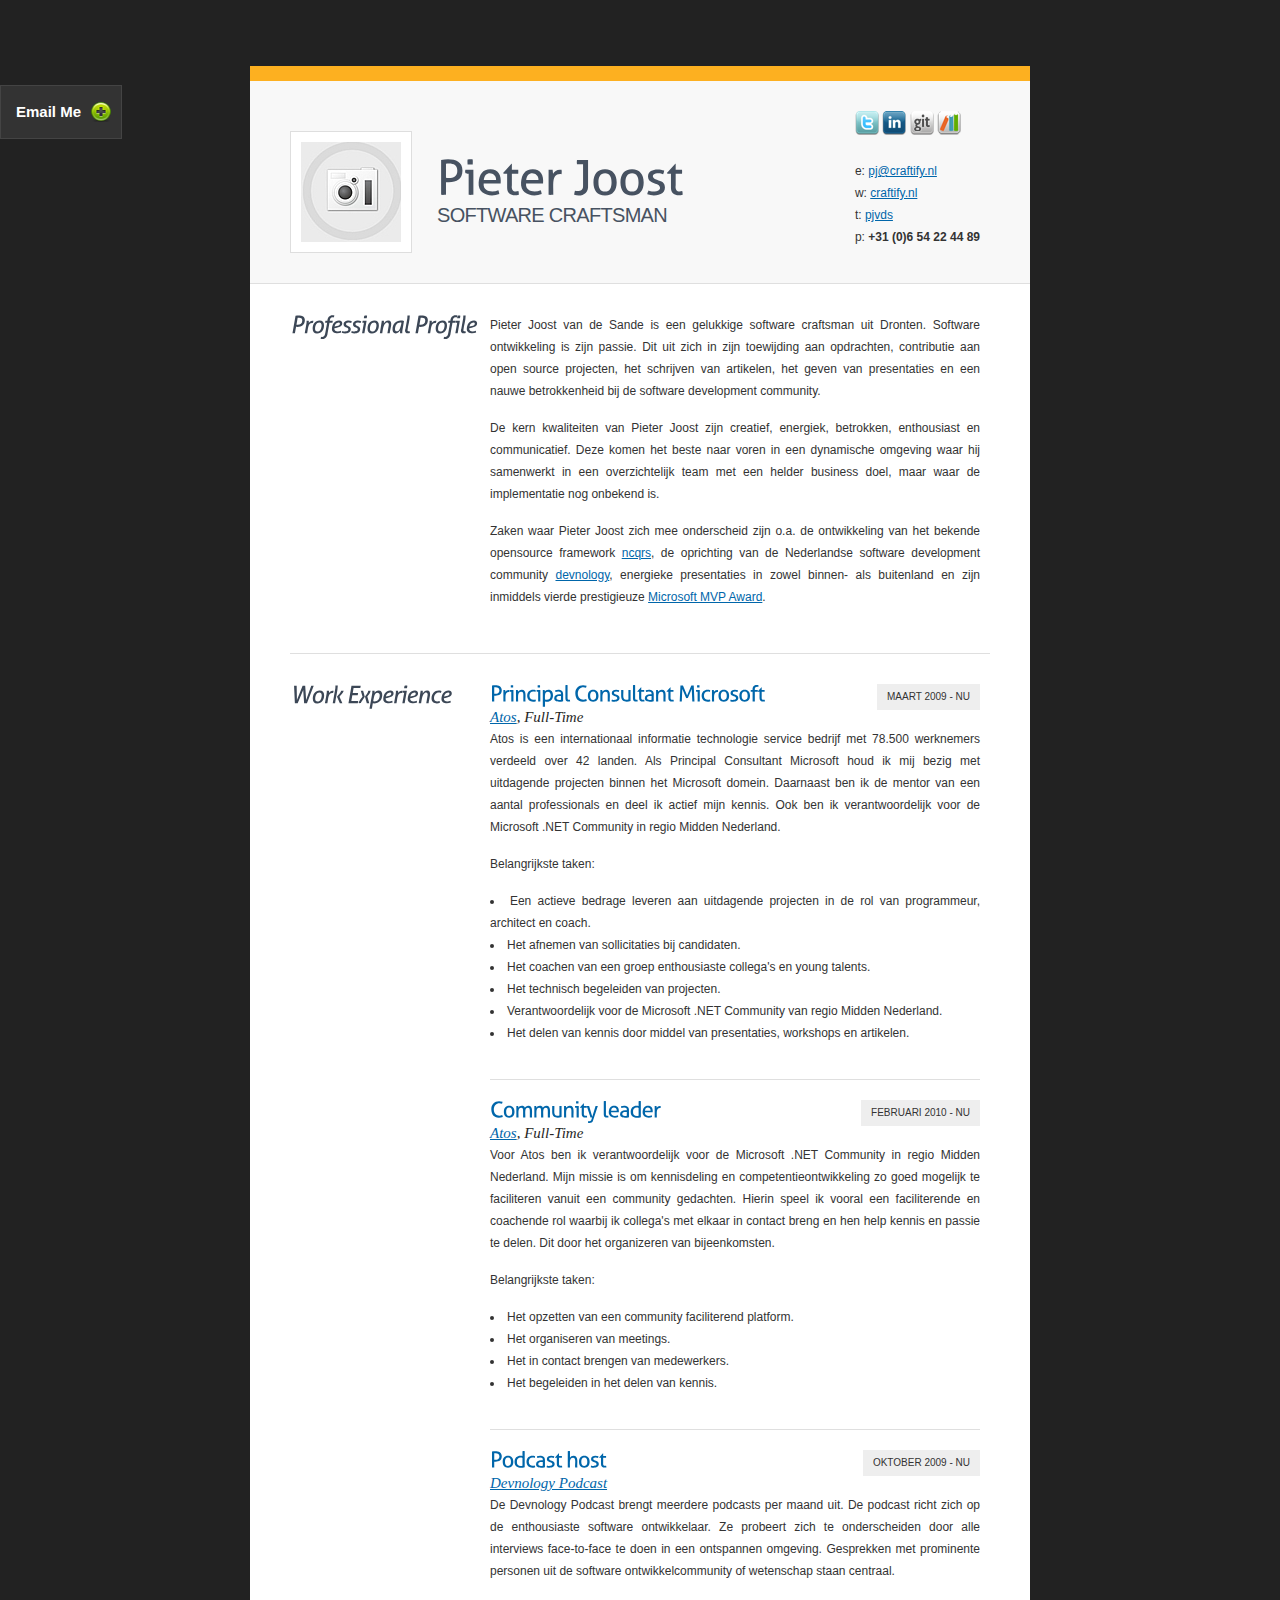
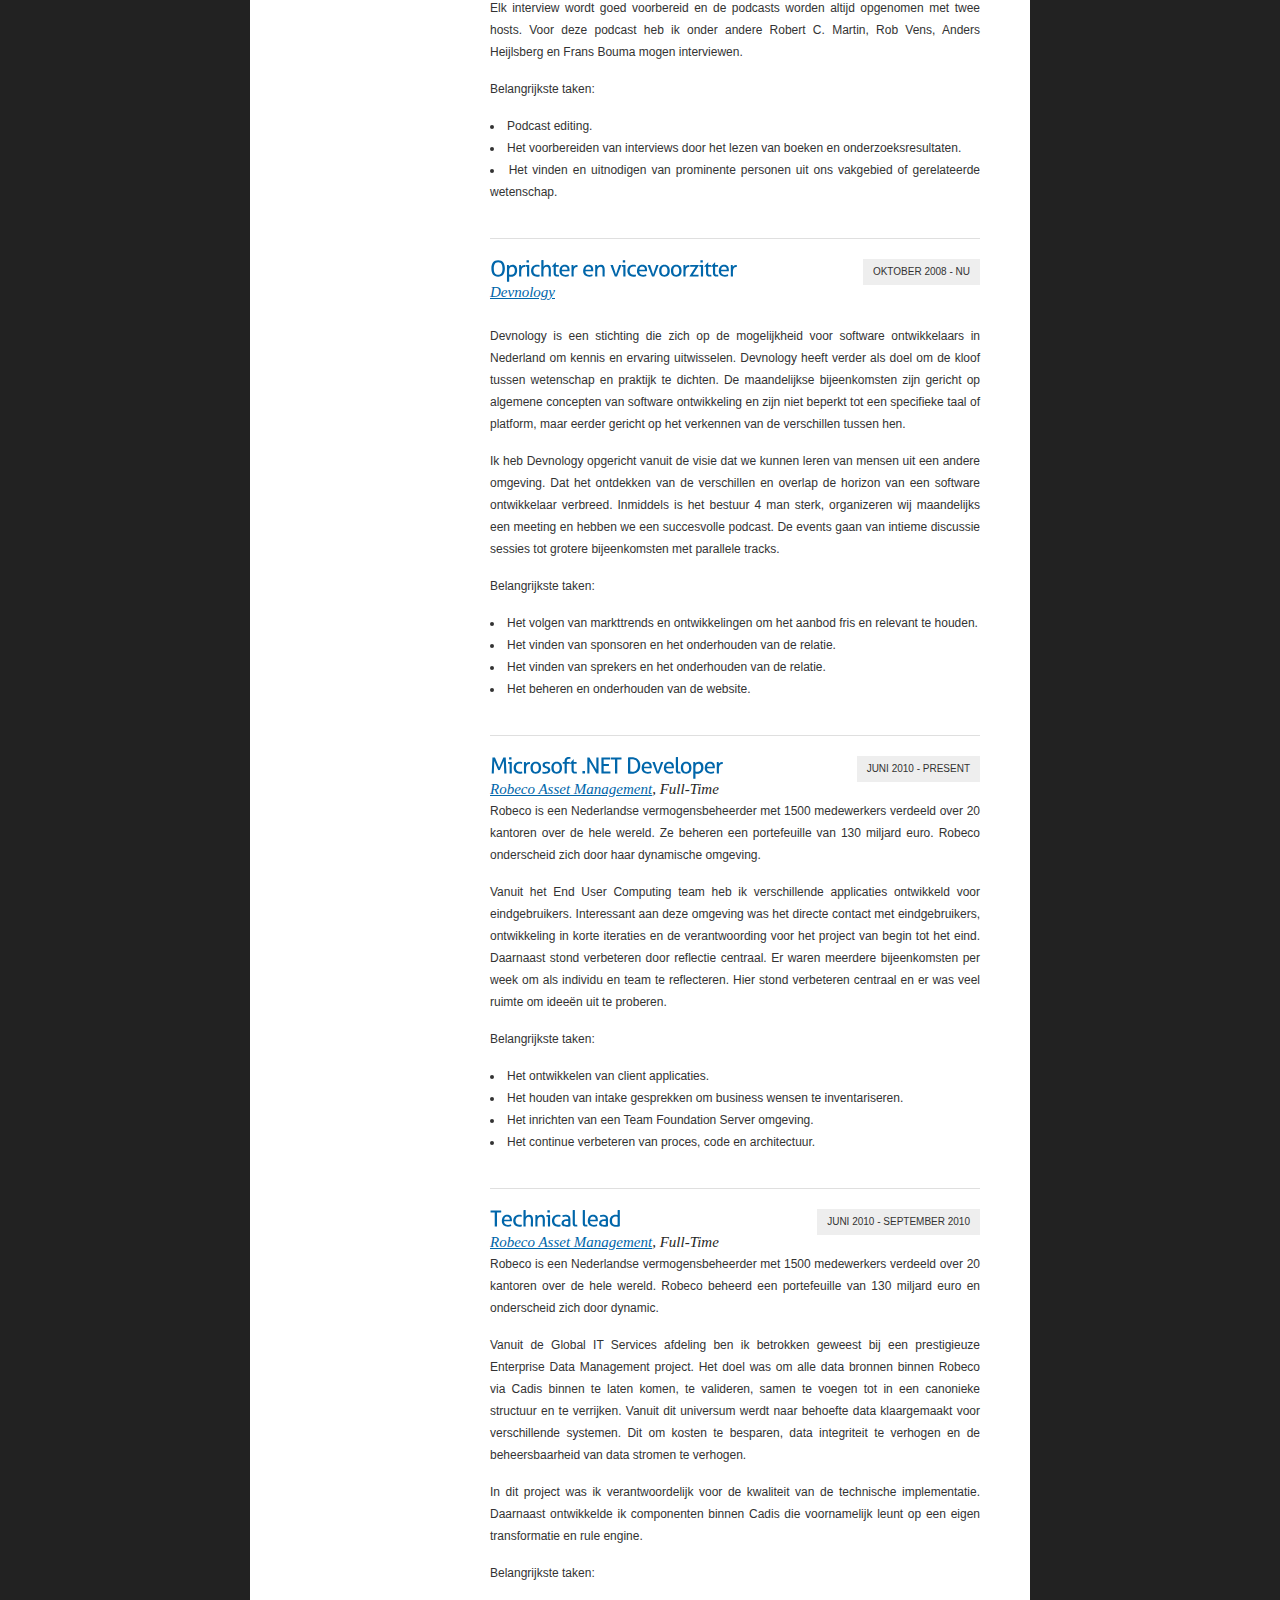
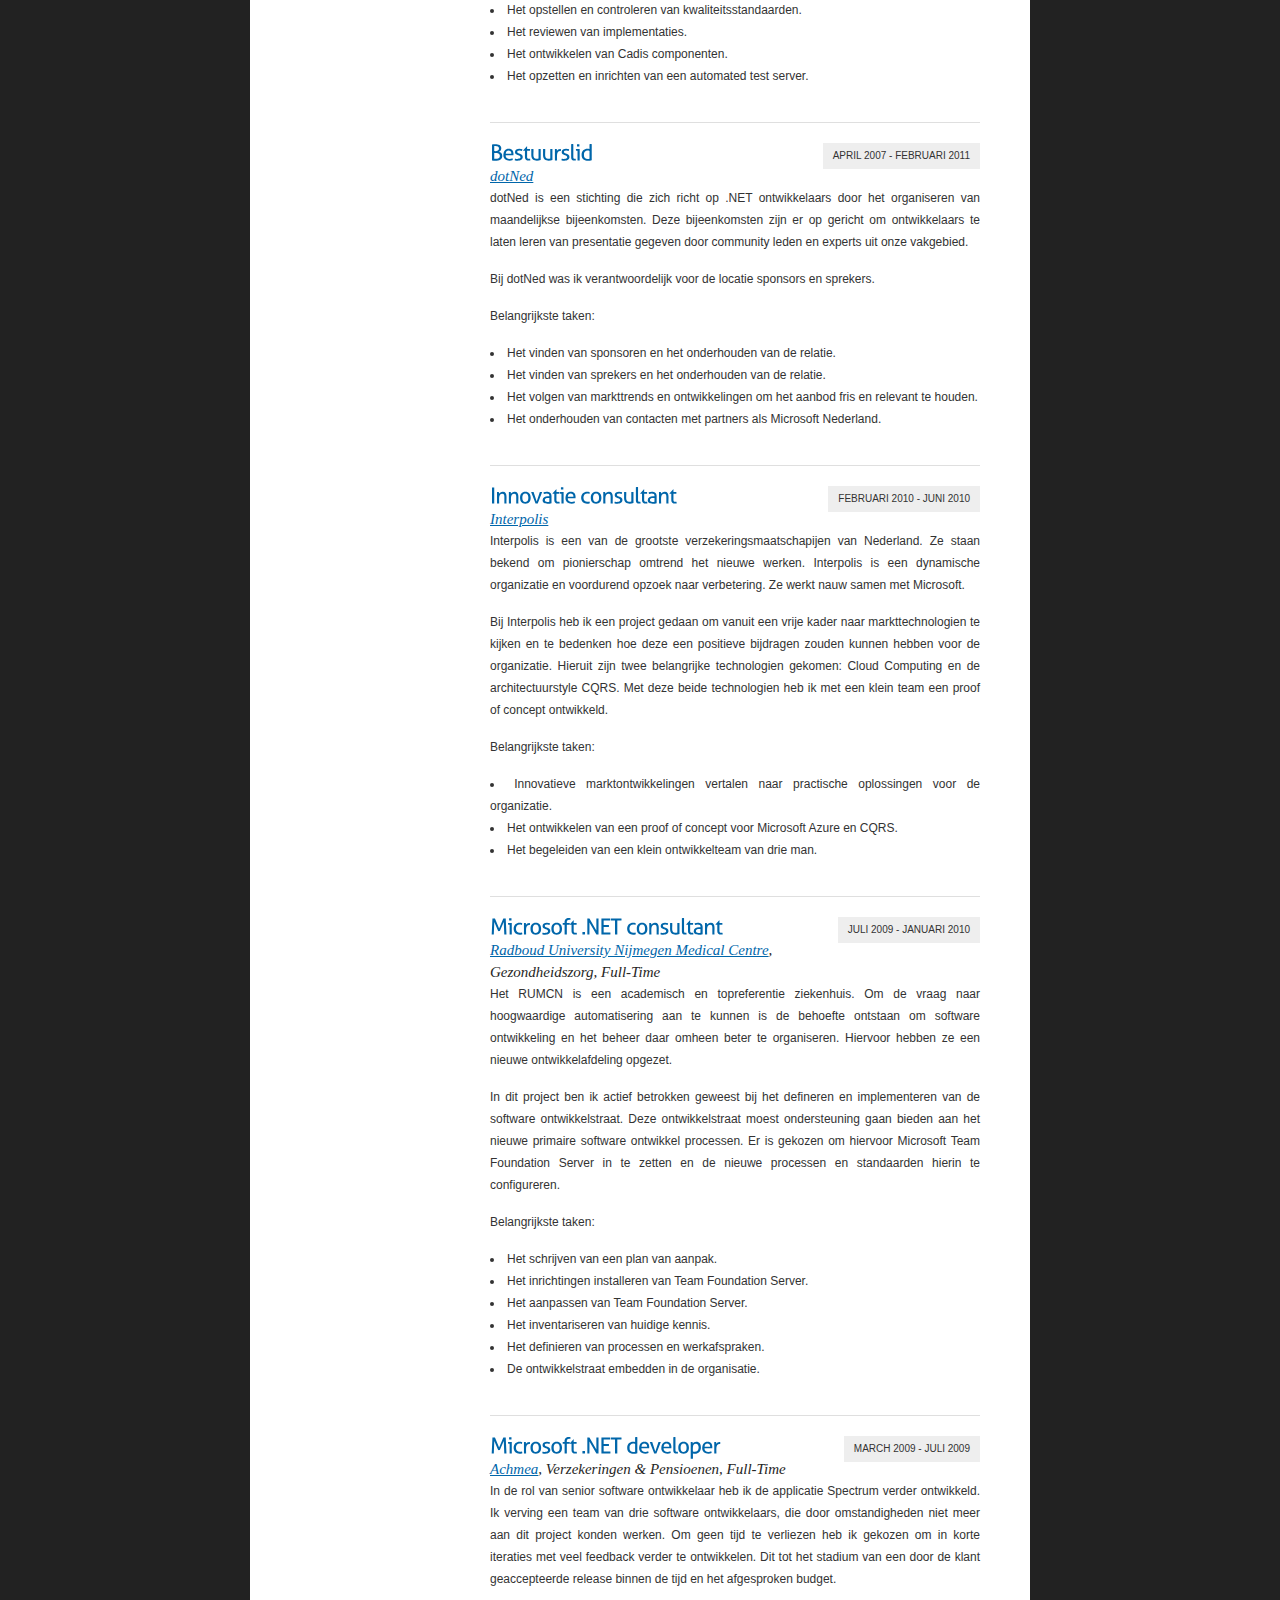
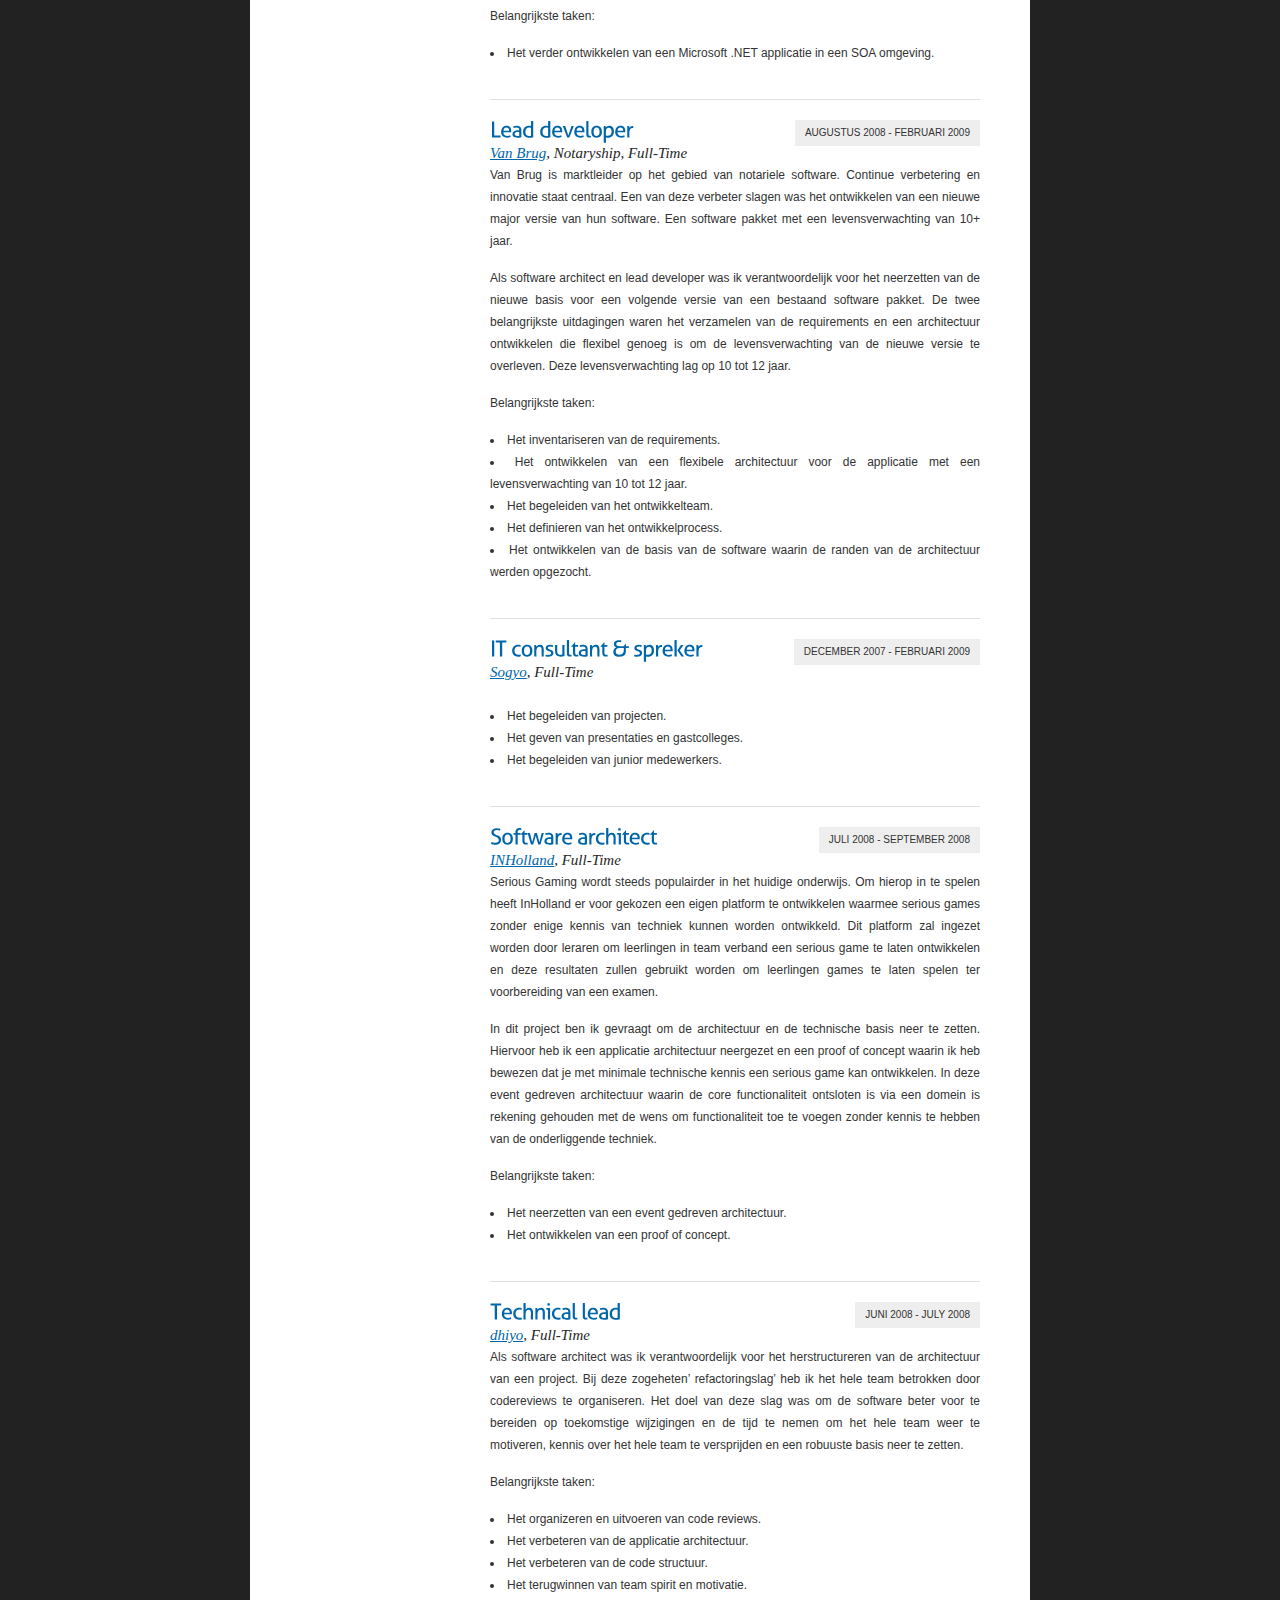
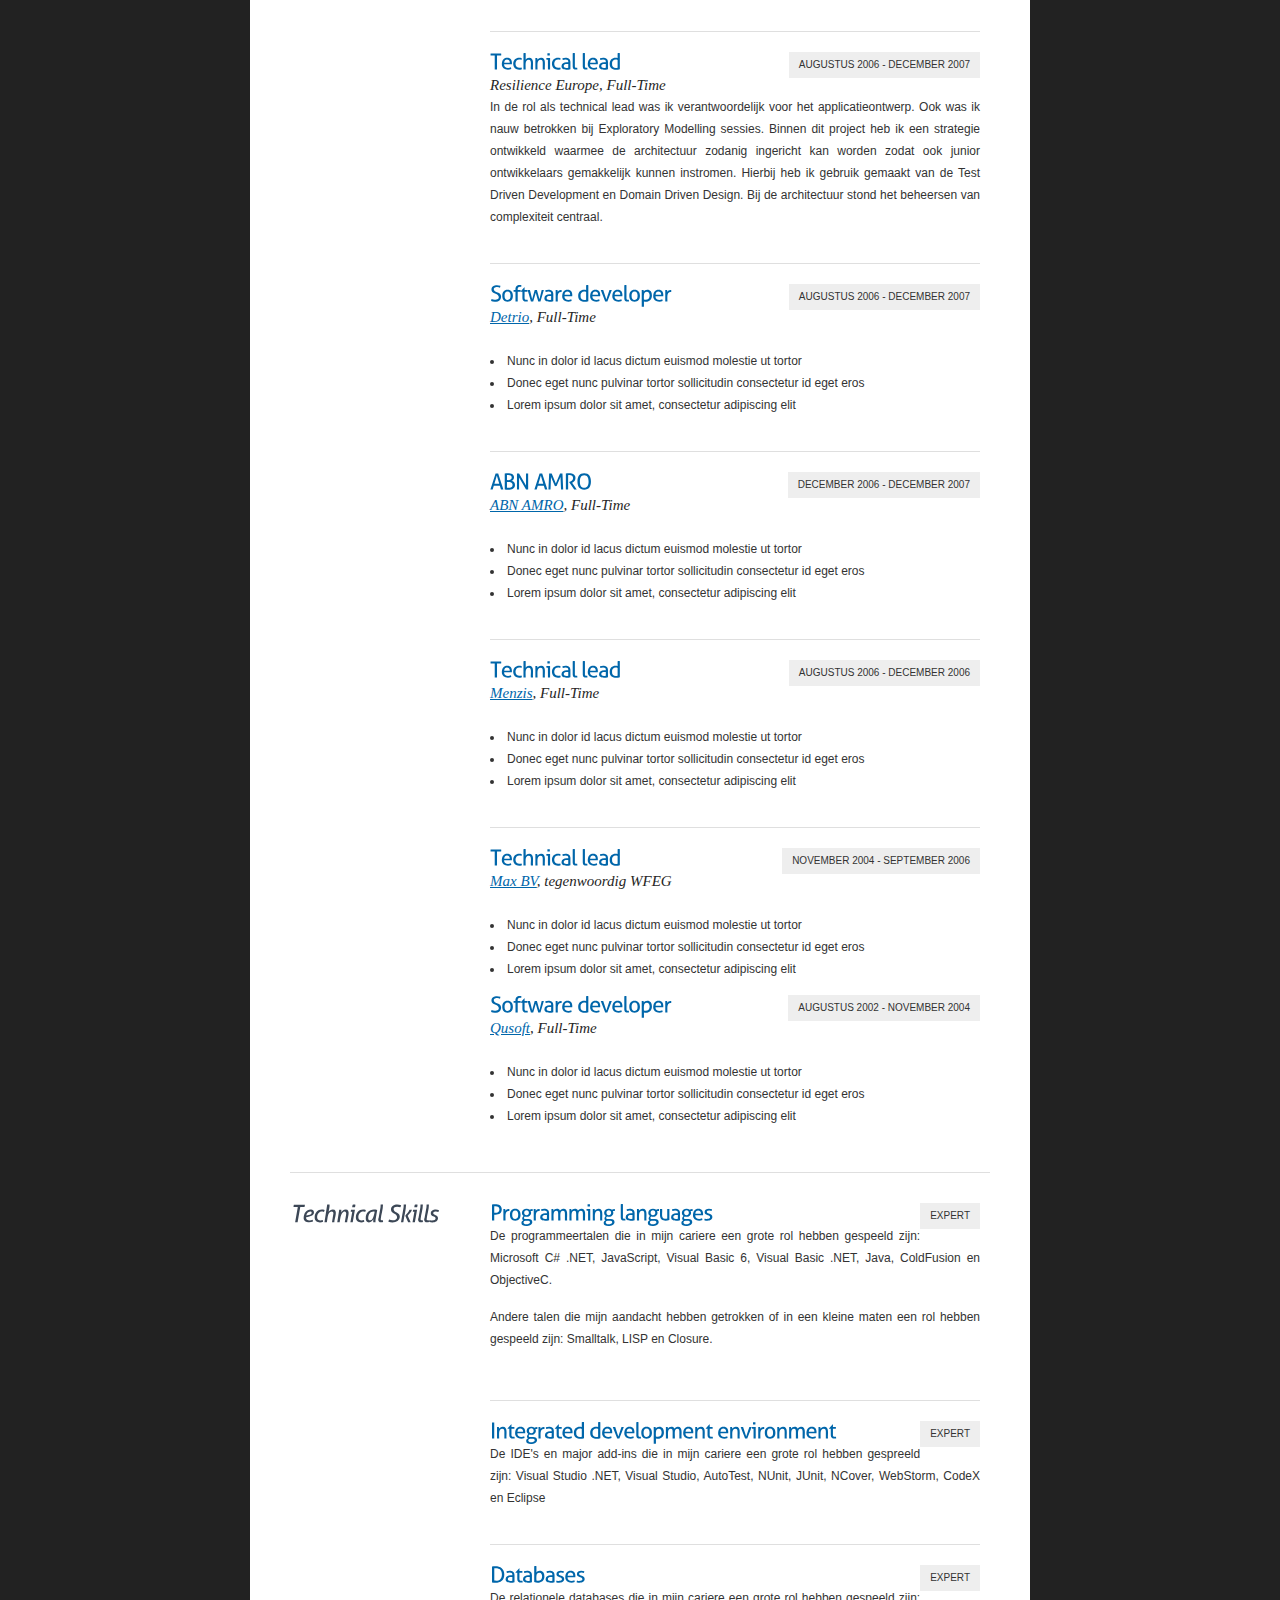
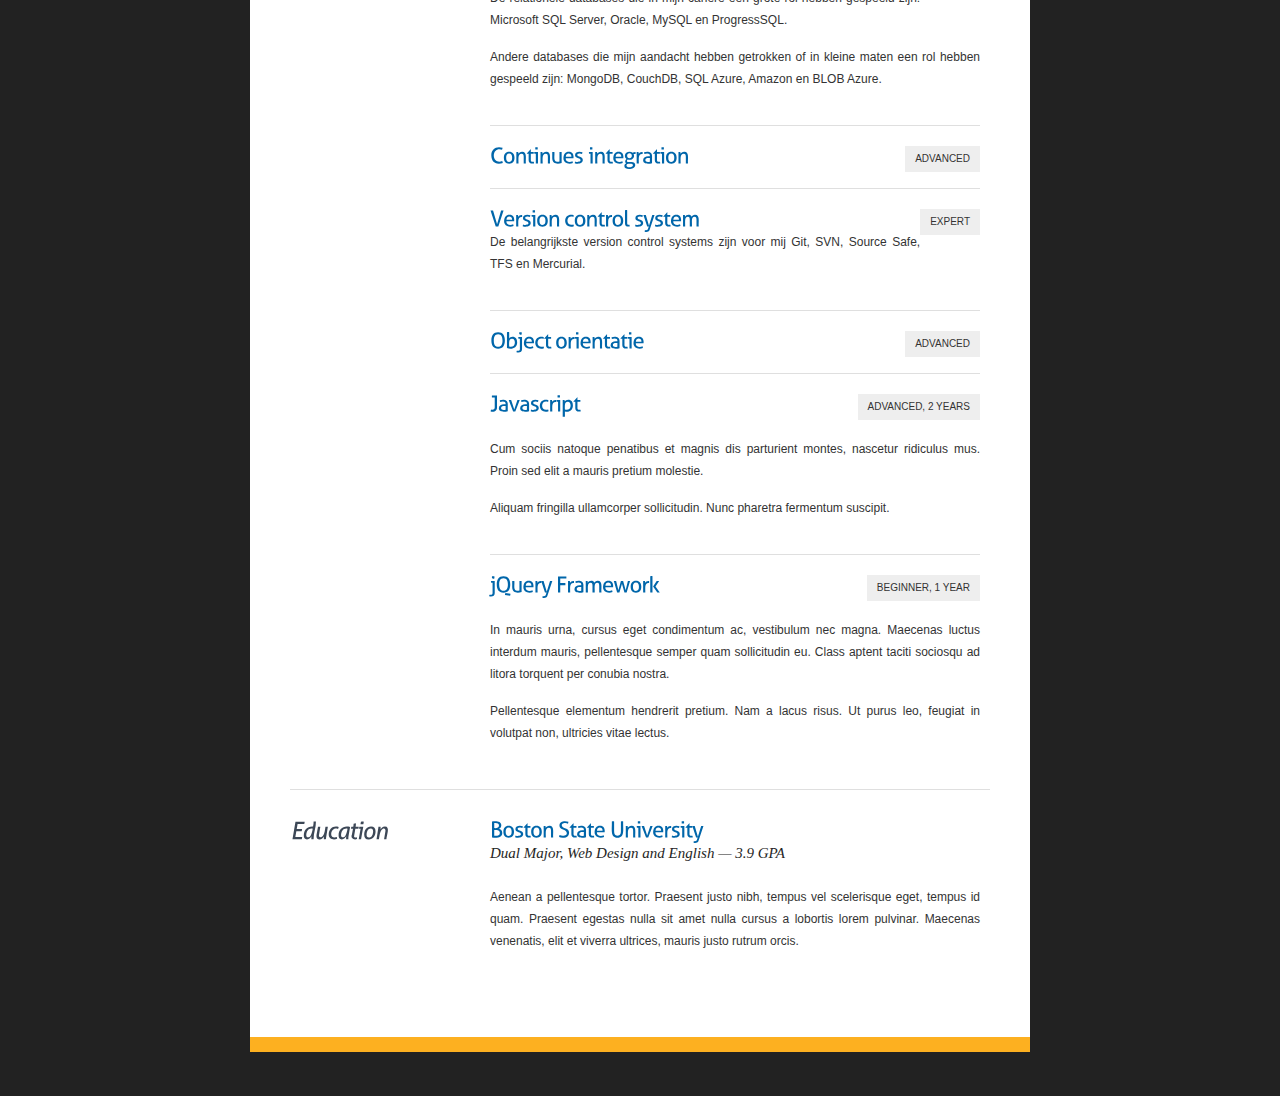
<file: index.html>
<!DOCTYPE html PUBLIC "-//W3C//DTD XHTML 1.0 Transitional//EN"
        "http://www.w3.org/TR/xhtml1/DTD/xhtml1-transitional.dtd">
<html xmlns="http://www.w3.org/1999/xhtml">
<head>

    <title>Craftify - passion &amp; care</title>
    <meta http-equiv="Content-Type" content="text/html; charset=utf-8"/>

    <meta name="description" content=" ... add description here ... "/>
    <meta name="keywords" content=" ... add keywords here ... "/>

    <!-- //////// Favicon ////////  -->

    <link rel="shortcut icon" type="image/x-icon" href="favicon.ico"/>

    <!-- //////// Css StyleSheets ////////  -->

    <link href="_layout/screen-style.css" rel="stylesheet" type="text/css"/>
    <link href="_layout/print-style.css" rel="stylesheet" type="text/css" media="print"/>

    <!-- //////// DD_belatedPNG - Png Fix for IE 6 ////////  -->

    <!--[if lt IE 7]>
    <script type="text/javascript" src="_layout/js/DD_belatedPNG_0.0.7a-min.js"></script>
    <script type="text/javascript">

    </script>
    <![endif]-->

    <!-- //////// jQuery ////////  -->

    <script src="_layout/js/jquery-1.3.1.min.js" type="text/javascript"></script>

    <!-- //////// Cufon Font Replacement ////////  -->

    <script src="_layout/js/cufon-yui.js" type="text/javascript"></script>
    <script src="_layout/js/Aller.font.js" type="text/javascript"></script>
    <script type="text/javascript">
        Cufon.replace('h1');
        Cufon.replace('.item h2');
        Cufon.replace('h2.cv-section-name');
    </script>

    <!-- //////// FancyBox - jQuery powered Lightbox ////////  -->

    <link rel="stylesheet" type="text/css" href="_layout/js/fancybox/jquery.fancybox-1.2.6.css" media="screen"/>
    <script type="text/javascript" src="_layout/js/fancybox/jquery.fancybox-1.2.6.pack.js"></script>
    <script type="text/javascript">
        $(document).ready(function() {
            $("a.lightbox").fancybox({
                'overlayOpacity': 0.7,
                'overlayColor'    : '#333'
            });
        });
    </script>

    <!-- //////// Tipsy - custom Tooltips ////////  -->

    <link rel="stylesheet" type="text/css" href="_layout/js/tipsy/tipsy.css"/>
    <script type="text/javascript" src="_layout/js/tipsy/jquery.tipsy.js"></script>
    <script type='text/javascript'>
        $(function() {
            $('.tip').tipsy({gravity: 'n'});
        });
    </script>

    <!-- //////// Email Me Panel Animation ////////  -->

    <script type="text/javascript">
        $(document).ready(function() {
            $(".emailme").click(function() {
                $(".panel").toggle("fast");
                $(this).toggleClass("active");
                return false;
            });
        });
    </script>

    <!-- //////// Contact Form ////////  -->

    <script type="text/javascript">
        /* <![CDATA[ */
        $(document).ready(function() { // sends the data filled in the contact form to the php file and shows a message
            $("#contact-form").submit(function() {
                var str = $(this).serialize();
                $.ajax({
                    type: "POST",
                    url: "_layout/php/send.php",
                    data: str,
                    success: function(msg) {
                        $("#formstatus").ajaxComplete(function(event, request, settings) {
                            if (msg == 'OK') { // Message Sent? Show the 'Thank You' message and hide the form
                                result = '<div class="formstatusok">Your message has been sent. Thank you!</div>';
                                $("#fields").hide();
                            }
                            else {
                                result = msg;
                            }
                            $(this).html(result);
                        });
                    }

                });
                return false;
            });
        });
        /* ]]> */
    </script>

</head>
<body>

<div id="cv">

<!-- // ABOUT ME /////////////////////////////////////////////////////////////////// -->

<div class="cv-section first-cv-section fixed">

    <div class="person">
        <a class="lightbox" rel="mypics" href="_content/640x550-placeholder.jpg" title="description item 1">
            <img src="_content/100x100-placeholder.jpg" width="100" height="100" alt="john smith"/>
        </a>

        <h1>Pieter Joost</h1>

        <h2>Software craftsman</h2>
    </div>

    <div id="contact-info">
        <ul id="social-media">
            <li><a href="http://twitter.com/#!/pjvds" title="Twitter Profile" class="tip"><img
                    src="_layout/images/social-icons/twitter.png" alt="twitter icon"/></a></li>
            <li><a href="http://nl.linkedin.com/in/pjvds" title="Linked InProfile" class="tip"><img
                    src="_layout/images/social-icons/linkedin.png" alt="linkedin icon"/></a></li>
            <li><a href="http://github.com/pjvds" title="Github Profile" class="tip"><img
                    src="_layout/images/social-icons/git.png" alt="github me"/></a></li>
            <li><a href="http://www.shelfari.com/pjvds" title="Shelfari Bookshelve" class="tip"><img
                    src="_layout/images/social-icons/shelfari.png" alt="Shelfari icon"/></a></li>
        </ul>
        <ul>
            <li>e: <a href="mailto:pj@craftify.nl">pj@craftify.nl</a></li>
            <li>w: <a href="http://craftify.nl">craftify.nl</a></li>
            <li>t: <a href="http://twitter.com/#!/pjvds">pjvds</a></li>
            <li>p: <strong>+31 (0)6 54 22 44 89</strong></li>
        </ul>
    </div>

</div>
<!-- end .cv-section -->

<!-- // PROFESIONAL PROFILE //////////////////////////////////////////////////////// -->

<div class="cv-section fixed">

    <h2 class="cv-section-name">Professional Profile</h2>

    <div class="cv-section-items">

        <div class="item last-item">
            <p>Pieter Joost van de Sande is een gelukkige software craftsman uit Dronten.
                Software ontwikkeling is zijn passie. Dit uit zich in zijn toewijding aan opdrachten,
                contributie aan open source projecten, het schrijven van artikelen,
                het geven van presentaties en een nauwe betrokkenheid bij de software development community.</p>

            <p>De kern kwaliteiten van Pieter Joost zijn creatief, energiek, betrokken, enthousiast en
                communicatief. Deze komen het beste naar voren in een dynamische omgeving waar hij samenwerkt 
                in een overzichtelijk team met een helder business doel, maar waar de implementatie nog onbekend is.</p>

            <p>Zaken waar Pieter Joost zich mee onderscheid zijn o.a. de ontwikkeling van het bekende
                opensource framework <a href="http://ncqrs.org">ncqrs</a>, de oprichting van de Nederlandse
                software development community <a href="http://devnology.nl">devnology</a>, energieke presentaties
                in zowel binnen- als buitenland en zijn inmiddels vierde prestigieuze <a
                        href="http://mvp.support.microsoft.com/">
                    Microsoft MVP Award</a>.</p>
        </div>
        <!-- end .item -->

    </div>
    <!-- end .cv-section-items -->

</div>
<!-- end .cv-section -->

<!-- // WORK EXPERINCE /////////////////////////////////////////////////////////// -->

<div class="cv-section fixed">

<h2 class="cv-section-name">Work Experience</h2>

<div class="cv-section-items">

<div class="item">
    <h4>Maart 2009 - Nu</h4>

    <h2>Principal Consultant Microsoft</h2>

    <h3><a href="http://atos.net/">Atos</a>, Full-Time</h3>

    <p>Atos is een internationaal informatie technologie service bedrijf
        met 78.500 werknemers verdeeld over 42 landen. Als Principal Consultant Microsoft
        houd ik mij bezig met uitdagende projecten binnen het Microsoft domein. Daarnaast
        ben ik de mentor van een aantal professionals en deel ik actief mijn kennis.
        Ook ben ik verantwoordelijk voor de Microsoft .NET Community in regio Midden Nederland.</p>

    <p>Belangrijkste taken:</p>
    <ul>
        <li>Een actieve bedrage leveren aan uitdagende projecten in de rol van programmeur,
            architect en coach.
        </li>
        <li>Het afnemen van sollicitaties bij candidaten.</li>
        <li>Het coachen van een groep enthousiaste collega's en young talents.</li>
        <li>Het technisch begeleiden van projecten.</li>
        <li>Verantwoordelijk voor de Microsoft .NET Community van regio Midden Nederland.</li>
        <li>Het delen van kennis door middel van presentaties, workshops en artikelen.</li>
    </ul>
</div>
<!-- end .item -->

<div class="item">
    <h4>Februari 2010 - Nu</h4>

    <h2>Community leader</h2>

    <h3><a href="http://atos.net/">Atos</a>, Full-Time</h3>
    <p>Voor Atos ben ik verantwoordelijk voor de Microsoft .NET Community in regio Midden
        Nederland. Mijn missie is om kennisdeling en competentieontwikkeling zo goed mogelijk
        te faciliteren vanuit een community gedachten. Hierin speel ik vooral een faciliterende
        en coachende rol waarbij ik collega's met elkaar in contact breng en hen help kennis en
        passie te delen. Dit door het organizeren van bijeenkomsten.
    </p>

    <p>Belangrijkste taken:</p>
    <ul>
        <li>Het opzetten van een community faciliterend platform.</li>
        <li>Het organiseren van meetings.</li>
        <li>Het in contact brengen van medewerkers.</li>
        <li>Het begeleiden in het delen van kennis.</li>
    </ul>
</div>
<!-- end .item -->

<div class="item">
    <h4>Oktober 2009 - Nu</h4>

    <h2>Podcast host</h2>

    <h3><a href="http://devnology.nl/nl/podcast/">Devnology Podcast</a></h3>

    <p>De Devnology Podcast brengt meerdere podcasts per maand uit. De podcast richt
        zich op de enthousiaste software ontwikkelaar. Ze probeert zich te onderscheiden
        door alle interviews face-to-face te doen in een ontspannen omgeving. Gesprekken met
        prominente personen uit de software ontwikkelcommunity of wetenschap staan centraal.</p>

    <p>Elk interview wordt goed voorbereid en de podcasts worden altijd opgenomen met twee hosts.
        Voor deze podcast heb ik onder andere Robert C. Martin, Rob Vens, Anders Heijlsberg
        en Frans Bouma mogen interviewen.</p>

    <p>Belangrijkste taken:</p>
    <ul>
        <li>Podcast editing.</li>
        <li>Het voorbereiden van interviews door het lezen van boeken en onderzoeksresultaten.</li>
        <li>Het vinden en uitnodigen van prominente personen uit ons vakgebied of gerelateerde wetenschap.</li>
    </ul>
</div>
<!-- end .item -->

<div class="item">
    <h4>Oktober 2008 - Nu</h4>

    <h2>Oprichter en vicevoorzitter</h2>

    <h3><a href="http://devnology.nl/">Devnology</a></h3>
    <br/>

    <p>Devnology is een stichting die zich op de mogelijkheid voor software ontwikkelaars in
        Nederland om kennis en ervaring uitwisselen. Devnology heeft verder als doel om de
        kloof tussen wetenschap en praktijk te dichten. De maandelijkse bijeenkomsten zijn
        gericht op algemene concepten van software ontwikkeling en zijn niet beperkt tot een specifieke
        taal of platform, maar eerder gericht op het verkennen van de verschillen tussen hen.
    </p>

    <p>Ik heb Devnology opgericht vanuit de visie dat we kunnen leren van mensen uit een andere omgeving.
        Dat het ontdekken van de verschillen en overlap de horizon van een software ontwikkelaar verbreed. Inmiddels
        is het bestuur 4 man sterk, organizeren wij maandelijks een meeting en hebben we een succesvolle podcast. De
        events gaan van intieme discussie sessies tot grotere bijeenkomsten met parallele tracks.</p>

    <p>Belangrijkste taken:</p>
    <ul>
        <li>Het volgen van markttrends en ontwikkelingen om het aanbod fris en relevant te houden.</li>
        <li>Het vinden van sponsoren en het onderhouden van de relatie.</li>
        <li>Het vinden van sprekers en het onderhouden van de relatie.</li>
        <li>Het beheren en onderhouden van de website.</li>
    </ul>
</div>
<!-- end .item -->

<div class="item">
    <h4>Juni 2010 - Present</h4>

    <h2>Microsoft .NET Developer</h2>

    <h3><a href="http://robeco.nl/">Robeco Asset Management</a>, Full-Time</h3>

    <p>Robeco is een Nederlandse vermogensbeheerder met 1500 medewerkers verdeeld over 20 kantoren over
        de hele wereld. Ze beheren een portefeuille van 130 miljard euro. Robeco onderscheid zich door haar
        dynamische omgeving.</p>

    <p>Vanuit het End User Computing team heb ik verschillende applicaties ontwikkeld
        voor eindgebruikers. Interessant aan deze omgeving was het directe contact met eindgebruikers,
        ontwikkeling in korte iteraties en de verantwoording voor het project van begin tot het eind. Daarnaast
        stond verbeteren door reflectie centraal. Er waren meerdere bijeenkomsten per week om als individu
        en team te reflecteren. Hier stond verbeteren centraal en er was veel ruimte om ideeën uit te proberen.</p>
    <p>Belangrijkste taken:</p>
    <ul>
        <li>Het ontwikkelen van client applicaties.</li>
        <li>Het houden van intake gesprekken om business wensen te inventariseren.</li>
        <li>Het inrichten van een Team Foundation Server omgeving.</li>
        <li>Het continue verbeteren van proces, code en architectuur.</li>
    </ul>
</div>

<div class="item">
    <h4>Juni 2010 - September 2010</h4>

    <h2>Technical lead</h2>

    <h3><a href="http://robeco.nl/">Robeco Asset Management</a>, Full-Time</h3>

    <p>Robeco is een Nederlandse vermogensbeheerder met 1500 medewerkers verdeeld over 20 kantoren over
        de hele wereld. Robeco beheerd een portefeuille van 130 miljard euro en onderscheid zich door dynamic.</p>

    <p>Vanuit de Global IT Services afdeling ben ik betrokken geweest bij een prestigieuze Enterprise
        Data Management project. Het doel was om alle data bronnen binnen Robeco via Cadis binnen te laten komen,
        te valideren, samen te voegen tot in een canonieke structuur en te verrijken. Vanuit dit universum werdt
        naar behoefte data klaargemaakt voor verschillende systemen. Dit om kosten te besparen, data integriteit
        te verhogen en de beheersbaarheid van data stromen te verhogen.</p>

    <p>In dit project was ik verantwoordelijk voor de kwaliteit van de technische implementatie. Daarnaast ontwikkelde
        ik componenten binnen Cadis die voornamelijk leunt op een eigen transformatie en rule engine.</p>
    
    <p>Belangrijkste taken:</p>
    <ul>
        <li>Het opstellen en controleren van kwaliteitsstandaarden.</li>
        <li>Het reviewen van implementaties.</li>
        <li>Het ontwikkelen van Cadis componenten.</li>
        <li>Het opzetten en inrichten van een automated test server.</li>
    </ul>
</div>

<div class="item">
    <h4>April 2007 - Februari 2011</h4>

    <h2>Bestuurslid</h2>

    <h3><a href="http://dotned.nl/">dotNed</a></h3>

    <p>dotNed is een stichting die zich richt op .NET ontwikkelaars door het organiseren van maandelijkse
        bijeenkomsten. Deze bijeenkomsten zijn er op gericht om ontwikkelaars te laten leren van presentatie
        gegeven door community leden en experts uit onze vakgebied.</p>

    <p>Bij dotNed was ik verantwoordelijk voor de locatie sponsors en sprekers.</p>

    <p>Belangrijkste taken:</p>
    <ul>
        <li>Het vinden van sponsoren en het onderhouden van de relatie.</li>
        <li>Het vinden van sprekers en het onderhouden van de relatie.</li>
        <li>Het volgen van markttrends en ontwikkelingen om het aanbod fris en relevant te houden.</li>
        <li>Het onderhouden van contacten met partners als Microsoft Nederland.</li>
    </ul>
</div>

<div class="item">
    <h4>Februari 2010 - Juni 2010</h4>

    <h2>Innovatie consultant</h2>

    <h3><a href="http://interpolis.nl/">Interpolis</a></h3>
    <p>Interpolis is een van de grootste verzekeringsmaatschapijen van Nederland. Ze staan bekend om pionierschap omtrend
    het nieuwe werken. Interpolis is een dynamische organizatie en voordurend opzoek naar verbetering. Ze werkt nauw
    samen met Microsoft.</p>
    <p>Bij Interpolis heb ik een project gedaan om vanuit een vrije kader naar markttechnologien te kijken en te bedenken
    hoe deze een positieve bijdragen zouden kunnen hebben voor de organizatie. Hieruit zijn twee belangrijke technologien
    gekomen: Cloud Computing en de architectuurstyle CQRS. Met deze beide technologien heb ik met een klein team
    een proof of concept ontwikkeld.</p>
    <p>Belangrijkste taken:</p>
    <ul>
        <li>Innovatieve marktontwikkelingen vertalen naar practische oplossingen voor de organizatie.</li>
        <li>Het ontwikkelen van een proof of concept voor Microsoft Azure en CQRS.</li>
        <li>Het begeleiden van een klein ontwikkelteam van drie man.</li>
    </ul>
</div>

<div class="item">
    <h4>Juli 2009 - Januari 2010</h4>

    <h2>Microsoft .NET consultant</h2>

    <h3><a href="http://umcn.nl/">Radboud University Nijmegen Medical Centre</a>, Gezondheidszorg, Full-Time</h3>
    <p>Het RUMCN is een academisch en topreferentie ziekenhuis. Om de vraag naar hoogwaardige automatisering aan te kunnen
        is de behoefte ontstaan om software ontwikkeling en het beheer daar omheen beter te organiseren. Hiervoor hebben
    ze een nieuwe ontwikkelafdeling opgezet.</p>
    <p>In dit project ben ik actief betrokken geweest bij het defineren en implementeren van de software ontwikkelstraat.
        Deze ontwikkelstraat moest ondersteuning gaan bieden aan het nieuwe primaire software ontwikkel processen.
        Er is gekozen om hiervoor Microsoft Team Foundation Server in te zetten en de nieuwe processen en standaarden
        hierin te configureren.</p>
    <p>Belangrijkste taken:</p>
    <ul>
        <li>Het schrijven van een plan van aanpak.</li>
        <li>Het inrichtingen installeren van Team Foundation Server.</li>
        <li>Het aanpassen van Team Foundation Server.</li>
        <li>Het inventariseren van huidige kennis.</li>
        <li>Het definieren van processen en werkafspraken.</li>
        <li>De ontwikkelstraat embedden in de organisatie.</li>
    </ul>
</div>

<div class="item">
    <h4>March 2009 - Juli 2009</h4>

    <h2>Microsoft .NET developer</h2>

    <h3><a href="http://achmea.nl/">Achmea</a>, Verzekeringen &amp; Pensioenen, Full-Time</h3>
    <p>In de rol van senior software ontwikkelaar heb ik de applicatie Spectrum verder ontwikkeld. Ik verving
        een team van drie software ontwikkelaars, die door omstandigheden niet meer aan dit project konden werken.
        Om geen tijd te verliezen heb ik gekozen om in korte iteraties met veel feedback verder te ontwikkelen. Dit tot
        het stadium van een door de klant geaccepteerde release binnen de tijd en het afgesproken budget.</p>
    <p>Belangrijkste taken:</p>
    <ul>
        <li>Het verder ontwikkelen van een Microsoft .NET applicatie in een SOA omgeving.</li>
    </ul>
</div>

<div class="item">
    <h4>Augustus 2008 - Februari 2009</h4>

    <h2>Lead developer</h2>
    <h3><a href="http://vanbrug.nl/">Van Brug</a>, Notaryship, Full-Time</h3>
    <p>Van Brug is marktleider op het gebied van notariele software. Continue verbetering
    en innovatie staat centraal. Een van deze verbeter slagen was het ontwikkelen van een nieuwe
    major versie van hun software. Een software pakket met een levensverwachting van 10+ jaar.</p>
    <p>Als software architect en lead developer was ik verantwoordelijk voor het neerzetten van de nieuwe basis voor
        een volgende versie van een bestaand software pakket. De twee belangrijkste uitdagingen waren het verzamelen
        van de requirements en een architectuur ontwikkelen die flexibel genoeg is om de levensverwachting van de nieuwe
        versie te overleven. Deze levensverwachting lag op 10 tot 12 jaar.</p>
    <p>Belangrijkste taken:</p>
    <ul>
        <li>Het inventariseren van de requirements.</li>
        <li>Het ontwikkelen van een flexibele architectuur voor de applicatie met een levensverwachting van 10 tot 12 jaar.</li>
        <li>Het begeleiden van het ontwikkelteam.</li>
        <li>Het definieren van het ontwikkelprocess.</li>
        <li>Het ontwikkelen van de basis van de software waarin de randen van de architectuur werden opgezocht.</li>
    </ul>
</div>

<div class="item">
    <h4>December 2007 - Februari 2009</h4>

    <h2>IT consultant &amp; spreker</h2>

    <h3><a href="http://sogyo.nl/">Sogyo</a>, Full-Time</h3>
    <br/>
    <ul>
        <li>Het begeleiden van projecten.</li>
        <li>Het geven van presentaties en gastcolleges.</li>
        <li>Het begeleiden van junior medewerkers.</li>
    </ul>
</div>

<div class="item">
    <h4>Juli 2008 - September 2008</h4>

    <h2>Software architect</h2>

    <h3><a href="http://inholland.nl/">INHolland</a>, Full-Time</h3>
    <p>Serious Gaming wordt steeds populairder in het huidige onderwijs. Om hierop in te spelen heeft InHolland er voor
        gekozen een eigen platform te ontwikkelen waarmee serious games zonder enige kennis van techniek kunnen worden
        ontwikkeld. Dit platform zal ingezet worden door leraren om leerlingen in team verband een serious game te laten
        ontwikkelen en deze resultaten zullen gebruikt worden om leerlingen games te laten spelen ter voorbereiding van
        een examen.</p>
    <p>In dit project ben ik gevraagt om de architectuur en de technische basis neer te zetten. Hiervoor heb ik een
        applicatie architectuur neergezet en een proof of concept waarin ik heb bewezen dat je met minimale technische
        kennis een serious game kan ontwikkelen. In deze event gedreven architectuur waarin de core functionaliteit
        ontsloten is via een domein is rekening gehouden met de wens om functionaliteit toe te voegen zonder kennis te
        hebben van de onderliggende techniek.</p>
    <p>Belangrijkste taken:</p>
    <ul>
        <li>Het neerzetten van een event gedreven architectuur.</li>
        <li>Het ontwikkelen van een proof of concept.</li>
    </ul>
</div>

<div class="item">
    <h4>Juni 2008 - July 2008</h4>

    <h2>Technical lead</h2>

    <h3><a href="http://dhiyo.com/">dhiyo</a>, Full-Time</h3>
    <p>Als software architect was ik verantwoordelijk voor het herstructureren van de architectuur van een project.
        Bij deze zogeheten’ refactoringslag’ heb ik het hele team betrokken door codereviews te organiseren. Het doel van
        deze slag was om de software beter voor te bereiden op toekomstige wijzigingen en de tijd te nemen om het hele
        team weer te motiveren, kennis over het hele team te versprijden en een robuuste basis neer te zetten.</p>
    <p>Belangrijkste taken:</p>
    <ul>
        <li>Het organizeren en uitvoeren van code reviews.</li>
        <li>Het verbeteren van de applicatie architectuur.</li>
        <li>Het verbeteren van de code structuur.</li>
        <li>Het terugwinnen van team spirit en motivatie.</li>
    </ul>
</div>

<div class="item">
    <h4>Augustus 2006 - december 2007</h4>

    <h2>Technical lead</h2>

    <h3>Resilience Europe, Full-Time</h3>
    <p>In de rol als technical lead was ik verantwoordelijk voor het applicatieontwerp. Ook was ik nauw betrokken
        bij Exploratory Modelling sessies. Binnen dit project heb ik een strategie ontwikkeld waarmee de architectuur
        zodanig ingericht kan worden zodat ook junior ontwikkelaars gemakkelijk kunnen instromen. Hierbij heb ik
        gebruik gemaakt van de Test Driven Development en Domain Driven Design. Bij de architectuur stond het
        beheersen van complexiteit centraal.</p>
</div>

<div class="item">
    <h4>Augustus 2006 - december 2007</h4>

    <h2>Software developer</h2>

    <h3><a href="http://detrio.nl/">Detrio</a>, Full-Time</h3>
    <br/>
    <ul>
        <li>Nunc in dolor id lacus dictum euismod molestie ut tortor</li>
        <li>Donec eget nunc pulvinar tortor sollicitudin consectetur id eget eros</li>
        <li>Lorem ipsum dolor sit amet, consectetur adipiscing elit</li>
    </ul>
</div>

<div class="item">
    <h4>December 2006 - December 2007</h4>

    <h2>ABN AMRO</h2>

    <h3><a href="http://abnamro.nl/">ABN AMRO</a>, Full-Time</h3>
    <br/>
    <ul>
        <li>Nunc in dolor id lacus dictum euismod molestie ut tortor</li>
        <li>Donec eget nunc pulvinar tortor sollicitudin consectetur id eget eros</li>
        <li>Lorem ipsum dolor sit amet, consectetur adipiscing elit</li>
    </ul>
</div>

<div class="item">
    <h4>Augustus 2006 - December 2006</h4>

    <h2>Technical lead</h2>

    <h3><a href="http://menzis.nl/">Menzis</a>, Full-Time</h3>
    <br/>
    <ul>
        <li>Nunc in dolor id lacus dictum euismod molestie ut tortor</li>
        <li>Donec eget nunc pulvinar tortor sollicitudin consectetur id eget eros</li>
        <li>Lorem ipsum dolor sit amet, consectetur adipiscing elit</li>
    </ul>
</div>

<div class="item last-item">
    <h4>November 2004 - September 2006</h4>

    <h2>Technical lead</h2>

    <h3><a href="http://www.wfeg.eu/">Max BV</a>, tegenwoordig WFEG</h3>
    <br/>
    <ul>
        <li>Nunc in dolor id lacus dictum euismod molestie ut tortor</li>
        <li>Donec eget nunc pulvinar tortor sollicitudin consectetur id eget eros</li>
        <li>Lorem ipsum dolor sit amet, consectetur adipiscing elit</li>
    </ul>
</div>

<div class="item last-item">
    <h4>Augustus 2002 - November 2004</h4>

    <h2>Software developer</h2>

    <h3><a href="http://www.qusoft.nl/">Qusoft</a>, Full-Time</h3>
    <br/>
    <ul>
        <li>Nunc in dolor id lacus dictum euismod molestie ut tortor</li>
        <li>Donec eget nunc pulvinar tortor sollicitudin consectetur id eget eros</li>
        <li>Lorem ipsum dolor sit amet, consectetur adipiscing elit</li>
    </ul>
</div>
<!-- end .item -->

</div>
<!-- end .cv-section-items -->

</div>
<!-- end .cv-section -->

<!-- // TEHNICAL SKILLS /////////////////////////////////////////////////////////// -->

<div class="cv-section fixed">

    <h2 class="cv-section-name">Technical Skills</h2>

    <div class="cv-section-items">

        <div class="item">
            <h4>Expert</h4>

            <h2><a href="#">Programming languages</a></h2>
            <p>De programmeertalen die in mijn cariere een grote rol hebben gespeeld zijn: Microsoft C# .NET,
                JavaScript, Visual Basic 6, Visual Basic .NET, Java, ColdFusion en ObjectiveC.</p>
            <p>Andere talen die mijn aandacht hebben getrokken of in een kleine maten een rol hebben gespeeld
            zijn: Smalltalk, LISP en Closure.</p>
            </p>
        </div>
        <!-- end .item -->

        <div class="item">
            <h4>Expert</h4>

            <h2><a href="#">Integrated development environment</a></h2>
            <p>De IDE's en major add-ins die in mijn cariere een grote rol hebben gespreeld zijn: Visual Studio .NET,
                Visual Studio, AutoTest, NUnit, JUnit, NCover, WebStorm, CodeX
            en Eclipse</p>
        </div>
        <!-- end .item -->

        <div class="item">
            <h4>Expert</h4>

            <h2><a href="#">Databases</a></h2>
            <p>De relationele databases die in mijn cariere een grote rol hebben gespeeld zijn: Microsoft SQL Server,
            Oracle, MySQL en ProgressSQL.</p>
            <p>Andere databases die mijn aandacht hebben getrokken of in kleine maten een rol hebben gespeeld zijn:
            MongoDB, CouchDB, SQL Azure, Amazon en BLOB Azure.</p>
        </div>
        <!-- end .item -->

        <div class="item">
            <h4>Advanced</h4>

            <h2><a href="#">Continues integration</a></h2>
        </div>
        <!-- end .item -->

        <div class="item">
            <h4>Expert</h4>

            <h2><a href="#">Version control system</a></h2>
            <p>De belangrijkste version control systems zijn voor mij Git, SVN, Source Safe, TFS en Mercurial.</p>
        </div>
        <!-- end .item -->

        <div class="item">
            <h4>Advanced</h4>

            <h2><a href="#">Object orientatie</a></h2>
        </div>
        <!-- end .item -->

        <div class="item">
            <h4>Advanced, 2 years</h4>

            <h2><a href="#">Javascript</a></h2>
            <br/>

            <p>Cum sociis natoque penatibus et magnis dis parturient montes, nascetur
                ridiculus mus. Proin sed elit a mauris pretium molestie.</p>

            <p>Aliquam fringilla ullamcorper sollicitudin. Nunc pharetra fermentum
                suscipit.</p>
        </div>
        <!-- end .item -->

        <div class="item last-item">
            <h4>Beginner, 1 year</h4>

            <h2><a href="#">jQuery Framework</a></h2>
            <br/>

            <p>In mauris urna, cursus eget condimentum ac, vestibulum nec magna.
                Maecenas luctus interdum mauris, pellentesque semper quam sollicitudin eu.
                Class aptent taciti sociosqu ad litora torquent per conubia nostra.</p>

            <p>Pellentesque elementum hendrerit pretium. Nam a lacus risus. Ut purus
                leo, feugiat in volutpat non, ultricies vitae lectus.</p>
        </div>
        <!-- end .item -->

    </div>
    <!-- end .cv-section-items -->

</div>
<!-- end .cv-section -->

<!-- // EDUCATION ////////////////////////////////////////////////////////////////// -->

<div class="cv-section last-cv-section fixed">

    <h2 class="cv-section-name">Education</h2>

    <div class="cv-section-items">

        <div class="item last-item">
            <h2>Boston State University</h2>

            <h3>Dual Major, Web Design and English — 3.9 GPA</h3>
            <br/>

            <p>Aenean a pellentesque tortor. Praesent justo nibh, tempus vel
                scelerisque eget, tempus id quam. Praesent egestas nulla sit amet
                nulla cursus a lobortis lorem pulvinar. Maecenas venenatis, elit
                et viverra ultrices, mauris justo rutrum orcis.</p>
        </div>
        <!-- end .item -->

    </div>
    <!-- end .cv-section-items -->

</div>
<!-- end .cv-section -->

<!-- ////////////////////////////////////////////////////////////////////////////// -->

</div>
<!-- end #cv -->

<div class="panel">

    <p id="formstatus"></p>

    <form id="contact-form" action="javascript:alert('success!');">
        <fieldset>
            <p>
                <input class="textbox" type="text" name="name" value="Name*"
                       onfocus="if(this.value=='Name*')this.value='';" onblur="if(this.value=='')this.value='Name*';"/>
            </p>

            <p>
                <input class="textbox" type="text" name="email" value="Email*"
                       onfocus="if(this.value=='Email*')this.value='';"
                       onblur="if(this.value=='')this.value='Email*';"/>
            </p>

            <p>
                <input class="textbox" type="text" name="subject" value="Subject*"
                       onfocus="if(this.value=='Subject*')this.value='';"
                       onblur="if(this.value=='')this.value='Subject*';"/>
            </p>

            <p>
                <textarea class="textbox" name="message" rows="3" cols="25"></textarea>
            </p>

            <p>
                <input class="btn" type="submit" name="submit" value="Send!"/>
                <!--<input class="btn" type="reset" name="submit" value="Reset" />-->
            </p>
        </fieldset>
    </form>
    <!-- end #contact-form -->

</div>
<!-- end .panel -->

<br/>
<br/>

<a class="emailme" href="#">Email Me</a>

<script type="text/javascript"> Cufon.now(); </script>

<script type="text/javascript">
    var _gaq = _gaq || [];
    _gaq.push(['_setAccount', 'UA-25546409-1']);
    _gaq.push(['_trackPageview']);

    (function() {
        var ga = document.createElement('script');
        ga.type = 'text/javascript';
        ga.async = true;
        ga.src = ('https:' == document.location.protocol ? 'https://ssl' : 'http://www') + '.google-analytics.com/ga.js';
        var s = document.getElementsByTagName('script')[0];
        s.parentNode.insertBefore(ga, s);
    })();
</script>

</body>
</html>
</file>
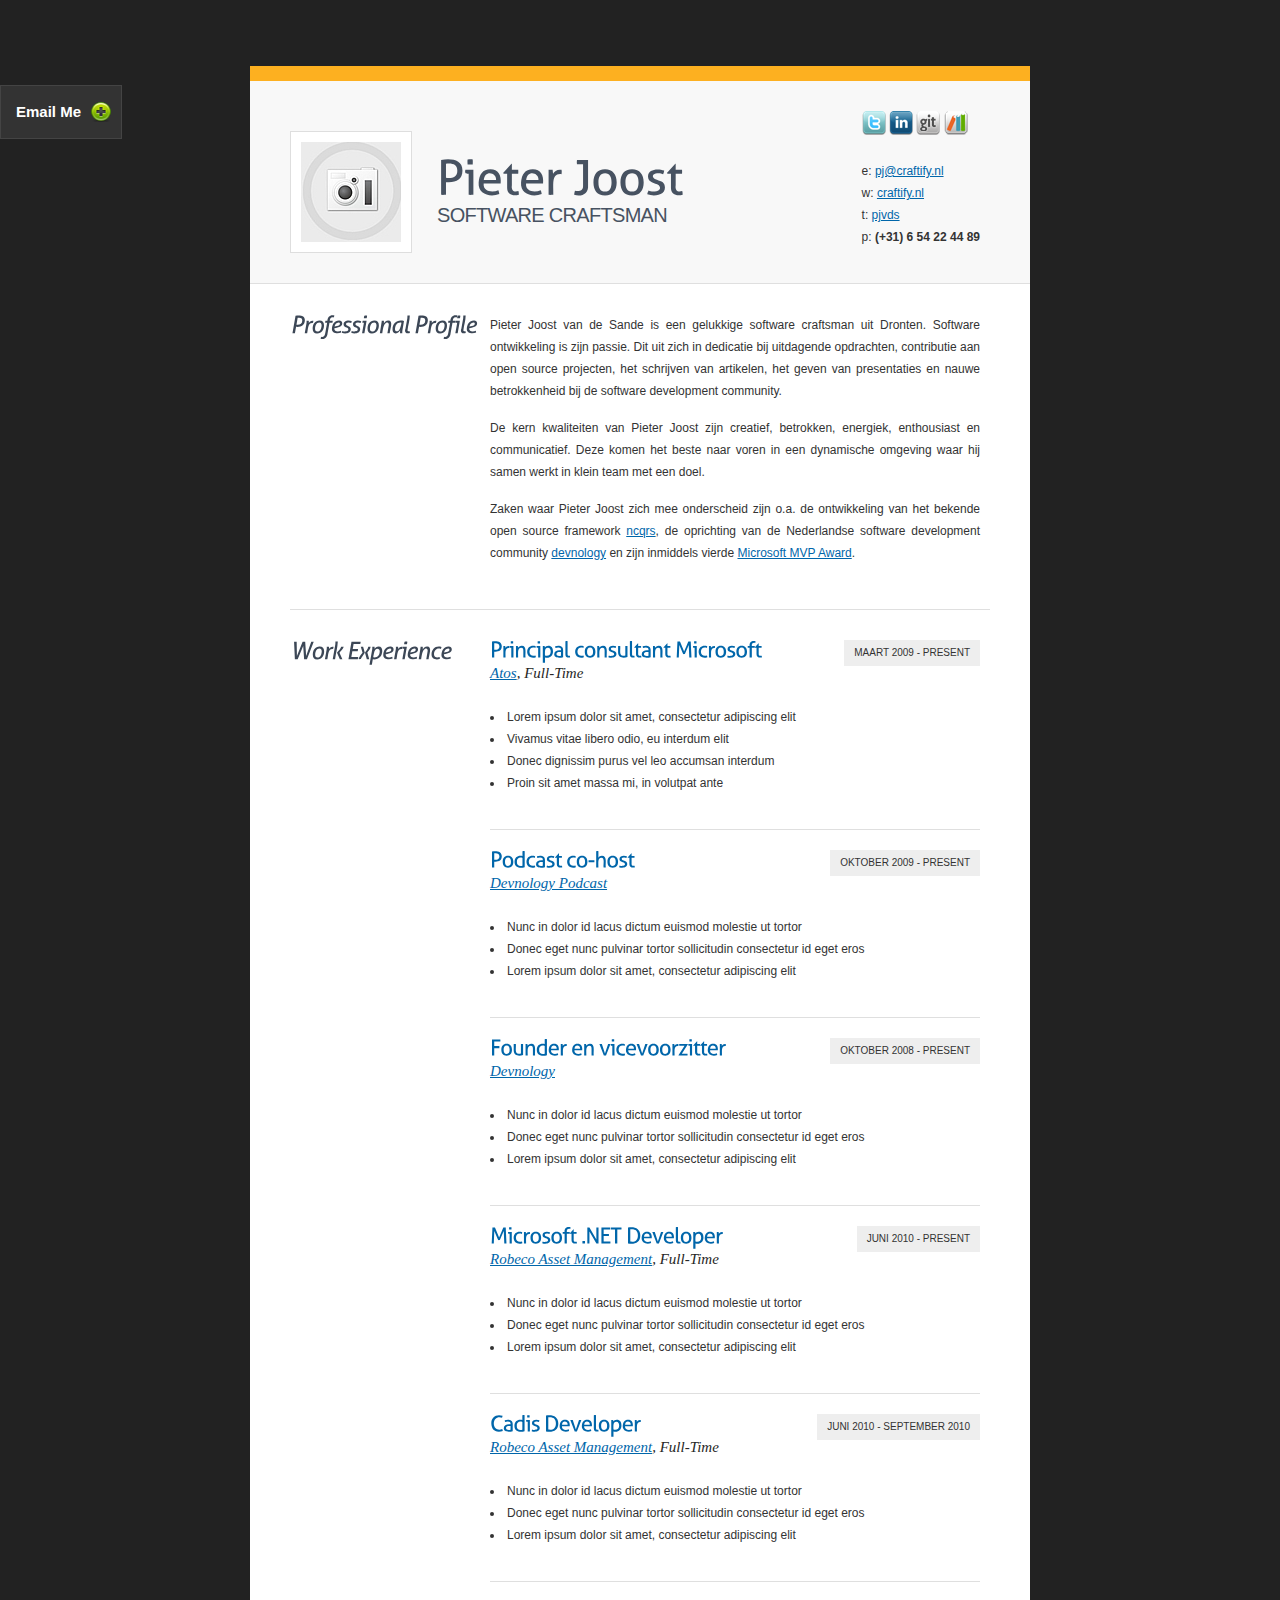
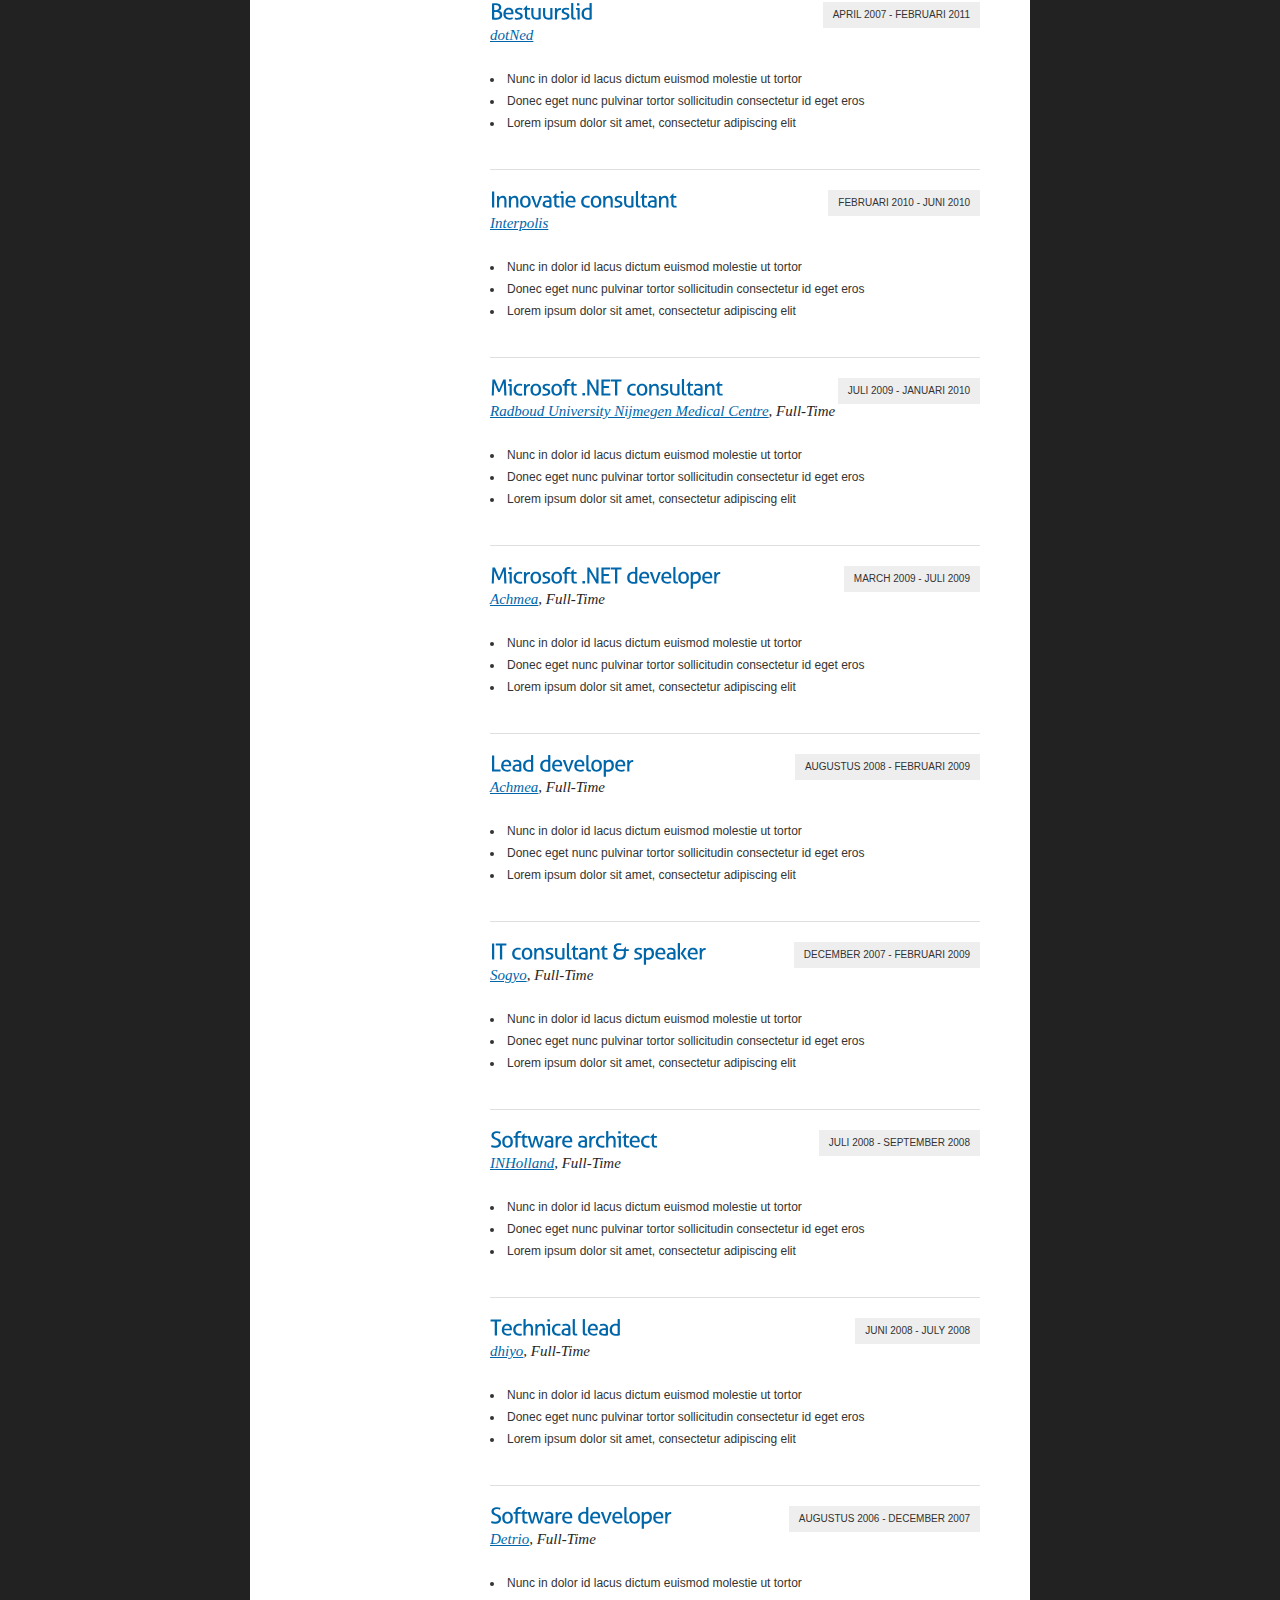
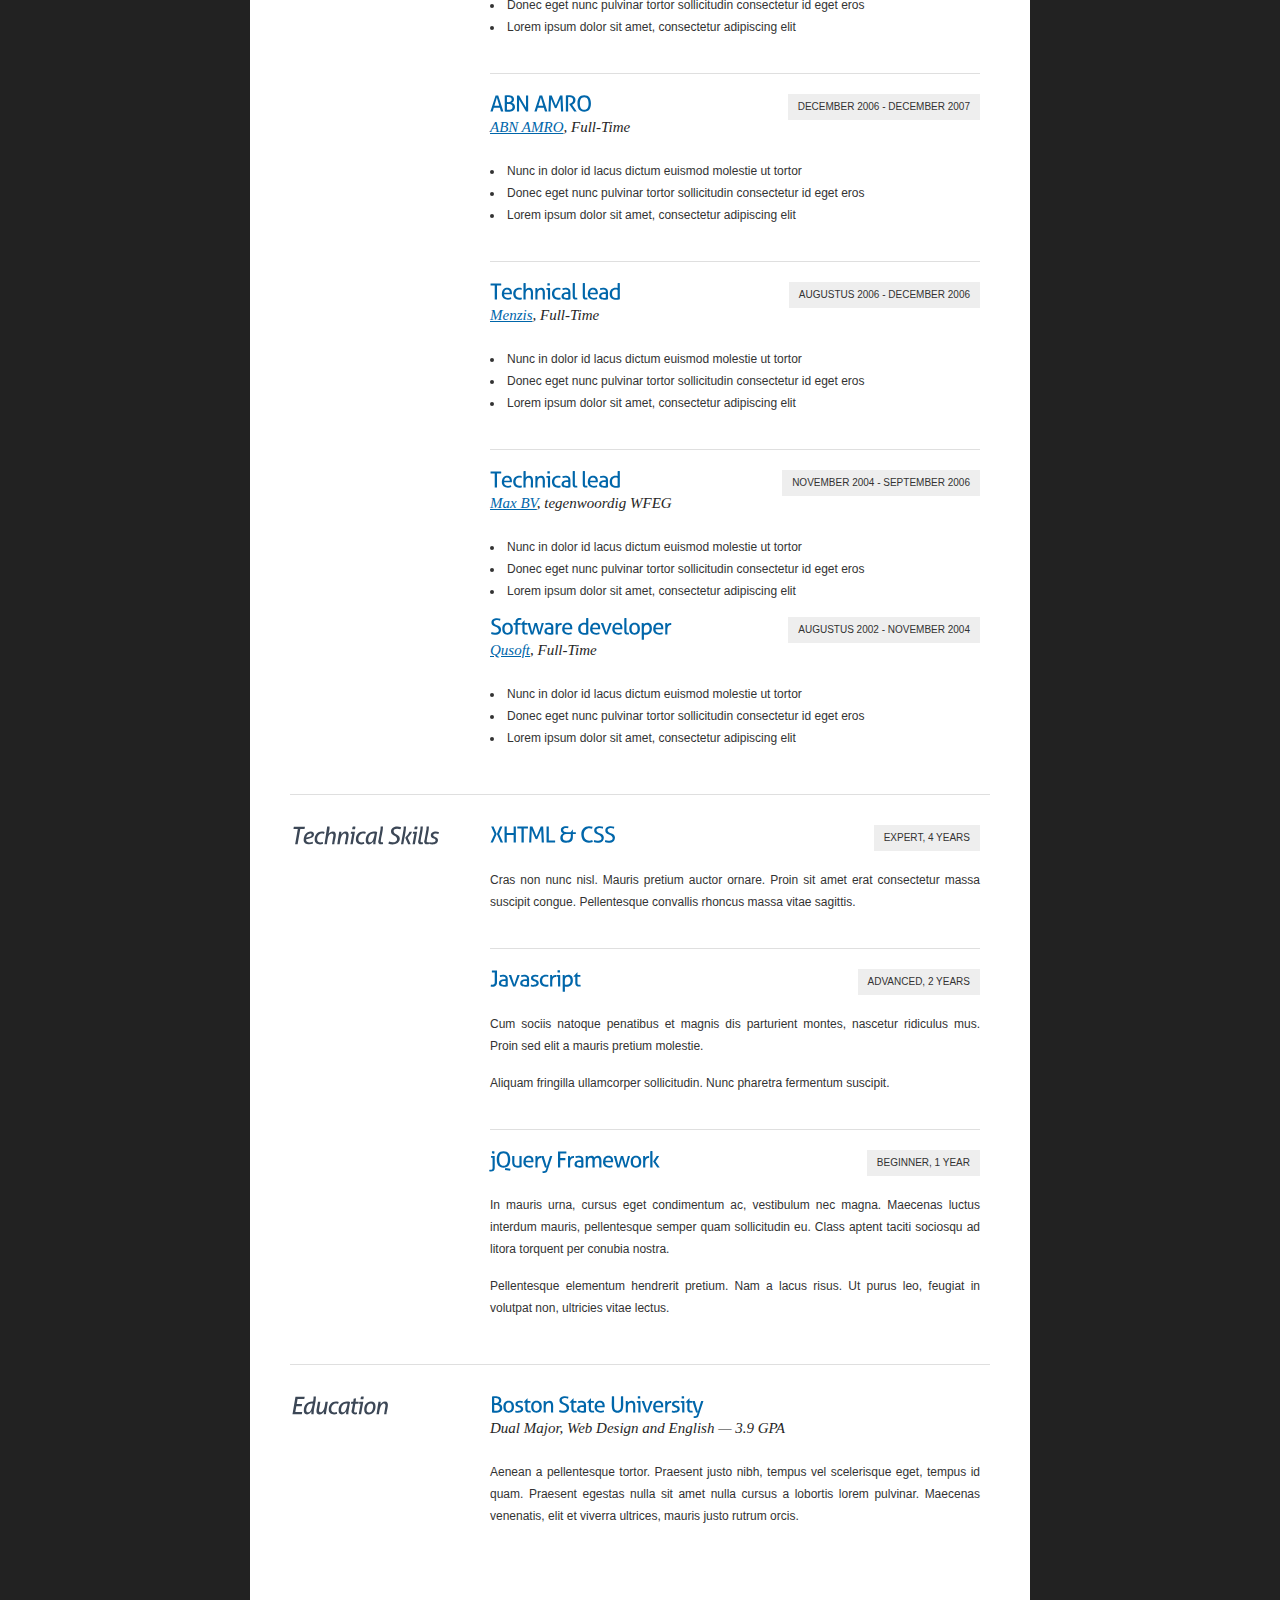
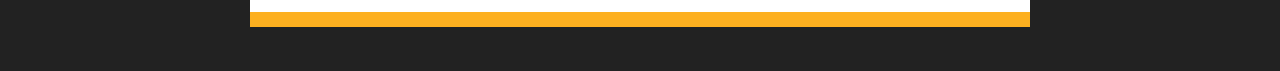
<file: httpdoc/index.html>
<!DOCTYPE html PUBLIC "-//W3C//DTD XHTML 1.0 Transitional//EN" "http://www.w3.org/TR/xhtml1/DTD/xhtml1-transitional.dtd">
<html xmlns="http://www.w3.org/1999/xhtml">
<head>

	<title>Craftify - passion &amp; care</title>
	<meta http-equiv="Content-Type" content="text/html; charset=utf-8" />
	
	<meta name="description" content=" ... add description here ... " />
	<meta name="keywords" content=" ... add keywords here ... " />
	
	<!-- //////// Favicon ////////  -->
	
	<link rel="shortcut icon" type="image/x-icon" href="favicon.ico"  />
	
	<!-- //////// Css StyleSheets ////////  -->
	
	<link href="_layout/screen-style.css" rel="stylesheet" type="text/css" />
	<link href="_layout/print-style.css" rel="stylesheet" type="text/css" media="print" />
	
	<!-- //////// DD_belatedPNG - Png Fix for IE 6 ////////  -->
	
	<!--[if lt IE 7]>
	<script type="text/javascript" src="_layout/js/DD_belatedPNG_0.0.7a-min.js"></script>
	<script type="text/javascript">

	</script>
	<![endif]-->
	
	<!-- //////// jQuery ////////  -->
	
	<script src="_layout/js/jquery-1.3.1.min.js" type="text/javascript"></script>

	<!-- //////// Cufon Font Replacement ////////  -->
	
	<script src="_layout/js/cufon-yui.js" type="text/javascript"></script>
	<script src="_layout/js/Aller.font.js" type="text/javascript"></script>
	<script type="text/javascript">
		Cufon.replace('h1');
		Cufon.replace('.item h2');
		Cufon.replace('h2.cv-section-name');
	</script>
	
	<!-- //////// FancyBox - jQuery powered Lightbox ////////  -->
	
	<link rel="stylesheet" type="text/css" href="_layout/js/fancybox/jquery.fancybox-1.2.6.css" media="screen" />
	<script type="text/javascript" src="_layout/js/fancybox/jquery.fancybox-1.2.6.pack.js"></script>
	<script type="text/javascript">
		$(document).ready(function() {
			$("a.lightbox").fancybox({
				'overlayOpacity': 0.7,
				'overlayColor'	: '#333'
			});
		});
	</script>
	 
	<!-- //////// Tipsy - custom Tooltips ////////  -->
	
	<link rel="stylesheet" type="text/css" href="_layout/js/tipsy/tipsy.css" />
	<script type="text/javascript" src="_layout/js/tipsy/jquery.tipsy.js"></script>
	<script type='text/javascript'>
	  $(function() {
		$('.tip').tipsy({gravity: 'n'});
	  });
	</script>
	
	<!-- //////// Email Me Panel Animation ////////  -->
	
	<script type="text/javascript">
		$(document).ready(function(){
			$(".emailme").click(function(){
				$(".panel").toggle("fast");
				$(this).toggleClass("active");
				return false;
			});
		});
	</script>
	
	<!-- //////// Contact Form ////////  -->
	
	<script type="text/javascript">                                         
	/* <![CDATA[ */
		$(document).ready(function(){ // sends the data filled in the contact form to the php file and shows a message
			$("#contact-form").submit(function(){
				var str = $(this).serialize();
				$.ajax({
				   type: "POST",
				   url: "_layout/php/send.php",
				   data: str,
				   success: function(msg)
				   {
						$("#formstatus").ajaxComplete(function(event, request, settings){
							if(msg == 'OK'){ // Message Sent? Show the 'Thank You' message and hide the form
								result = '<div class="formstatusok">Your message has been sent. Thank you!</div>';
								$("#fields").hide();
							}
							else{
								result = msg;
							}
							$(this).html(result);
						});
					}
				
				 });
				return false;
			});
		});
	/* ]]> */	
	</script>  
		
</head>
<body>
	
	<div id="cv">
	
		<!-- // ABOUT ME /////////////////////////////////////////////////////////////////// -->
		
		<div class="cv-section first-cv-section fixed">
		
			<div class="person">
				<a class="lightbox" rel="mypics" href="_content/640x550-placeholder.jpg" title="description item 1" >
					<img src="_content/100x100-placeholder.jpg" width="100" height="100" alt="john smith" />
				</a>
				<h1>Pieter Joost</h1>
				<h2>Software craftsman</h2>
			</div>
			
			<div id="contact-info">
				<ul id="social-media">
					<li><a href="http://twitter.com/#!/pjvds" title="Twitter Profile" class="tip"><img src="_layout/images/social-icons/twitter.png" alt="twitter icon" /></a></li>
					<li><a href="http://nl.linkedin.com/in/pjvds" title="Linked InProfile" class="tip"><img src="_layout/images/social-icons/linkedin.png"  alt="linkedin icon" /></a></li>
					<li><a href="http://github.com/pjvds" title="Github Profile" class="tip"><img src="_layout/images/social-icons/git.png"  alt="github me"/></a></li>
					<li><a href="#" title="Bookshelve" class="tip"><img src="_layout/images/social-icons/shelfari.png" alt="Shelfari icon" /></a></li>
				</ul>
				<ul>
					<li>e: <a href="mailto:pj@craftify.nl">pj@craftify.nl</a></li>
					<li>w: <a href="http://craftify.nl">craftify.nl</a></li>
					<li>t: <a href="http://twitter.com/#!/pjvds">pjvds</a></li>
					<li>p: <strong>(+31) 6 54 22 44 89</strong></li>
				</ul>
			</div>
	
		</div><!-- end .cv-section -->
		
		<!-- // PROFESIONAL PROFILE //////////////////////////////////////////////////////// -->
		
		<div class="cv-section fixed">
		
			<h2 class="cv-section-name">Professional Profile</h2>
			
			<div class="cv-section-items">
				
				<div class="item last-item">
          <p>Pieter Joost van de Sande is een gelukkige software craftsman uit Dronten.
					Software ontwikkeling is zijn passie. Dit uit zich in dedicatie bij uitdagende opdrachten, 
					contributie aan open source projecten, het schrijven van artikelen,
					het geven van presentaties en nauwe betrokkenheid bij de software development community.</p>
					<p>De kern kwaliteiten van Pieter Joost zijn creatief, betrokken, energiek, enthousiast en
					communicatief. Deze komen het beste naar voren in een dynamische omgeving waar hij samen
					werkt in klein team met een doel.</p>
					<p>Zaken waar Pieter Joost zich mee onderscheid zijn o.a. de ontwikkeling van het bekende
					open source framework <a href="http://ncqrs.org">ncqrs</a>, de oprichting van de Nederlandse
					software development community <a href="http://devnology.nl">devnology</a> en zijn inmiddels
					vierde <a href="http://mvp.support.microsoft.com/">Microsoft MVP Award</a>.</p>

				</div><!-- end .item -->
				
			</div><!-- end .cv-section-items -->
			
		</div><!-- end .cv-section -->
		
		<!-- // WORK EXPERINCE /////////////////////////////////////////////////////////// -->
		
		<div class="cv-section fixed">
		
			<h2 class="cv-section-name">Work Experience</h2>
			
			<div class="cv-section-items">
				
				<div class="item">
					<h4>Maart 2009 - Present</h4>
					<h2>Principal consultant Microsoft</h2>
					<h3><a href="http://atos.net/">Atos</a>, Full-Time</h3>
					<br />
					<ul>
						<li>Lorem ipsum dolor sit amet, consectetur adipiscing elit</li>
						<li>Vivamus vitae libero odio, eu interdum elit</li>
						<li>Donec dignissim purus vel leo accumsan interdum</li>
						<li>Proin sit amet massa mi, in volutpat ante</li>
					</ul>
				</div><!-- end .item -->
				
				<div class="item">
					<h4>Oktober 2009 - Present</h4>
					<h2>Podcast co-host</h2>
					<h3><a href="http://devnology.nl/nl/podcast/">Devnology Podcast</a></h3>
					<br />
					<ul>
						<li>Nunc in dolor id lacus dictum euismod molestie ut tortor</li>
						<li>Donec eget nunc pulvinar tortor sollicitudin consectetur id eget eros</li>
						<li>Lorem ipsum dolor sit amet, consectetur adipiscing elit</li>
					</ul>
				</div><!-- end .item -->
				
				<div class="item">
					<h4>Oktober 2008 - Present</h4>
					<h2>Founder en vicevoorzitter</h2>
					<h3><a href="http://devnology.nl/">Devnology</a></h3>
					<br />
					<ul>
						<li>Nunc in dolor id lacus dictum euismod molestie ut tortor</li>
						<li>Donec eget nunc pulvinar tortor sollicitudin consectetur id eget eros</li>
						<li>Lorem ipsum dolor sit amet, consectetur adipiscing elit</li>
					</ul>
				</div><!-- end .item -->
				
				<div class="item">
					<h4>Juni 2010 - Present</h4>
					<h2>Microsoft .NET Developer</h2>
					<h3><a href="http://robeco.nl/">Robeco Asset Management</a>, Full-Time</h3>
					<br />
					<ul>
						<li>Nunc in dolor id lacus dictum euismod molestie ut tortor</li>
						<li>Donec eget nunc pulvinar tortor sollicitudin consectetur id eget eros</li>
						<li>Lorem ipsum dolor sit amet, consectetur adipiscing elit</li>
					</ul>
				</div>
				
				<div class="item">
					<h4>Juni 2010 - September 2010</h4>
					<h2>Cadis Developer</h2>
					<h3><a href="http://robeco.nl/">Robeco Asset Management</a>, Full-Time</h3>
					<br />
					<ul>
						<li>Nunc in dolor id lacus dictum euismod molestie ut tortor</li>
						<li>Donec eget nunc pulvinar tortor sollicitudin consectetur id eget eros</li>
						<li>Lorem ipsum dolor sit amet, consectetur adipiscing elit</li>
					</ul>
				</div>
				
				<div class="item">
					<h4>April 2007 - Februari 2011</h4>
					<h2>Bestuurslid</h2>
					<h3><a href="http://dotned.nl/">dotNed</a></h3>
					<br />
					<ul>
						<li>Nunc in dolor id lacus dictum euismod molestie ut tortor</li>
						<li>Donec eget nunc pulvinar tortor sollicitudin consectetur id eget eros</li>
						<li>Lorem ipsum dolor sit amet, consectetur adipiscing elit</li>
					</ul>
				</div>
				
				<div class="item">
					<h4>Februari 2010 - Juni 2010</h4>
					<h2>Innovatie consultant</h2>
					<h3><a href="http://interpolis.nl/">Interpolis</a></h3>
					<br />
					<ul>
						<li>Nunc in dolor id lacus dictum euismod molestie ut tortor</li>
						<li>Donec eget nunc pulvinar tortor sollicitudin consectetur id eget eros</li>
						<li>Lorem ipsum dolor sit amet, consectetur adipiscing elit</li>
					</ul>
				</div>
				
				<div class="item">
					<h4>Juli 2009 - Januari 2010</h4>
					<h2>Microsoft .NET consultant</h2>
					<h3><a href="http://umcn.nl/">Radboud University Nijmegen Medical Centre</a>, Full-Time</h3>
					<br />
					<ul>
						<li>Nunc in dolor id lacus dictum euismod molestie ut tortor</li>
						<li>Donec eget nunc pulvinar tortor sollicitudin consectetur id eget eros</li>
						<li>Lorem ipsum dolor sit amet, consectetur adipiscing elit</li>
					</ul>
				</div>
				
				<div class="item">
					<h4>March 2009 - Juli 2009</h4>
					<h2>Microsoft .NET developer</h2>
					<h3><a href="http://achmea.nl/">Achmea</a>, Full-Time</h3>
					<br />
					<ul>
						<li>Nunc in dolor id lacus dictum euismod molestie ut tortor</li>
						<li>Donec eget nunc pulvinar tortor sollicitudin consectetur id eget eros</li>
						<li>Lorem ipsum dolor sit amet, consectetur adipiscing elit</li>
					</ul>
				</div>
				
				<div class="item">
					<h4>Augustus 2008 - Februari 2009</h4>
					<h2>Lead developer</h2>
					<h3><a href="http://vanbrug.nl/">Achmea</a>, Full-Time</h3>
					<br />
					<ul>
						<li>Nunc in dolor id lacus dictum euismod molestie ut tortor</li>
						<li>Donec eget nunc pulvinar tortor sollicitudin consectetur id eget eros</li>
						<li>Lorem ipsum dolor sit amet, consectetur adipiscing elit</li>
					</ul>
				</div>
				
				<div class="item">
					<h4>December 2007 - Februari 2009</h4>
					<h2>IT consultant &amp; speaker</h2>
					<h3><a href="http://sogyo.nl/">Sogyo</a>, Full-Time</h3>
					<br />
					<ul>
						<li>Nunc in dolor id lacus dictum euismod molestie ut tortor</li>
						<li>Donec eget nunc pulvinar tortor sollicitudin consectetur id eget eros</li>
						<li>Lorem ipsum dolor sit amet, consectetur adipiscing elit</li>
					</ul>
				</div>
				
				<div class="item">
					<h4>Juli 2008 - September 2008</h4>
					<h2>Software architect</h2>
					<h3><a href="http://inholland.nl/">INHolland</a>, Full-Time</h3>
					<br />
					<ul>
						<li>Nunc in dolor id lacus dictum euismod molestie ut tortor</li>
						<li>Donec eget nunc pulvinar tortor sollicitudin consectetur id eget eros</li>
						<li>Lorem ipsum dolor sit amet, consectetur adipiscing elit</li>
					</ul>
				</div>
				
				<div class="item">
					<h4>Juni 2008 - July 2008</h4>
					<h2>Technical lead</h2>
					<h3><a href="http://dhiyo.com/">dhiyo</a>, Full-Time</h3>
					<br />
					<ul>
						<li>Nunc in dolor id lacus dictum euismod molestie ut tortor</li>
						<li>Donec eget nunc pulvinar tortor sollicitudin consectetur id eget eros</li>
						<li>Lorem ipsum dolor sit amet, consectetur adipiscing elit</li>
					</ul>
				</div>
				
				<div class="item">
					<h4>Augustus 2006 - december 2007</h4>
					<h2>Software developer</h2>
					<h3><a href="http://detrio.nl/">Detrio</a>, Full-Time</h3>
					<br />
					<ul>
						<li>Nunc in dolor id lacus dictum euismod molestie ut tortor</li>
						<li>Donec eget nunc pulvinar tortor sollicitudin consectetur id eget eros</li>
						<li>Lorem ipsum dolor sit amet, consectetur adipiscing elit</li>
					</ul>
				</div>
				
				<div class="item">
					<h4>December 2006 - December 2007</h4>
					<h2>ABN AMRO</h2>
					<h3><a href="http://abnamro.nl/">ABN AMRO</a>, Full-Time</h3>
					<br />
					<ul>
						<li>Nunc in dolor id lacus dictum euismod molestie ut tortor</li>
						<li>Donec eget nunc pulvinar tortor sollicitudin consectetur id eget eros</li>
						<li>Lorem ipsum dolor sit amet, consectetur adipiscing elit</li>
					</ul>
				</div>
				
				<div class="item">
					<h4>Augustus 2006 - December 2006</h4>
					<h2>Technical lead</h2>
					<h3><a href="http://menzis.nl/">Menzis</a>, Full-Time</h3>
					<br />
					<ul>
						<li>Nunc in dolor id lacus dictum euismod molestie ut tortor</li>
						<li>Donec eget nunc pulvinar tortor sollicitudin consectetur id eget eros</li>
						<li>Lorem ipsum dolor sit amet, consectetur adipiscing elit</li>
					</ul>
				</div>				

				<div class="item last-item">
					<h4>November 2004 - September 2006</h4>
					<h2>Technical lead</h2>
					<h3><a href="http://www.wfeg.eu/">Max BV</a>, tegenwoordig WFEG</h3>
					<br />
					<ul>
						<li>Nunc in dolor id lacus dictum euismod molestie ut tortor</li>
						<li>Donec eget nunc pulvinar tortor sollicitudin consectetur id eget eros</li>
						<li>Lorem ipsum dolor sit amet, consectetur adipiscing elit</li>
					</ul>
				</div>

				<div class="item last-item">
					<h4>Augustus 2002 - November 2004</h4>
					<h2>Software developer</h2>
					<h3><a href="http://www.qusoft.nl/">Qusoft</a>, Full-Time</h3>
					<br />
					<ul>
						<li>Nunc in dolor id lacus dictum euismod molestie ut tortor</li>
						<li>Donec eget nunc pulvinar tortor sollicitudin consectetur id eget eros</li>
						<li>Lorem ipsum dolor sit amet, consectetur adipiscing elit</li>
					</ul>
				</div>
				<!-- end .item -->
				
			</div><!-- end .cv-section-items -->
			
		</div><!-- end .cv-section -->
		
		<!-- // TEHNICAL SKILLS /////////////////////////////////////////////////////////// -->
		
		<div class="cv-section fixed">
		
			<h2 class="cv-section-name">Technical Skills</h2>
			
			<div class="cv-section-items">
				
				<div class="item">
					<h4>Expert, 4 years</h4>
					<h2><a href="#">XHTML &amp; CSS</a></h2>
					<br />
					<p>Cras non nunc nisl. Mauris pretium auctor ornare. Proin sit amet erat
					 consectetur massa suscipit congue. Pellentesque convallis rhoncus massa
					 vitae sagittis. </p>
				</div><!-- end .item -->
				
				<div class="item">
					<h4>Advanced, 2 years</h4>
					<h2><a href="#">Javascript</a></h2>
					<br />
					<p>Cum sociis natoque penatibus et magnis dis parturient montes, nascetur
					 ridiculus mus. Proin sed elit a mauris pretium molestie.</p>
					<p>Aliquam fringilla ullamcorper sollicitudin. Nunc pharetra fermentum 
					suscipit.</p>
				</div><!-- end .item -->
				
				<div class="item last-item">
					<h4>Beginner, 1 year</h4>
					<h2><a href="#">jQuery Framework</a></h2>
					<br />
					<p>In mauris urna, cursus eget condimentum ac, vestibulum nec magna.
					 Maecenas luctus interdum mauris, pellentesque semper quam sollicitudin eu.
					 Class aptent taciti sociosqu ad litora torquent per conubia nostra.</p>
					<p>Pellentesque elementum hendrerit pretium. Nam a lacus risus. Ut purus
					leo, feugiat in volutpat non, ultricies vitae lectus.</p>	
				</div><!-- end .item -->
				
			</div><!-- end .cv-section-items -->
			
		</div><!-- end .cv-section -->
		
		<!-- // EDUCATION ////////////////////////////////////////////////////////////////// -->
		
		<div class="cv-section last-cv-section fixed">
		
			<h2 class="cv-section-name">Education</h2>
			
			<div class="cv-section-items">
				
				<div class="item last-item">
					<h2>Boston State University</h2>
					<h3>Dual Major, Web Design and English — 3.9 GPA</h3>
					<br />
					<p>Aenean a pellentesque tortor. Praesent justo nibh, tempus vel
					 scelerisque eget, tempus id quam. Praesent egestas nulla sit amet
					 nulla cursus a lobortis lorem pulvinar. Maecenas venenatis, elit
					 et viverra ultrices, mauris justo rutrum orcis.</p>	
				</div><!-- end .item -->
				
			</div><!-- end .cv-section-items -->
			
		</div><!-- end .cv-section -->
		
		<!-- ////////////////////////////////////////////////////////////////////////////// -->
	
	</div><!-- end #cv -->
	
	<div class="panel">
		
		<p id="formstatus"></p>
		<form id="contact-form" action="javascript:alert('success!');">
			<fieldset>
				<p>
					<input class="textbox" type="text" name="name" value="Name*"
					onfocus="if(this.value=='Name*')this.value='';" onblur="if(this.value=='')this.value='Name*';" />
				</p>
				<p>
					<input class="textbox" type="text" name="email" value="Email*"
					onfocus="if(this.value=='Email*')this.value='';" onblur="if(this.value=='')this.value='Email*';" />
				</p>
				<p>
					<input class="textbox" type="text" name="subject" value="Subject*"  
					onfocus="if(this.value=='Subject*')this.value='';" onblur="if(this.value=='')this.value='Subject*';"/>
				</p>
				<p>
					<textarea class="textbox" name="message" rows="3" cols="25"></textarea>
				</p>
				<p>
					<input class="btn" type="submit" name="submit" value="Send!" />
					<!--<input class="btn" type="reset" name="submit" value="Reset" />-->
				</p>
			</fieldset>
		</form><!-- end #contact-form -->

	</div><!-- end .panel -->
	
	<br />
	<br />
	
	<a class="emailme" href="#">Email Me</a>

	<script type="text/javascript"> Cufon.now(); </script>
	
	<script type="text/javascript">
    var _gaq = _gaq || [];
    _gaq.push(['_setAccount', 'UA-25546409-1']);
    _gaq.push(['_trackPageview']);

    (function() {
      var ga = document.createElement('script'); ga.type = 'text/javascript'; ga.async = true;
      ga.src = ('https:' == document.location.protocol ? 'https://ssl' : 'http://www') + '.google-analytics.com/ga.js';
      var s = document.getElementsByTagName('script')[0]; s.parentNode.insertBefore(ga, s);
    })();
  </script>
	
</body>
</html>
</file>
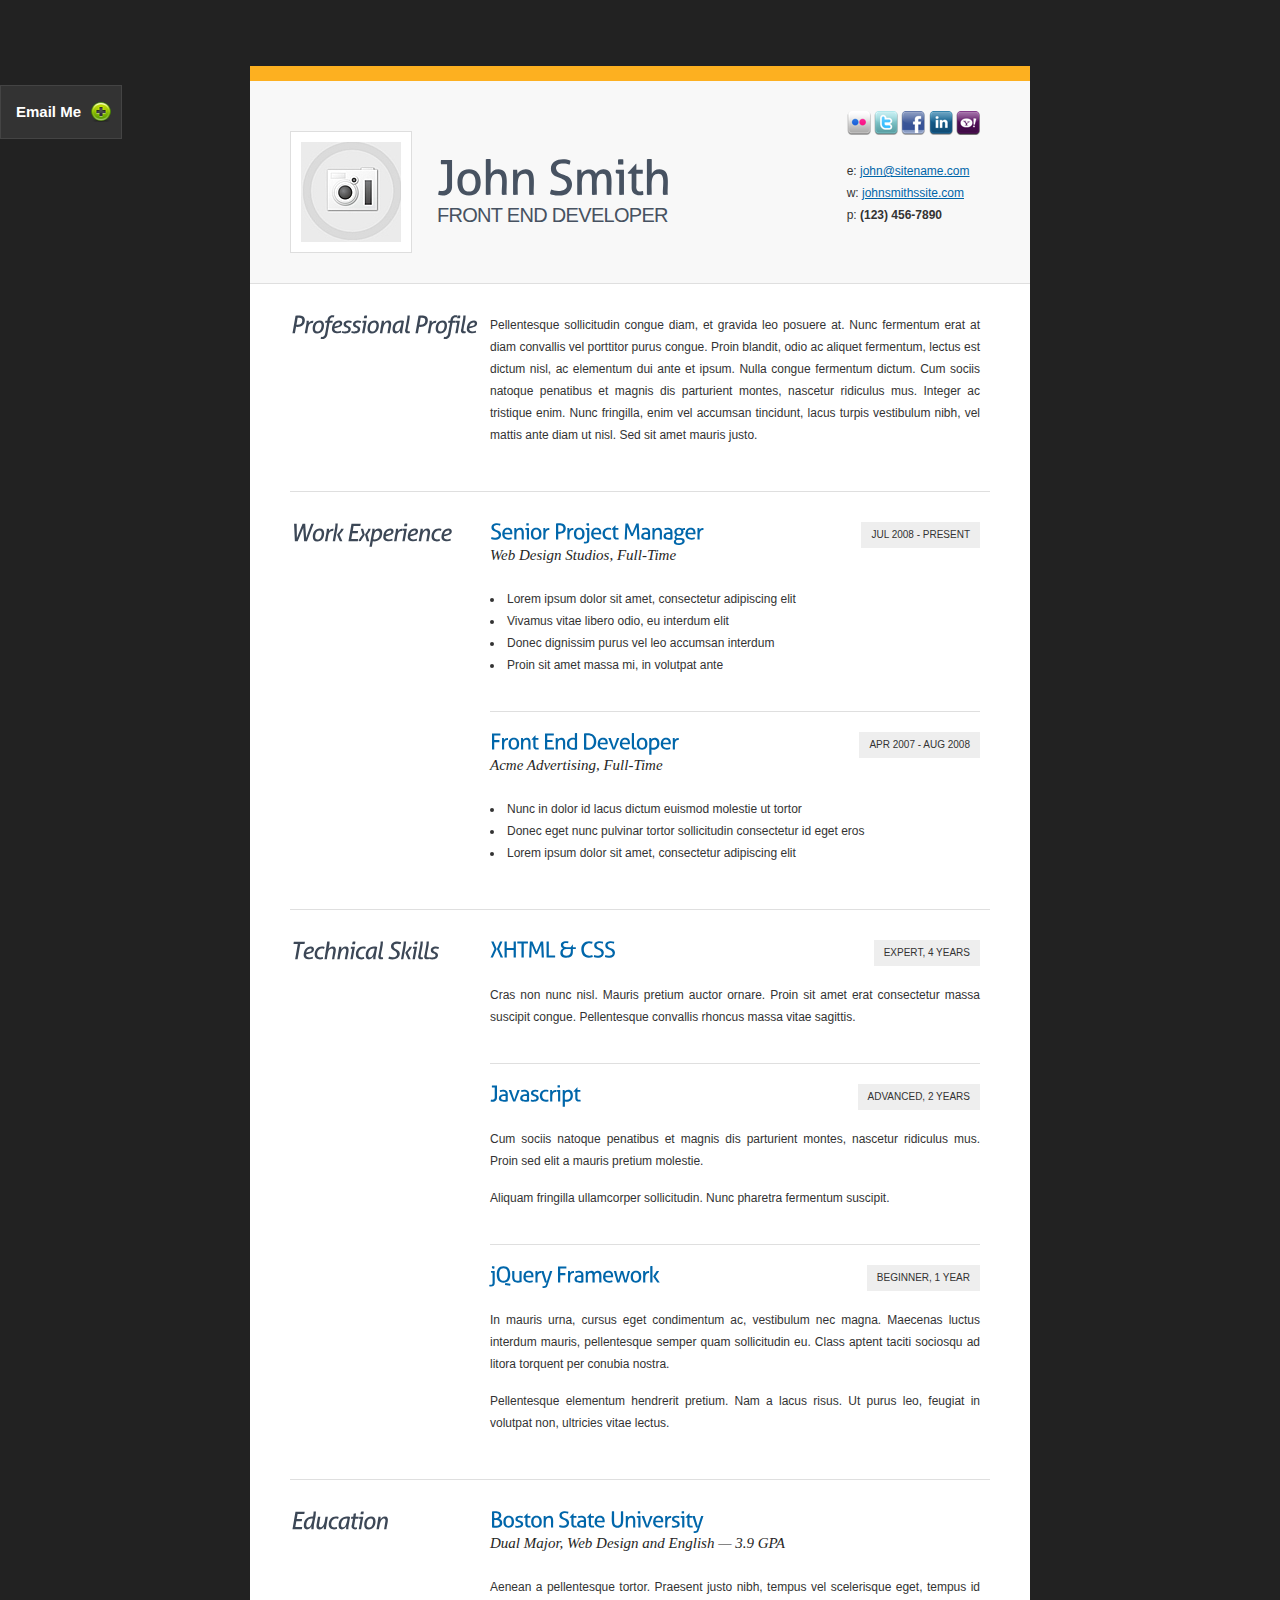
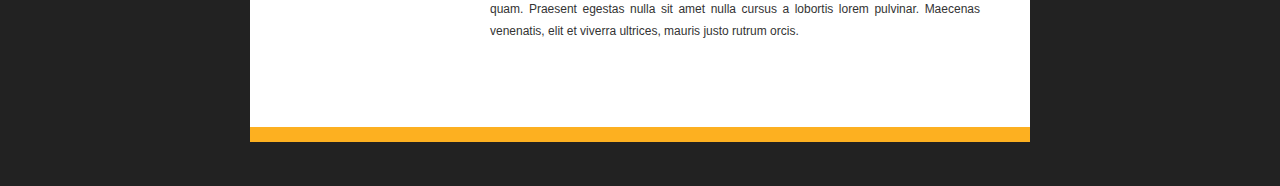
<file: _template/html/index.html>
<!DOCTYPE html PUBLIC "-//W3C//DTD XHTML 1.0 Transitional//EN" "http://www.w3.org/TR/xhtml1/DTD/xhtml1-transitional.dtd">
<html xmlns="http://www.w3.org/1999/xhtml">
<head>

	<title>:: CV / RESUME Template ::</title>
	<meta http-equiv="Content-Type" content="text/html; charset=utf-8" />
	
	<meta name="description" content=" ... add description here ... " />
	<meta name="keywords" content=" ... add keywords here ... " />
	
	<!-- //////// Favicon ////////  -->
	
	<link rel="shortcut icon" type="image/x-icon" href="favicon.ico"  />
	
	<!-- //////// Css StyleSheets ////////  -->
	
	<link href="_layout/screen-style.css" rel="stylesheet" type="text/css" />
	<link href="_layout/print-style.css" rel="stylesheet" type="text/css" media="print" />
	
	<!-- //////// DD_belatedPNG - Png Fix for IE 6 ////////  -->
	
	<!--[if lt IE 7]>
	<script type="text/javascript" src="_layout/js/DD_belatedPNG_0.0.7a-min.js"></script>
	<script type="text/javascript">

	</script>
	<![endif]-->
	
	<!-- //////// jQuery ////////  -->
	
	<script src="_layout/js/jquery-1.3.1.min.js" type="text/javascript"></script>

	<!-- //////// Cufon Font Replacement ////////  -->
	
	<script src="_layout/js/cufon-yui.js" type="text/javascript"></script>
	<script src="_layout/js/Aller.font.js" type="text/javascript"></script>
	<script type="text/javascript">
		Cufon.replace('h1');
		Cufon.replace('.item h2');
		Cufon.replace('h2.cv-section-name');
	</script>
	
	<!-- //////// FancyBox - jQuery powered Lightbox ////////  -->
	
	<link rel="stylesheet" type="text/css" href="_layout/js/fancybox/jquery.fancybox-1.2.6.css" media="screen" />
	<script type="text/javascript" src="_layout/js/fancybox/jquery.fancybox-1.2.6.pack.js"></script>
	<script type="text/javascript">
		$(document).ready(function() {
			$("a.lightbox").fancybox({
				'overlayOpacity': 0.7,
				'overlayColor'	: '#333'
			});
		});
	</script>
	 
	<!-- //////// Tipsy - custom Tooltips ////////  -->
	
	<link rel="stylesheet" type="text/css" href="_layout/js/tipsy/tipsy.css" />
	<script type="text/javascript" src="_layout/js/tipsy/jquery.tipsy.js"></script>
	<script type='text/javascript'>
	  $(function() {
		$('.tip').tipsy({gravity: 'n'});
	  });
	</script>
	
	<!-- //////// Email Me Panel Animation ////////  -->
	
	<script type="text/javascript">
		$(document).ready(function(){
			$(".emailme").click(function(){
				$(".panel").toggle("fast");
				$(this).toggleClass("active");
				return false;
			});
		});
	</script>
	
	<!-- //////// Contact Form ////////  -->
	
	<script type="text/javascript">                                         
	/* <![CDATA[ */
		$(document).ready(function(){ // sends the data filled in the contact form to the php file and shows a message
			$("#contact-form").submit(function(){
				var str = $(this).serialize();
				$.ajax({
				   type: "POST",
				   url: "_layout/php/send.php",
				   data: str,
				   success: function(msg)
				   {
						$("#formstatus").ajaxComplete(function(event, request, settings){
							if(msg == 'OK'){ // Message Sent? Show the 'Thank You' message and hide the form
								result = '<div class="formstatusok">Your message has been sent. Thank you!</div>';
								$("#fields").hide();
							}
							else{
								result = msg;
							}
							$(this).html(result);
						});
					}
				
				 });
				return false;
			});
		});
	/* ]]> */	
	</script>  
		
</head>
<body>
	
	<div id="cv">
	
		<!-- // ABOUT ME /////////////////////////////////////////////////////////////////// -->
		
		<div class="cv-section first-cv-section fixed">
		
			<div class="person">
				<a class="lightbox" rel="mypics" href="_content/640x550-placeholder.jpg" title="description item 1" >
					<img src="_content/100x100-placeholder.jpg" width="100" height="100" alt="john smith" />
				</a>
				<h1>John Smith</h1>
				<h2>Front End Developer</h2>
			</div>
			
			<div id="contact-info">
				<ul id="social-media">
					<li><a href="#" title="Flickr Profile" class="tip"><img src="_layout/images/social-icons/flickr.png" alt="flickr icon" /></a></li>
					<li><a href="#" title="Twitter Profile" class="tip"><img src="_layout/images/social-icons/twitter.png" alt="twitter icon" /></a></li>
					<li><a href="#" title="Facebook Profile" class="tip"><img src="_layout/images/social-icons/facebook.png" alt="facebook icon" /></a></li>
					<li><a href="#" title="Linked InProfile" class="tip"><img src="_layout/images/social-icons/linkedin.png"  alt="linkedin icon"/></a></li>
					<li><a href="#" title="Send me a message" class="tip"><img src="_layout/images/social-icons/yahoo.png"  alt="contact me"/></a></li>
				</ul>
				<ul>
					<li>e: <a href="mailto:john@site.com">john@sitename.com</a></li>
					<li>w: <a href="johnsmith.com">johnsmithssite.com</a></li>
					<li>p: <strong>(123) 456-7890</strong></li>
				</ul>
			</div>
	
		</div><!-- end .cv-section -->
		
		<!-- // PROFESIONAL PROFILE //////////////////////////////////////////////////////// -->
		
		<div class="cv-section fixed">
		
			<h2 class="cv-section-name">Professional Profile</h2>
			
			<div class="cv-section-items">
				
				<div class="item last-item">
					<p>Pellentesque sollicitudin congue diam, et gravida leo posuere at. Nunc
					 fermentum erat at diam convallis vel porttitor purus congue. Proin blandit,
					 odio ac aliquet fermentum, lectus est dictum nisl, ac elementum dui ante
					 et ipsum. Nulla congue fermentum dictum. Cum sociis natoque penatibus
					 et magnis dis parturient montes, nascetur ridiculus mus. Integer ac
					 tristique enim. Nunc fringilla, enim vel accumsan tincidunt, lacus
					 turpis vestibulum nibh, vel mattis ante diam ut nisl. Sed sit amet
					 mauris justo.</p>
				</div><!-- end .item -->
				
			</div><!-- end .cv-section-items -->
			
		</div><!-- end .cv-section -->
		
		<!-- // WORK EXPERINCE /////////////////////////////////////////////////////////// -->
		
		<div class="cv-section fixed">
		
			<h2 class="cv-section-name">Work Experience</h2>
			
			<div class="cv-section-items">
				
				<div class="item">
					<h4>Jul 2008 - Present</h4>
					<h2>Senior Project Manager</h2>
					<h3>Web Design Studios, Full-Time</h3>
					<br />
					<ul>
						<li>Lorem ipsum dolor sit amet, consectetur adipiscing elit</li>
						<li>Vivamus vitae libero odio, eu interdum elit</li>
						<li>Donec dignissim purus vel leo accumsan interdum</li>
						<li>Proin sit amet massa mi, in volutpat ante</li>
					</ul>
				</div><!-- end .item -->
				
				<div class="item last-item">
					<h4>Apr 2007 - Aug 2008</h4>
					<h2>Front End Developer</h2>
					<h3>Acme Advertising, Full-Time</h3>
					<br />
					<ul>
						<li>Nunc in dolor id lacus dictum euismod molestie ut tortor</li>
						<li>Donec eget nunc pulvinar tortor sollicitudin consectetur id eget eros</li>
						<li>Lorem ipsum dolor sit amet, consectetur adipiscing elit</li>
					</ul>
				</div><!-- end .item -->
				
			</div><!-- end .cv-section-items -->
			
		</div><!-- end .cv-section -->
		
		<!-- // TEHNICAL SKILLS /////////////////////////////////////////////////////////// -->
		
		<div class="cv-section fixed">
		
			<h2 class="cv-section-name">Technical Skills</h2>
			
			<div class="cv-section-items">
				
				<div class="item">
					<h4>Expert, 4 years</h4>
					<h2><a href="#">XHTML &amp; CSS</a></h2>
					<br />
					<p>Cras non nunc nisl. Mauris pretium auctor ornare. Proin sit amet erat
					 consectetur massa suscipit congue. Pellentesque convallis rhoncus massa
					 vitae sagittis. </p>
				</div><!-- end .item -->
				
				<div class="item">
					<h4>Advanced, 2 years</h4>
					<h2><a href="#">Javascript</a></h2>
					<br />
					<p>Cum sociis natoque penatibus et magnis dis parturient montes, nascetur
					 ridiculus mus. Proin sed elit a mauris pretium molestie.</p>
					<p>Aliquam fringilla ullamcorper sollicitudin. Nunc pharetra fermentum 
					suscipit.</p>
				</div><!-- end .item -->
				
				<div class="item last-item">
					<h4>Beginner, 1 year</h4>
					<h2><a href="#">jQuery Framework</a></h2>
					<br />
					<p>In mauris urna, cursus eget condimentum ac, vestibulum nec magna.
					 Maecenas luctus interdum mauris, pellentesque semper quam sollicitudin eu.
					 Class aptent taciti sociosqu ad litora torquent per conubia nostra.</p>
					<p>Pellentesque elementum hendrerit pretium. Nam a lacus risus. Ut purus
					leo, feugiat in volutpat non, ultricies vitae lectus.</p>	
				</div><!-- end .item -->
				
			</div><!-- end .cv-section-items -->
			
		</div><!-- end .cv-section -->
		
		<!-- // EDUCATION ////////////////////////////////////////////////////////////////// -->
		
		<div class="cv-section last-cv-section fixed">
		
			<h2 class="cv-section-name">Education</h2>
			
			<div class="cv-section-items">
				
				<div class="item last-item">
					<h2>Boston State University</h2>
					<h3>Dual Major, Web Design and English — 3.9 GPA</h3>
					<br />
					<p>Aenean a pellentesque tortor. Praesent justo nibh, tempus vel
					 scelerisque eget, tempus id quam. Praesent egestas nulla sit amet
					 nulla cursus a lobortis lorem pulvinar. Maecenas venenatis, elit
					 et viverra ultrices, mauris justo rutrum orcis.</p>	
				</div><!-- end .item -->
				
			</div><!-- end .cv-section-items -->
			
		</div><!-- end .cv-section -->
		
		<!-- ////////////////////////////////////////////////////////////////////////////// -->
	
	</div><!-- end #cv -->
	
	<div class="panel">
		
		<p id="formstatus"></p>
		<form id="contact-form" action="javascript:alert('success!');">
			<fieldset>
				<p>
					<input class="textbox" type="text" name="name" value="Name*"
					onfocus="if(this.value=='Name*')this.value='';" onblur="if(this.value=='')this.value='Name*';" />
				</p>
				<p>
					<input class="textbox" type="text" name="email" value="Email*"
					onfocus="if(this.value=='Email*')this.value='';" onblur="if(this.value=='')this.value='Email*';" />
				</p>
				<p>
					<input class="textbox" type="text" name="subject" value="Subject*"  
					onfocus="if(this.value=='Subject*')this.value='';" onblur="if(this.value=='')this.value='Subject*';"/>
				</p>
				<p>
					<textarea class="textbox" name="message" rows="3" cols="25"></textarea>
				</p>
				<p>
					<input class="btn" type="submit" name="submit" value="Send!" />
					<!--<input class="btn" type="reset" name="submit" value="Reset" />-->
				</p>
			</fieldset>
		</form><!-- end #contact-form -->

	</div><!-- end .panel -->
	
	<br />
	<br />
	
	<a class="emailme" href="#">Email Me</a>

	<script type="text/javascript"> Cufon.now(); </script>
	<!-- analytics here -->
	
</body>
</html>
</file>
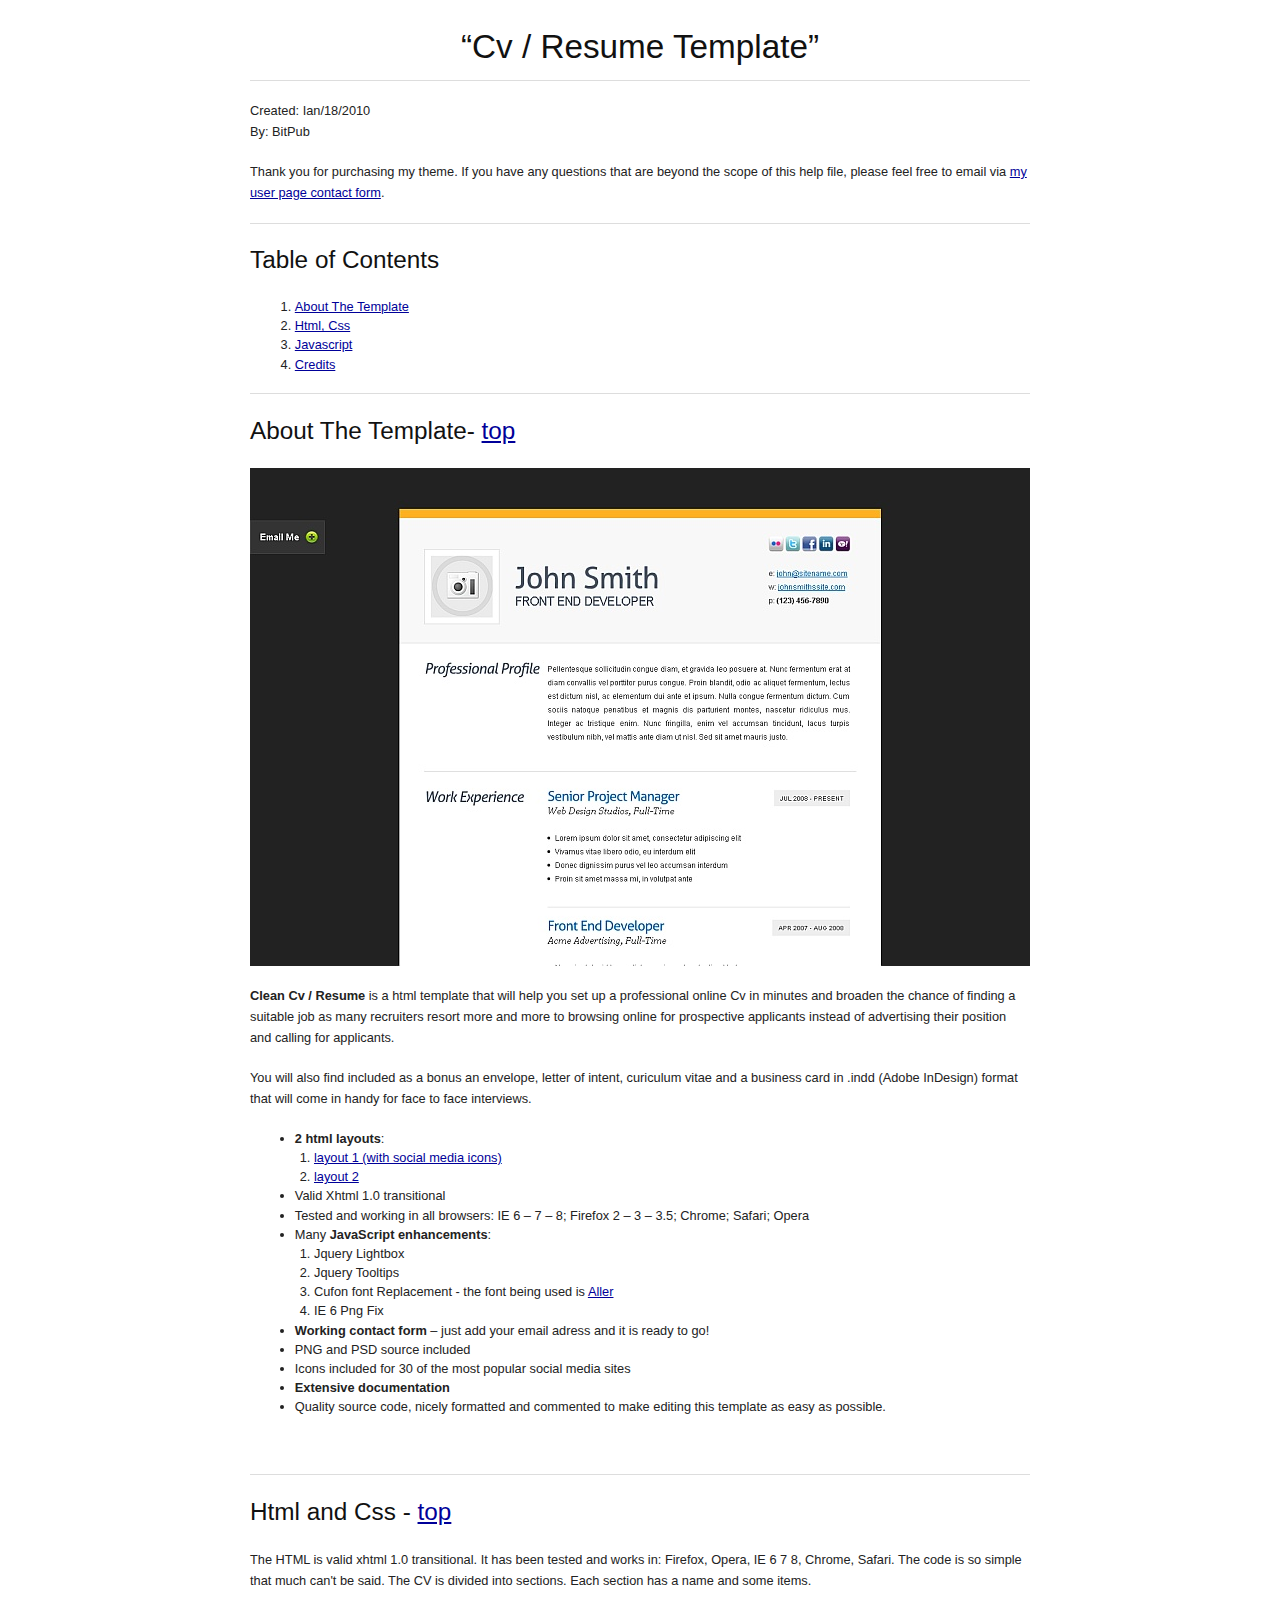
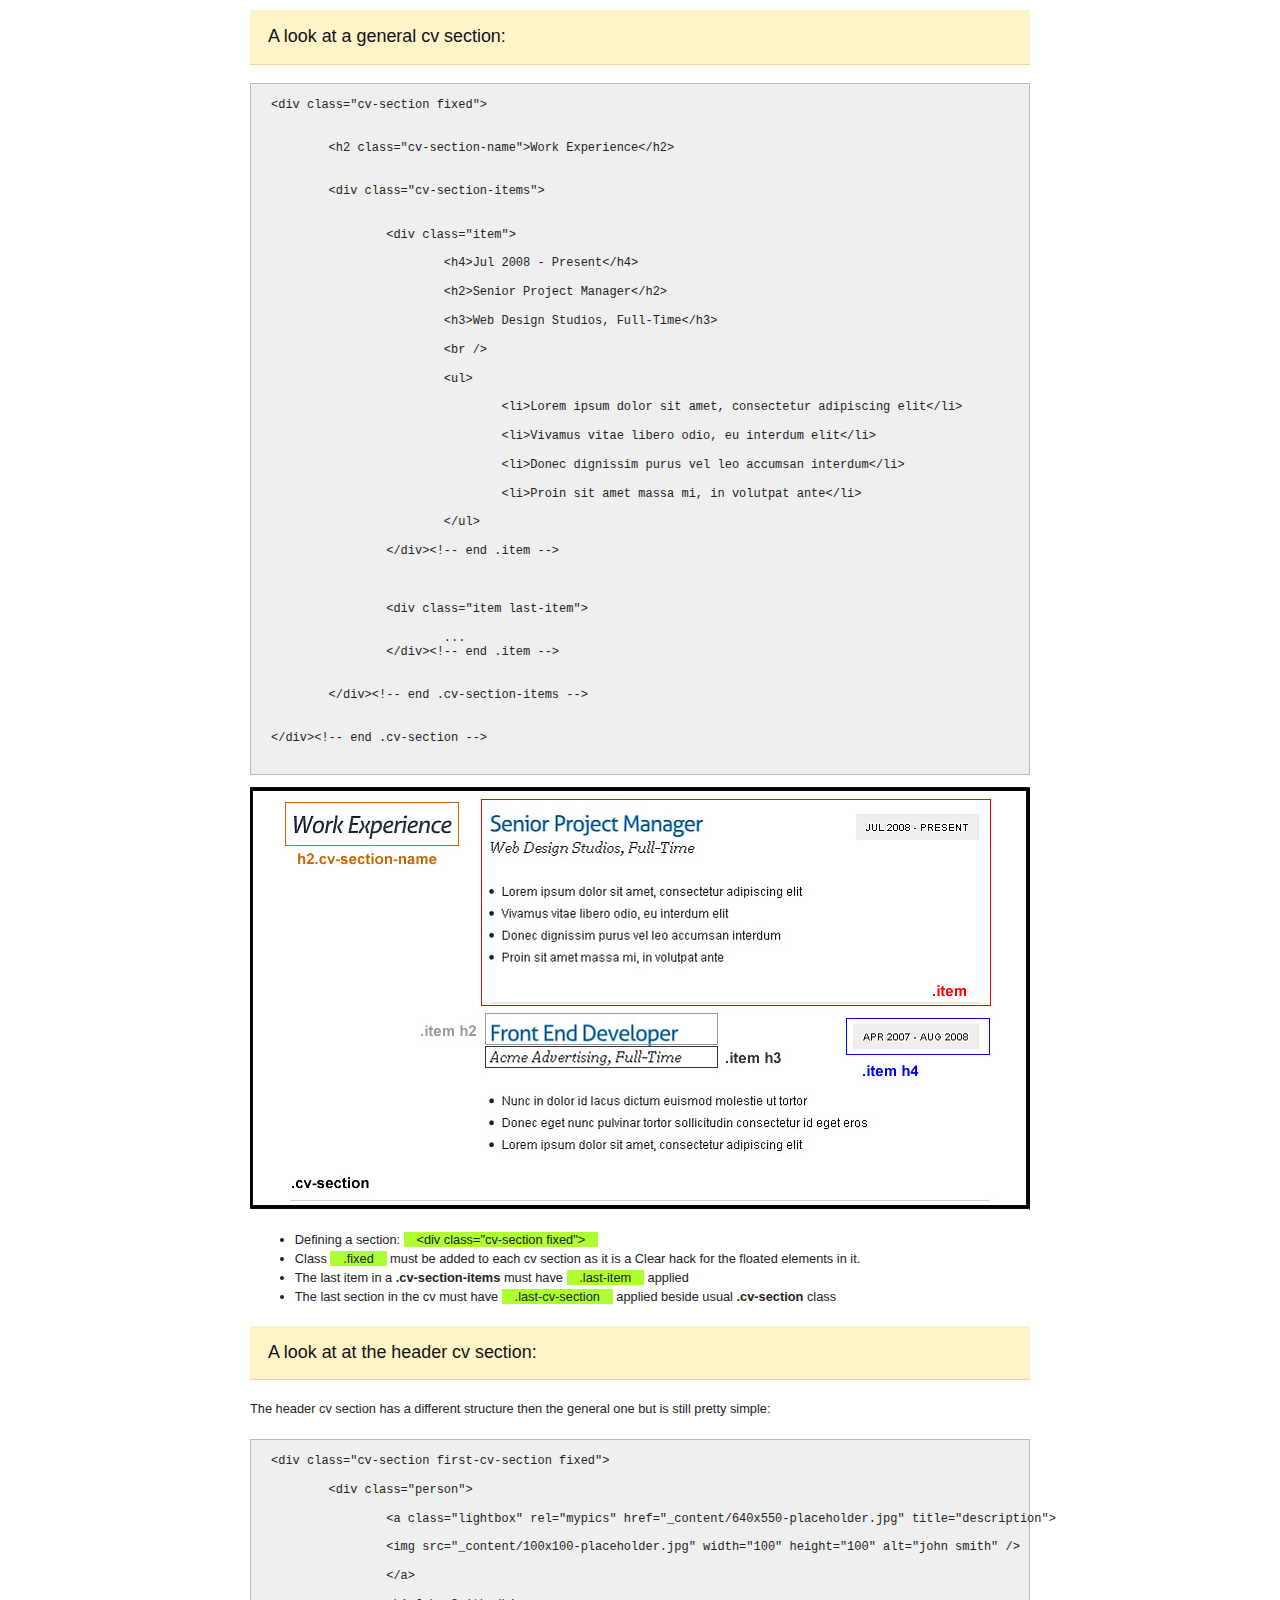
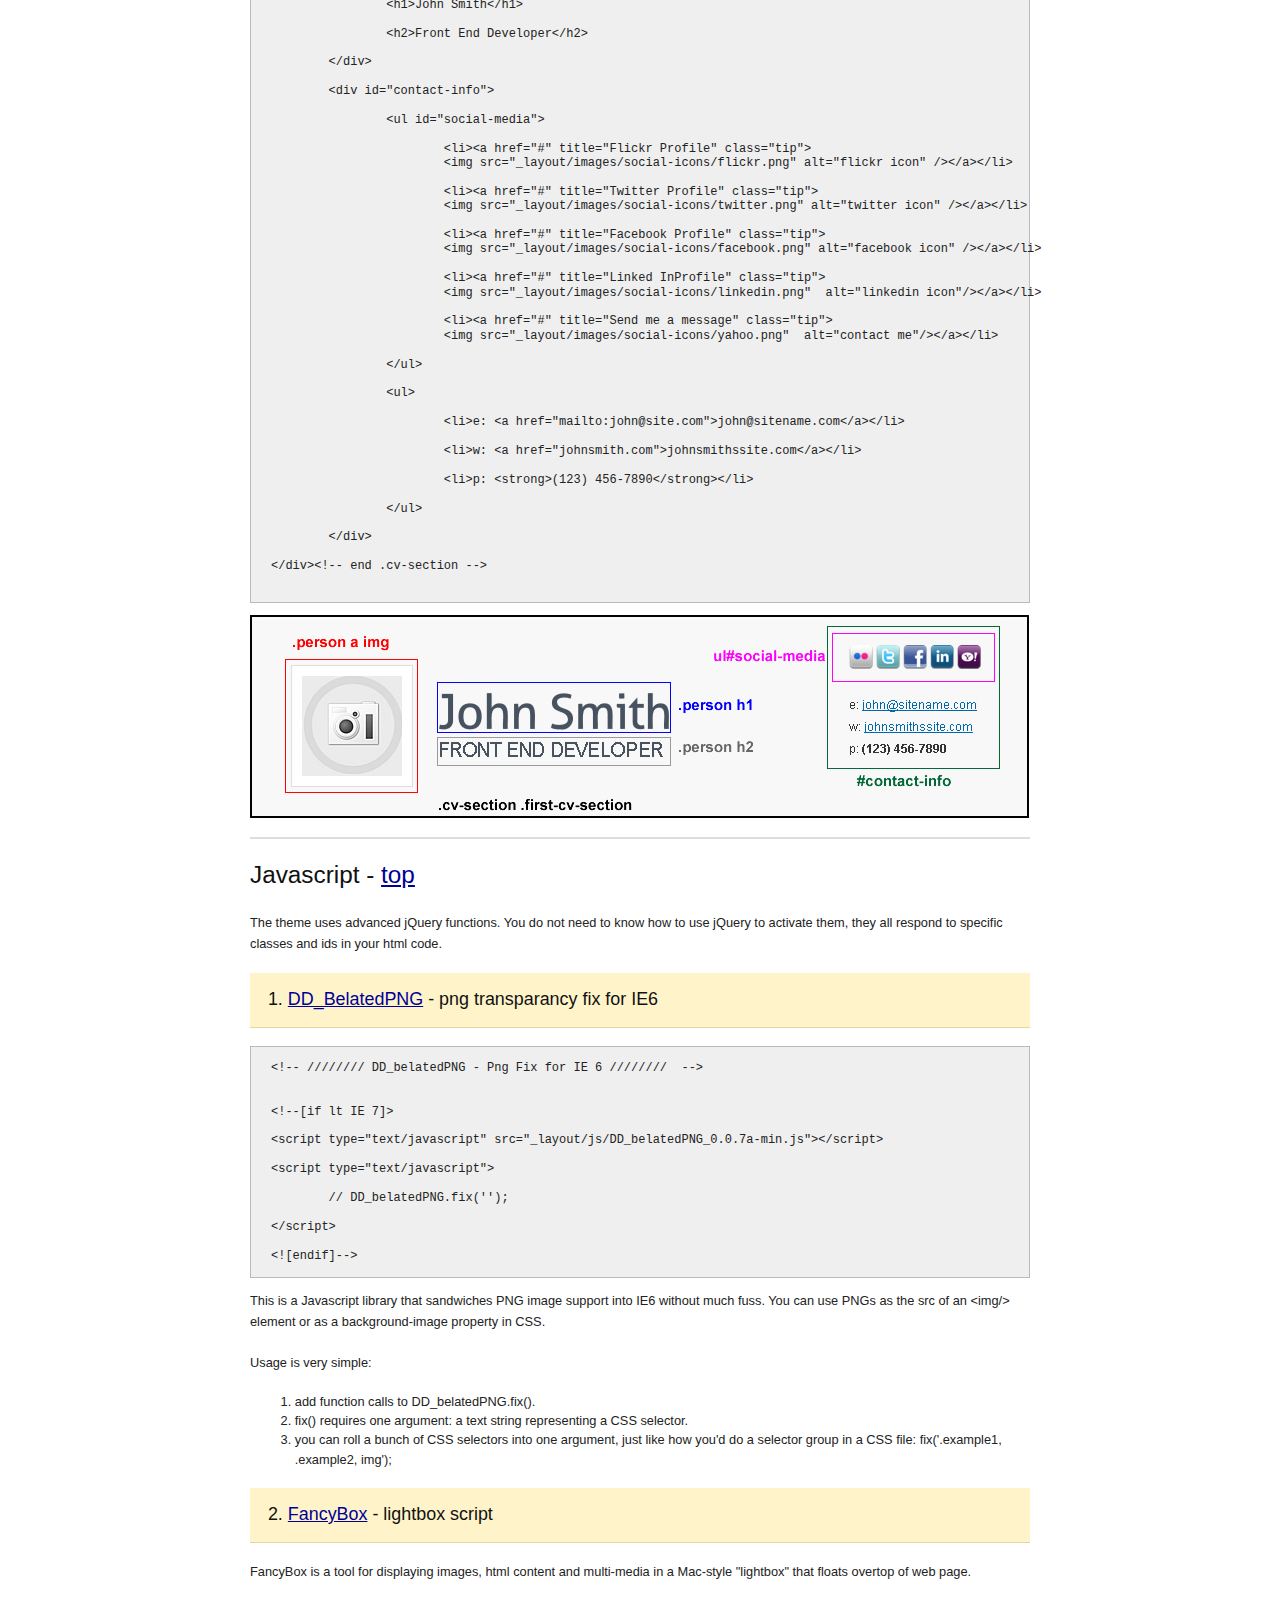
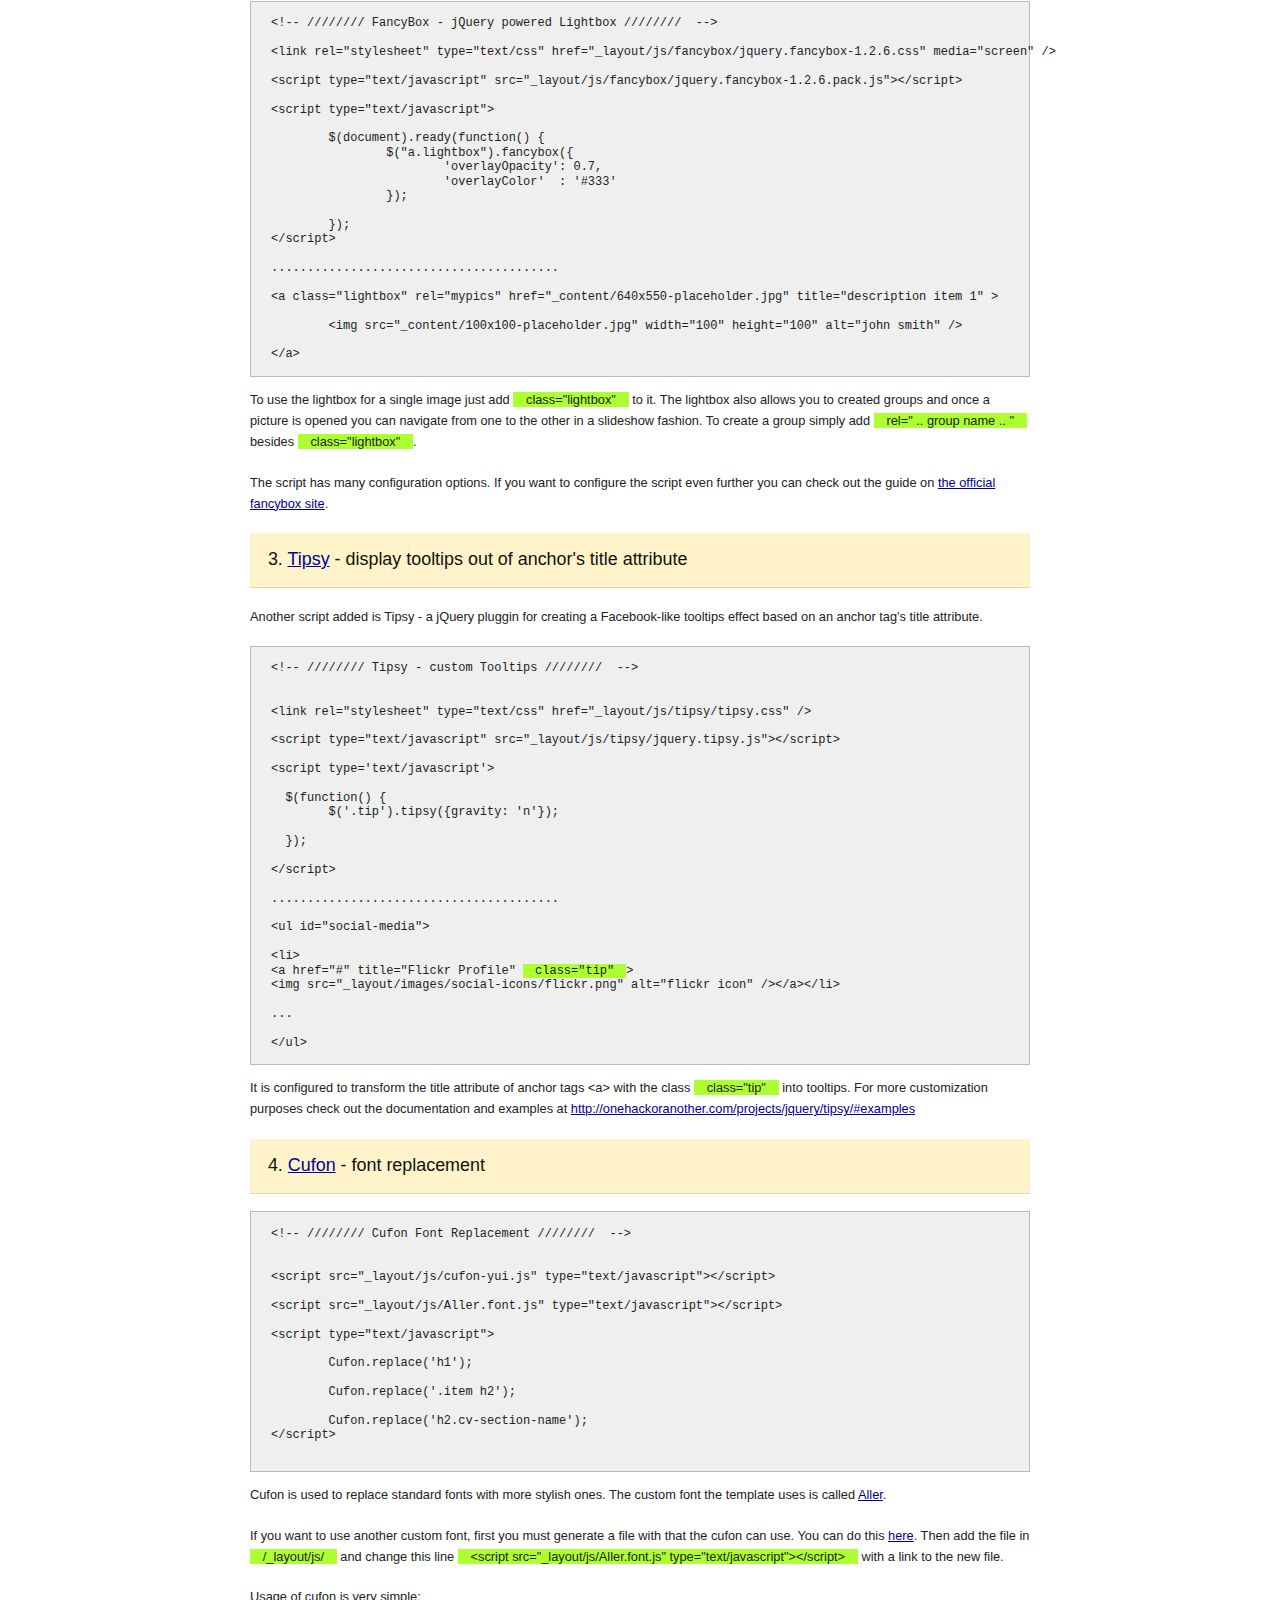
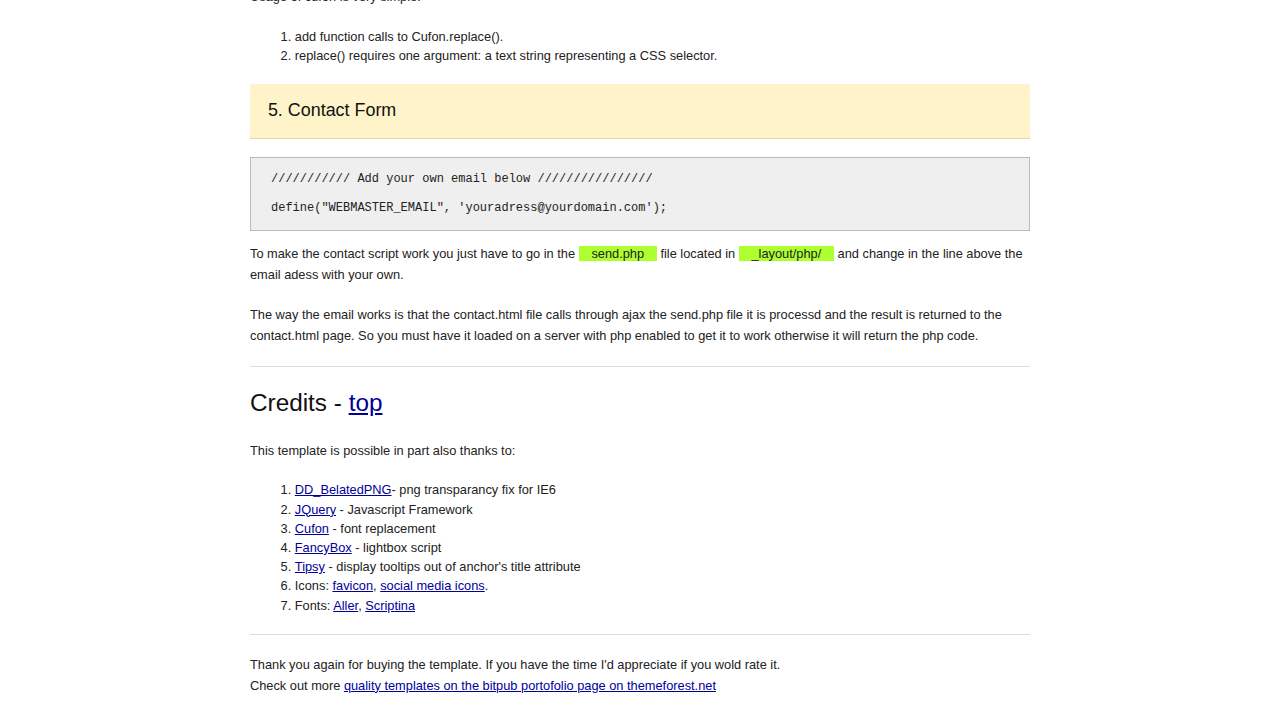
<file: _template/documentation/help.html>
<!DOCTYPE html PUBLIC "-//W3C//DTD XHTML 1.0 Transitional//EN" "http://www.w3.org/TR/xhtml1/DTD/xhtml1-transitional.dtd">
<html xmlns="http://www.w3.org/1999/xhtml">
<head>

	<title>Help File :: CV / RESUME Template </title>
	<meta http-equiv="Content-Type" content="text/html; charset=iso-8859-1" />
	
	<link href="help/style.css" type="text/css" rel="stylesheet" />
	
</head>

<body>

	<div class="container">
	
		<h1 class="center">&ldquo;Cv / Resume Template&rdquo;</h1>
		
		<hr />
		
		<p>Created: Ian/18/2010<br/>
			By: BitPub</p>
			
		<p>Thank you for purchasing my theme. If you have any questions that are beyond the scope of
		 this help file, please feel free to email 
		 via <a href="http://themeforest.net/user/bitpub">my user page contact form</a>. </p>	
			
		<hr />
		
		<h2 id="nav0">Table of Contents</h2>
		<ol>
			<li><a href="#nav1">About The Template</a></li>
			<li><a href="#nav3">Html, Css</a></li>
			<li><a href="#nav4">Javascript</a></li>
			<li><a href="#nav5">Credits</a></li>
		</ol>
		
		<hr />
		
		<h2 id="nav1">About The Template- <a href="#nav0" class="clear">top</a></h2>
		
		<img src="help/1.jpg" width="780" alt="theme preview" />
		
		<br /><br />
		
		<p><strong>Clean Cv / Resume</strong> is a html template that will help you set up a
		professional online Cv in minutes and broaden the chance of finding a suitable
		job as many recruiters resort more and more to browsing online for 
		prospective applicants instead of advertising their position and calling for applicants.</p>
		
		<p>You will also find included as a bonus an envelope, letter of intent, curiculum vitae and
		 a business card in .indd (Adobe InDesign) format that will come in handy for face to face interviews.</p>
		
		<ul>
		
			<li><strong>2 html layouts</strong>:
				<ol>
					<li><a href="../html/index.html" target="_blank">layout 1 (with social media icons)</a></li> 
					<li><a href="../html/index-version-2.html" target="_blank">layout 2</a></li>
				</ol>
			</li>
			<li>Valid Xhtml 1.0 transitional</li>
			<li>Tested and working in all browsers:  IE 6  &#8211; 7 &#8211; 8; Firefox  2 &#8211; 3 &#8211; 3.5; Chrome; Safari; Opera</li>
		
			<li>Many <strong>JavaScript enhancements</strong>:
				<ol>
					<li>Jquery Lightbox</li>
					<li>Jquery Tooltips</li>
					<li>Cufon font Replacement - the font being used is <a href="http://www.fontsquirrel.com/fonts/Aller" target="_blank">Aller</a></li>
					<li> IE 6  Png Fix</li> 
				</ol>
			</li>
			<li><strong>Working contact form</strong> &#8211; just add your email adress and it is ready to go!</li>
			<li> PNG and PSD source included</li>
			<li>Icons included for 30 of the most popular social media sites</li>
			<li><strong>Extensive documentation</strong></li>
			<li>Quality source code, nicely formatted and commented to make editing this template as easy as possible.</li>
		</ul>

		<br /><br />
		
		<hr />
		
		<h2 id="nav3">Html and Css - <a href="#nav0" class="clear">top</a></h2>
		
		<p>The HTML is valid xhtml 1.0 transitional. It has been tested and works in: Firefox, Opera, IE 6 7 8, Chrome, Safari.
		The code is so simple that much can't be said. The CV is divided into sections. Each section has a name and some items.</p>
		
		<h3>A look at a general cv section:</h3>
		
		<pre>

&lt;div class="cv-section fixed"&gt;<br />

	&lt;h2 class="cv-section-name"&gt;Work Experience&lt;/h2&gt;<br />

	&lt;div class="cv-section-items"&gt;<br />

		&lt;div class="item"&gt;<br />
			&lt;h4&gt;Jul 2008 - Present&lt;/h4&gt;<br />
			&lt;h2&gt;Senior Project Manager&lt;/h2&gt;<br />
			&lt;h3&gt;Web Design Studios, Full-Time&lt;/h3&gt;<br />
			&lt;br /&gt;<br />
			&lt;ul&gt;<br />
				&lt;li&gt;Lorem ipsum dolor sit amet, consectetur adipiscing elit&lt;/li&gt;<br />
				&lt;li&gt;Vivamus vitae libero odio, eu interdum elit&lt;/li&gt;<br />
				&lt;li&gt;Donec dignissim purus vel leo accumsan interdum&lt;/li&gt;<br />
				&lt;li&gt;Proin sit amet massa mi, in volutpat ante&lt;/li&gt;<br />
			&lt;/ul&gt;<br />
		&lt;/div&gt;&lt;!-- end .item --&gt;<br />
		<br />
		&lt;div class="item last-item"&gt;<br />
			...
		&lt;/div&gt;&lt;!-- end .item --&gt;<br />

	&lt;/div&gt;&lt;!-- end .cv-section-items --&gt;<br />

&lt;/div&gt;&lt;!-- end .cv-section --&gt;		
		
		</pre>	
				
		<img src="help/2.jpg" width="780" height="423" alt="" />
		
		<br /><br />
		
		<ul>
			<li>Defining a section: <span class="highlight">&lt;div class="cv-section fixed"&gt;</span></li> 
		   <li>Class <span class="highlight">.fixed</span> must be added to each cv section as it is a Clear hack for the floated elements in it.</li> 
		   <li>The last item in a <strong>.cv-section-items</strong> must have <span class="highlight">.last-item</span> applied</li> 
		   <li>The last section in the cv must have <span class="highlight">.last-cv-section</span> applied beside usual 
		   		<strong>.cv-section</strong> class</li> 
		</ul>	   
		
		<h3>A look at at the header cv section:</h3>  
		
		<p>The header cv section has a different structure then the general one but is still pretty simple:</p>
		
		<pre>
		
&lt;div class="cv-section first-cv-section fixed"&gt;<br />
	&lt;div class="person"&gt;<br />
		&lt;a class="lightbox" rel="mypics" href="_content/640x550-placeholder.jpg" title="description"&gt;<br />
		&lt;img src="_content/100x100-placeholder.jpg" width="100" height="100" alt="john smith" /&gt;<br />
		&lt;/a&gt;<br />
		&lt;h1&gt;John Smith&lt;/h1&gt;<br />
		&lt;h2&gt;Front End Developer&lt;/h2&gt;<br />
	&lt;/div&gt;<br />
	&lt;div id="contact-info"&gt;<br />
		&lt;ul id="social-media"&gt;<br />
			&lt;li&gt;&lt;a href="#" title="Flickr Profile" class="tip"&gt;
			&lt;img src="_layout/images/social-icons/flickr.png" alt="flickr icon" /&gt;&lt;/a&gt;&lt;/li&gt;<br />
			&lt;li&gt;&lt;a href="#" title="Twitter Profile" class="tip"&gt;
			&lt;img src="_layout/images/social-icons/twitter.png" alt="twitter icon" /&gt;&lt;/a&gt;&lt;/li&gt;<br />
			&lt;li&gt;&lt;a href="#" title="Facebook Profile" class="tip"&gt;
			&lt;img src="_layout/images/social-icons/facebook.png" alt="facebook icon" /&gt;&lt;/a&gt;&lt;/li&gt;<br />
			&lt;li&gt;&lt;a href="#" title="Linked InProfile" class="tip"&gt;
			&lt;img src="_layout/images/social-icons/linkedin.png"  alt="linkedin icon"/&gt;&lt;/a&gt;&lt;/li&gt;<br />
			&lt;li&gt;&lt;a href="#" title="Send me a message" class="tip"&gt;
			&lt;img src="_layout/images/social-icons/yahoo.png"  alt="contact me"/&gt;&lt;/a&gt;&lt;/li&gt;<br />
		&lt;/ul&gt;<br />
		&lt;ul&gt;<br />
			&lt;li&gt;e: &lt;a href="mailto:john@site.com"&gt;john@sitename.com&lt;/a&gt;&lt;/li&gt;<br />
			&lt;li&gt;w: &lt;a href="johnsmith.com"&gt;johnsmithssite.com&lt;/a&gt;&lt;/li&gt;<br />
			&lt;li&gt;p: &lt;strong&gt;(123) 456-7890&lt;/strong&gt;&lt;/li&gt;<br />
		&lt;/ul&gt;<br />
	&lt;/div&gt;<br />
&lt;/div&gt;&lt;!-- end .cv-section --&gt;
		
		</pre>
		
		<img src="help/3.jpg" width="779" height="203" alt="header section" />
		
		<br /><br />
		<hr />
		
		<h2 id="nav4">Javascript - <a href="#nav0" class="clear">top</a></h2>
		
		<p>The theme uses advanced jQuery functions. You do not need to know how to use jQuery to activate them,
		 they all respond to specific classes and ids in your html code.</p>
		
		<h3>1. <a href="http://dillerdesign.com/experiment/DD_belatedPNG/#license" target="_blank">DD_BelatedPNG</a> - png transparancy fix for IE6</h3>
		
		<pre>
		
&lt;!-- //////// DD_belatedPNG - Png Fix for IE 6 ////////  --&gt;<br />

&lt;!--[if lt IE 7]&gt;<br />
&lt;script type="text/javascript" src="_layout/js/DD_belatedPNG_0.0.7a-min.js"&gt;&lt;/script&gt;<br />
&lt;script type="text/javascript"&gt;<br />
	// DD_belatedPNG.fix('');<br />
&lt;/script&gt;<br />
&lt;![endif]--&gt;		
		</pre>		
		
		<p>This is a Javascript library that sandwiches PNG image support into IE6 without much fuss. You can use PNGs as the
		 src of an &lt;img/&gt; element or as a background-image property in CSS.</p>
		
		<p>Usage is very simple:</p>
		<ol>
			<li>add function calls to DD_belatedPNG.fix().</li>
			<li>fix() requires one argument: a text string representing a CSS selector.</li>
			<li>you can roll a bunch of CSS selectors into one argument, just like how you'd do a selector group in a CSS file: fix('.example1, .example2, img');</li>
		</ol>
		
		<h3>2. <a href="http://fancybox.net/home" target="_blank">FancyBox</a> - lightbox script</h3>
		
		<p>FancyBox is a tool for displaying images, html content and multi-media in a Mac-style "lightbox" that floats overtop of web page.</p>
		

		
		<pre>
		
&lt;!-- //////// FancyBox - jQuery powered Lightbox ////////  --&gt;<br />
&lt;link rel="stylesheet" type="text/css" href="_layout/js/fancybox/jquery.fancybox-1.2.6.css" media="screen" /&gt;<br />
&lt;script type="text/javascript" src="_layout/js/fancybox/jquery.fancybox-1.2.6.pack.js"&gt;&lt;/script&gt;<br />
&lt;script type="text/javascript"&gt;<br />
	$(document).ready(function() {
		$("a.lightbox").fancybox({
			'overlayOpacity': 0.7,
			'overlayColor'	: '#333'
		});<br />
	});
&lt;/script&gt;

........................................

&lt;a class="lightbox" rel="mypics" href="_content/640x550-placeholder.jpg" title="description item 1" &gt;<br />
	&lt;img src="_content/100x100-placeholder.jpg" width="100" height="100" alt="john smith" /&gt;<br />
&lt;/a&gt;	
		</pre>
		
		<p>To use the lightbox for a single image just add  <span class="highlight">class="lightbox"</span> to it. 
		The lightbox also allows you to created groups and once a picture is opened you can navigate from one to the other in a slideshow fashion.
		To create a group simply add <span class="highlight">rel=" .. group name .. "</span> besides <span class="highlight">class="lightbox"</span>.</p>
		
		<p>The script has many configuration options. If you want to configure the script even further you can check out the guide on
		<a href="http://fancybox.net/howto" target="_blank">the official fancybox site</a>.</p>
		
		<h3>3. <a href="http://onehackoranother.com/projects/jquery/tipsy/" target="_blank">Tipsy</a> - display tooltips out of anchor's title attribute</h3>
		
		<p>Another script added is Tipsy - a jQuery pluggin for creating a Facebook-like tooltips effect based on an anchor tag's title attribute.</p>
		

		
		<pre>
		
&lt;!-- //////// Tipsy - custom Tooltips ////////  --&gt;<br />

&lt;link rel="stylesheet" type="text/css" href="_layout/js/tipsy/tipsy.css" /&gt;<br />
&lt;script type="text/javascript" src="_layout/js/tipsy/jquery.tipsy.js"&gt;&lt;/script&gt;<br />
&lt;script type='text/javascript'&gt;<br />
  $(function() {
	$('.tip').tipsy({gravity: 'n'});<br />
  });<br />
&lt;/script&gt;	

........................................

&lt;ul id="social-media"&gt;<br />
&lt;li&gt;
&lt;a href="#" title="Flickr Profile" <span class="highlight">class="tip"</span>&gt;
&lt;img src="_layout/images/social-icons/flickr.png" alt="flickr icon" /&gt;&lt;/a&gt;&lt;/li&gt;<br />
...

&lt;/ul&gt;
		</pre>
		
		<p>It is configured to transform the title attribute of anchor tags &lt;a&gt; with the class <span class="highlight">class="tip"</span> into tooltips.
		 For more customization purposes check out the documentation and examples at <a href="http://onehackoranother.com/projects/jquery/tipsy/#examples"
		 target="_blank">http://onehackoranother.com/projects/jquery/tipsy/#examples</a></p>
		  
		<h3>4. <a href="http://wiki.github.com/sorccu/cufon" target="_blank">Cufon</a> - font replacement</h3>
		
		<pre>
		
&lt;!-- //////// Cufon Font Replacement ////////  --&gt;<br />

&lt;script src="_layout/js/cufon-yui.js" type="text/javascript"&gt;&lt;/script&gt;<br />
&lt;script src="_layout/js/Aller.font.js" type="text/javascript"&gt;&lt;/script&gt;<br />
&lt;script type="text/javascript"&gt;<br />
	Cufon.replace('h1');<br />
	Cufon.replace('.item h2');<br />
	Cufon.replace('h2.cv-section-name');
&lt;/script&gt;		
		
		</pre>
		
		<p>Cufon is used to replace standard fonts with more stylish ones.
			The custom font the template uses is called <a href="http://www.fontsquirrel.com/fonts/Aller" target="_blank">Aller</a>.</p>
			
		<p>If you want to use another custom font, first you must generate a file with that the cufon can use. 
		You can do this <a href="http://cufon.shoqolate.com/generate/" target="_blank">here</a>. Then add the file in 
		<span class="highlight">/_layout/js/</span> and change this line 
		<span class="highlight">&lt;script src="_layout/js/Aller.font.js" type="text/javascript"&gt;&lt;/script&gt;</span>
		with a link to the new file.</p>
		
		<p>Usage of cufon is very simple:</p>
		<ol>
			<li>add function calls to Cufon.replace().</li>
			<li>replace() requires one argument: a text string representing a CSS selector.</li>
		</ol>
		
		<h3>5. Contact Form</h3>
		
		<pre>
		
/////////// Add your own email below ////////////////

define("WEBMASTER_EMAIL", 'youradress@yourdomain.com');		
		</pre>
		
		<p>To make the contact script work you just have to go in the <span class="highlight">send.php</span>
		 file located in <span class="highlight">_layout/php/</span> and
		 change in the line above the email adess with your own.</p>
		 
		 <p>The way the email works is that the contact.html file calls through ajax the send.php file 
		 it is processd and the result is returned to the contact.html page. So you must have it loaded on a
		 server with php enabled to get it to work otherwise it will return the php code.</p>
		
		<hr />
		
		<h2 id="nav5">Credits - <a href="#nav0" class="clear">top</a></h2>
		
		<p>This template is possible in part also thanks to:</p>
		<ol>
			<li><a href="http://dillerdesign.com/experiment/DD_belatedPNG/#license" target="_blank">DD_BelatedPNG</a>- png transparancy fix for IE6</li>
			<li><a href="http://docs.jquery.com/Downloading_jQuery" target="_blank">JQuery</a> - Javascript Framework</li>
			<li><a href="http://wiki.github.com/sorccu/cufon" target="_blank">Cufon</a> - font replacement</li>
			<li><a href="http://fancybox.net/home" target="_blank">FancyBox</a> - lightbox script</li>
			<li><a href="http://onehackoranother.com/projects/jquery/tipsy/" target="_blank">Tipsy</a> - display tooltips out of anchor's title attribute</li>
			<li>Icons: <a href="http://www.pinvoke.com/" target="_blank">favicon</a>,
				 <a href="http://jwloh.deviantart.com/art/Aquaticus-Social-91014249" target="_blank">social media icons</a>.</li>
			<li>Fonts: <a href="http://www.fontsquirrel.com/fonts/Aller" target="_blank">Aller</a>, 
				<a href="http://www.dafont.com/scriptina.font" target="_blank">Scriptina</a></li>	 
		</ol>
	
		<hr />
		
		<p>Thank you again for buying the template. If you have the time I'd appreciate if you wold rate it.<br />
		Check out more <a href="http://themeforest.net/user/bitpub/portfolio" target="_blank">quality templates on the bitpub portofolio page on themeforest.net</a></p>
		
	</div><!-- end container -->	
		
	
</body>
</html>
</file>
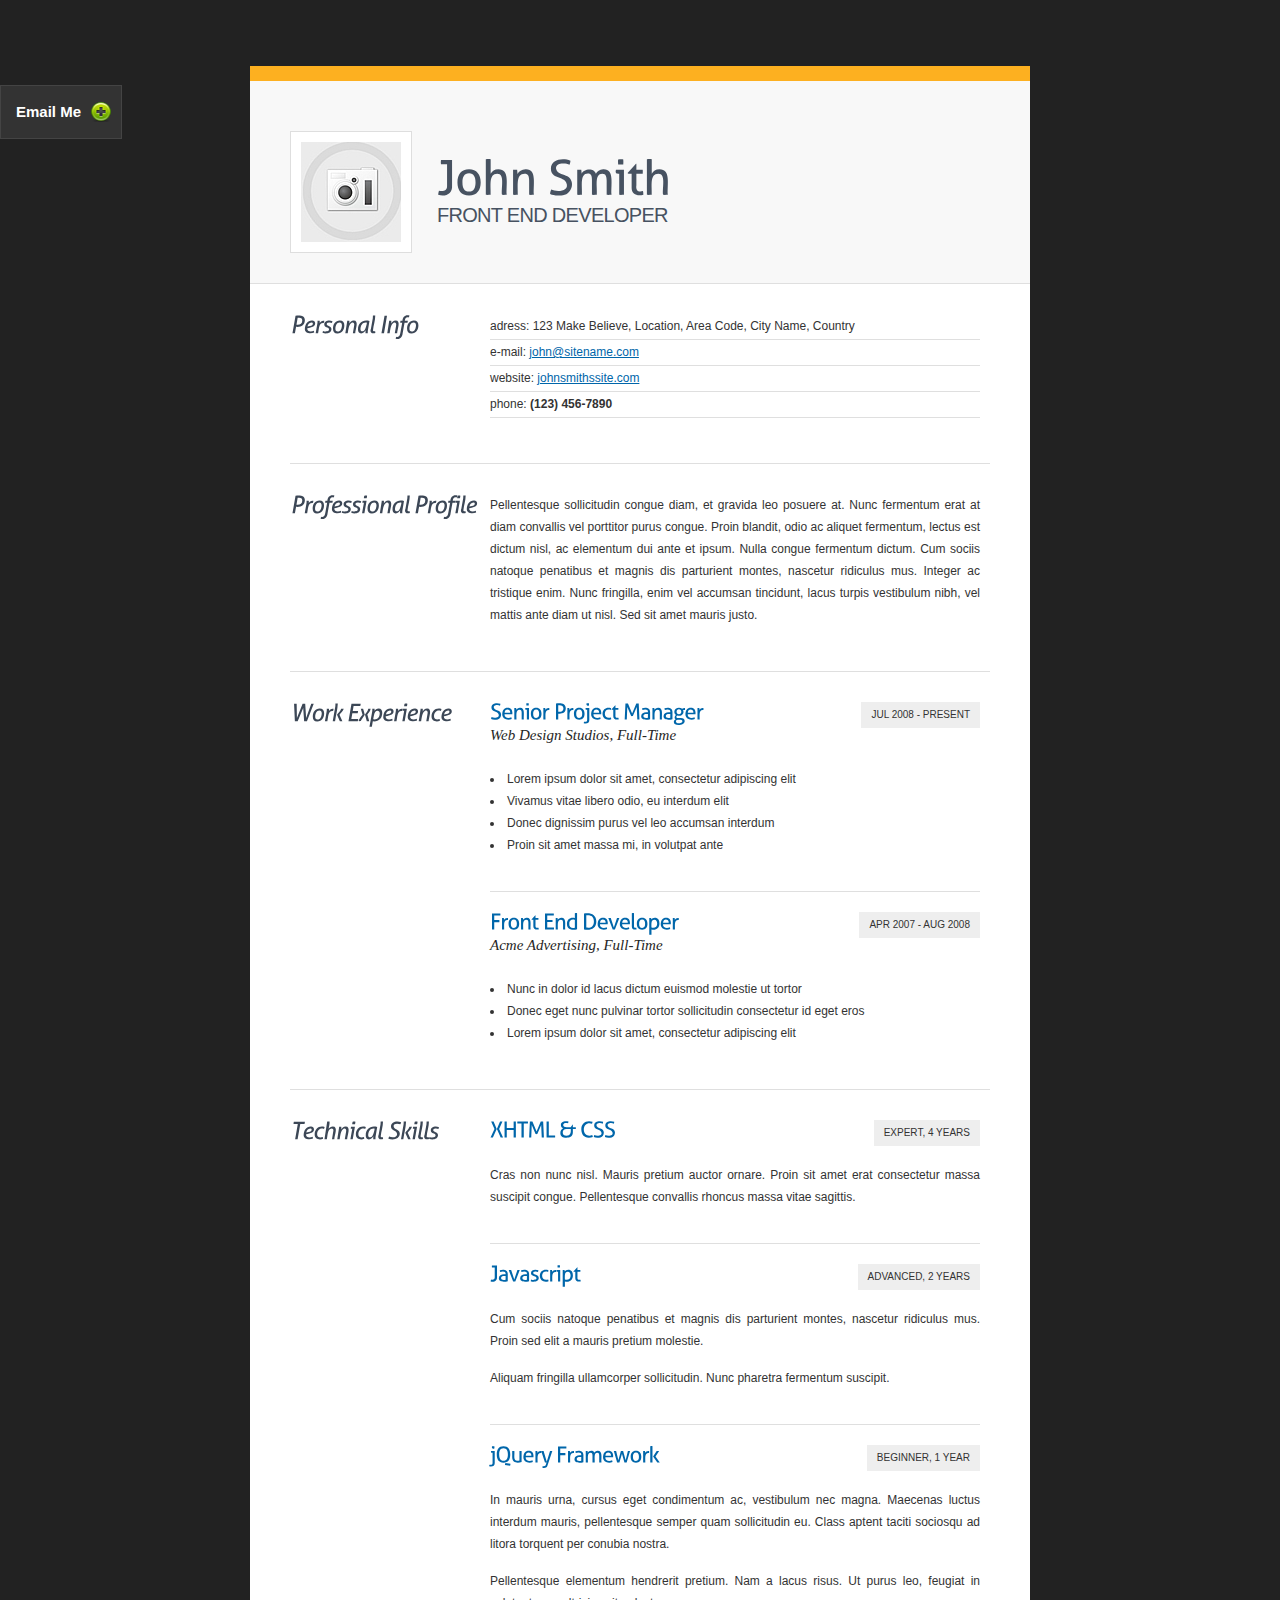
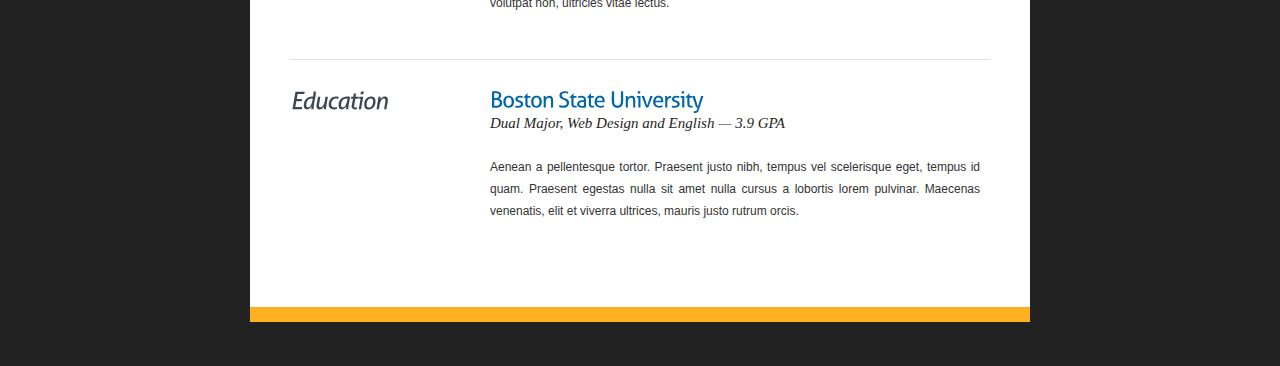
<file: _template/html/index-version-2.html>
<!DOCTYPE html PUBLIC "-//W3C//DTD XHTML 1.0 Transitional//EN" "http://www.w3.org/TR/xhtml1/DTD/xhtml1-transitional.dtd">
<html xmlns="http://www.w3.org/1999/xhtml">
<head>

	<title>:: CV / RESUME Template :: Layout 2 ::</title>
	<meta http-equiv="Content-Type" content="text/html; charset=utf-8" />
	
	<meta name="description" content=" ... add description here ... " />
	<meta name="keywords" content=" ... add keywords here ... " />
	
	<!-- //////// Favicon ////////  -->
	
	<link rel="shortcut icon" type="image/x-icon" href="favicon.ico"  />
	
	<!-- //////// Css StyleSheets ////////  -->
	
	<link href="_layout/screen-style-2.css" rel="stylesheet" type="text/css" />
	<link href="_layout/print-style.css" rel="stylesheet" type="text/css" media="print" />
	
	<!-- //////// DD_belatedPNG - Png Fix for IE 6 ////////  -->
	
	<!--[if lt IE 7]>
	<script type="text/javascript" src="_layout/js/DD_belatedPNG_0.0.7a-min.js"></script>
	<script type="text/javascript">

	</script>
	<![endif]-->
	
	<!-- //////// jQuery ////////  -->
	
	<script src="_layout/js/jquery-1.3.1.min.js" type="text/javascript"></script>

	<!-- //////// Cufon Font Replacement ////////  -->
	
	<script src="_layout/js/cufon-yui.js" type="text/javascript"></script>
	<script src="_layout/js/Aller.font.js" type="text/javascript"></script>
	<script type="text/javascript">
		Cufon.replace('h1');
		Cufon.replace('.item h2');
		Cufon.replace('h2.cv-section-name');
	</script>
	
	<!-- //////// FancyBox - jQuery powered Lightbox ////////  -->
	
	<link rel="stylesheet" type="text/css" href="_layout/js/fancybox/jquery.fancybox-1.2.6.css" media="screen" />
	<script type="text/javascript" src="_layout/js/fancybox/jquery.fancybox-1.2.6.pack.js"></script>
	<script type="text/javascript">
		$(document).ready(function() {
			$("a.lightbox").fancybox({
				'overlayOpacity': 0.7,
				'overlayColor'	: '#333'
			});
		});
	</script>
	 
	<!-- //////// Tipsy - custom Tooltips ////////  -->
	
	<link rel="stylesheet" type="text/css" href="_layout/js/tipsy/tipsy.css" />
	<script type="text/javascript" src="_layout/js/tipsy/jquery.tipsy.js"></script>
	<script type='text/javascript'>
	  $(function() {
		$('.tip').tipsy({gravity: 'n'});
	  });
	</script>
	
	<!-- //////// Email Me Panel Animation ////////  -->
	
	<script type="text/javascript">
		$(document).ready(function(){
			$(".emailme").click(function(){
				$(".panel").toggle("fast");
				$(this).toggleClass("active");
				return false;
			});
		});
	</script>
	
	<!-- //////// Contact Form ////////  -->
	
	<script type="text/javascript">                                         
	/* <![CDATA[ */
		$(document).ready(function(){ // sends the data filled in the contact form to the php file and shows a message
			$("#contact-form").submit(function(){
				var str = $(this).serialize();
				$.ajax({
				   type: "POST",
				   url: "_layout/php/send.php",
				   data: str,
				   success: function(msg)
				   {
						$("#formstatus").ajaxComplete(function(event, request, settings){
							if(msg == 'OK'){ // Message Sent? Show the 'Thank You' message and hide the form
								result = '<div class="formstatusok">Your message has been sent. Thank you!</div>';
								$("#fields").hide();
							}
							else{
								result = msg;
							}
							$(this).html(result);
						});
					}
				
				 });
				return false;
			});
		});
	/* ]]> */	
	</script>  
		
</head>
<body>
	
	<div id="cv">
	
		<!-- // ABOUT ME /////////////////////////////////////////////////////////////////// -->
		
		<div class="cv-section first-cv-section fixed">
		
			<div class="person">
				<a class="lightbox" rel="mypics" href="_content/640x550-placeholder.jpg" title="description item 1" >
					<img src="_content/100x100-placeholder.jpg" width="100" height="100" alt="john smith" />
				</a>
				<h1>John Smith</h1>
				<h2>Front End Developer</h2>
			</div>
			
		</div><!-- end .cv-section -->
		
		<!-- // PERSONAL PROFILE //////////////////////////////////////////////////////// -->
		
		<div class="cv-section fixed">
		
			<h2 class="cv-section-name">Personal Info</h2>
			
			<div class="cv-section-items">
				
				<div class="item last-item">
					
					<div id="contact-info">
						<ul>
							<li>adress: 123 Make Believe, Location, Area Code, City Name, Country </li>
							<li>e-mail: <a href="mailto:john@site.com">john@sitename.com</a></li>
							<li>website: <a href="johnsmith.com">johnsmithssite.com</a></li>
							<li>phone: <strong>(123) 456-7890</strong></li>
						</ul>
					</div>
					
				</div><!-- end .item -->
				
			</div><!-- end .cv-section-items -->
			
		</div><!-- end .cv-section -->
		
		<!-- // PROFESIONAL PROFILE //////////////////////////////////////////////////////// -->
		
		<div class="cv-section fixed">
		
			<h2 class="cv-section-name">Professional Profile</h2>
			
			<div class="cv-section-items">
				
				<div class="item last-item">
					<p>Pellentesque sollicitudin congue diam, et gravida leo posuere at. Nunc
					 fermentum erat at diam convallis vel porttitor purus congue. Proin blandit,
					 odio ac aliquet fermentum, lectus est dictum nisl, ac elementum dui ante
					 et ipsum. Nulla congue fermentum dictum. Cum sociis natoque penatibus
					 et magnis dis parturient montes, nascetur ridiculus mus. Integer ac
					 tristique enim. Nunc fringilla, enim vel accumsan tincidunt, lacus
					 turpis vestibulum nibh, vel mattis ante diam ut nisl. Sed sit amet
					 mauris justo.</p>
				</div><!-- end .item -->
				
			</div><!-- end .cv-section-items -->
			
		</div><!-- end .cv-section -->
		
		<!-- // WORK EXPERINCE /////////////////////////////////////////////////////////// -->
		
		<div class="cv-section fixed">
		
			<h2 class="cv-section-name">Work Experience</h2>
			
			<div class="cv-section-items">
				
				<div class="item">
					<h4>Jul 2008 - Present</h4>
					<h2>Senior Project Manager</h2>
					<h3>Web Design Studios, Full-Time</h3>
					<br />
					<ul>
						<li>Lorem ipsum dolor sit amet, consectetur adipiscing elit</li>
						<li>Vivamus vitae libero odio, eu interdum elit</li>
						<li>Donec dignissim purus vel leo accumsan interdum</li>
						<li>Proin sit amet massa mi, in volutpat ante</li>
					</ul>
				</div><!-- end .item -->
				
				<div class="item last-item">
					<h4>Apr 2007 - Aug 2008</h4>
					<h2>Front End Developer</h2>
					<h3>Acme Advertising, Full-Time</h3>
					<br />
					<ul>
						<li>Nunc in dolor id lacus dictum euismod molestie ut tortor</li>
						<li>Donec eget nunc pulvinar tortor sollicitudin consectetur id eget eros</li>
						<li>Lorem ipsum dolor sit amet, consectetur adipiscing elit</li>
					</ul>
				</div><!-- end .item -->
				
			</div><!-- end .cv-section-items -->
			
		</div><!-- end .cv-section -->
		
		<!-- // TEHNICAL SKILLS /////////////////////////////////////////////////////////// -->
		
		<div class="cv-section fixed">
		
			<h2 class="cv-section-name">Technical Skills</h2>
			
			<div class="cv-section-items">
				
				<div class="item">
					<h4>Expert, 4 years</h4>
					<h2><a href="#">XHTML &amp; CSS</a></h2>
					<br />
					<p>Cras non nunc nisl. Mauris pretium auctor ornare. Proin sit amet erat
					 consectetur massa suscipit congue. Pellentesque convallis rhoncus massa
					 vitae sagittis. </p>
				</div><!-- end .item -->
				
				<div class="item">
					<h4>Advanced, 2 years</h4>
					<h2><a href="#">Javascript</a></h2>
					<br />
					<p>Cum sociis natoque penatibus et magnis dis parturient montes, nascetur
					 ridiculus mus. Proin sed elit a mauris pretium molestie.</p>
					<p>Aliquam fringilla ullamcorper sollicitudin. Nunc pharetra fermentum 
					suscipit.</p>
				</div><!-- end .item -->
				
				<div class="item last-item">
					<h4>Beginner, 1 year</h4>
					<h2><a href="#">jQuery Framework</a></h2>
					<br />
					<p>In mauris urna, cursus eget condimentum ac, vestibulum nec magna.
					 Maecenas luctus interdum mauris, pellentesque semper quam sollicitudin eu.
					 Class aptent taciti sociosqu ad litora torquent per conubia nostra.</p>
					<p>Pellentesque elementum hendrerit pretium. Nam a lacus risus. Ut purus
					leo, feugiat in volutpat non, ultricies vitae lectus.</p>	
				</div><!-- end .item -->
				
			</div><!-- end .cv-section-items -->
			
		</div><!-- end .cv-section -->
		
		<!-- // EDUCATION ////////////////////////////////////////////////////////////////// -->
		
		<div class="cv-section last-cv-section fixed">
		
			<h2 class="cv-section-name">Education</h2>
			
			<div class="cv-section-items">
				
				<div class="item last-item">
					<h2>Boston State University</h2>
					<h3>Dual Major, Web Design and English — 3.9 GPA</h3>
					<br />
					<p>Aenean a pellentesque tortor. Praesent justo nibh, tempus vel
					 scelerisque eget, tempus id quam. Praesent egestas nulla sit amet
					 nulla cursus a lobortis lorem pulvinar. Maecenas venenatis, elit
					 et viverra ultrices, mauris justo rutrum orcis.</p>	
				</div><!-- end .item -->
				
			</div><!-- end .cv-section-items -->
			
		</div><!-- end .cv-section -->
		
		<!-- ////////////////////////////////////////////////////////////////////////////// -->
	
	</div><!-- end #cv -->
	
	<div class="panel">
		
		<p id="formstatus"></p>
		<form id="contact-form" action="javascript:alert('success!');">
			<fieldset>
				<p>
					<input class="textbox" type="text" name="name" value="Name*"
					onfocus="if(this.value=='Name*')this.value='';" onblur="if(this.value=='')this.value='Name*';" />
				</p>
				<p>
					<input class="textbox" type="text" name="email" value="Email*"
					onfocus="if(this.value=='Email*')this.value='';" onblur="if(this.value=='')this.value='Email*';" />
				</p>
				<p>
					<input class="textbox" type="text" name="subject" value="Subject*"  
					onfocus="if(this.value=='Subject*')this.value='';" onblur="if(this.value=='')this.value='Subject*';"/>
				</p>
				<p>
					<textarea class="textbox" name="message" rows="3" cols="25"></textarea>
				</p>
				<p>
					<input class="btn" type="submit" name="submit" value="Send!" />
					<!--<input class="btn" type="reset" name="submit" value="Reset" />-->
				</p>
			</fieldset>
		</form><!-- end #contact-form -->

	</div><!-- end .panel -->
	
	<br />
	<br />
	
	<a class="emailme" href="#">Email Me</a>

	<script type="text/javascript"> Cufon.now(); </script>
	<!-- analytics here -->
	
</body>
</html>
</file>
<file: _layout/print-style.css>
/* 

	PRINT STYLESHEET
	
*/

#cv{ border:none; width: 100%; margin: 0; float: none; }

.first-cv-section{ padding:30px 0; }
	.person h1{ margin-bottom:10px; }
	.person h2{ letter-spacing:0px; }
	#contact-info{ margin-top:30px; }

.cv-section{ margin:0; }

	.cv-section-name{ float:none; margin-bottom:30px; }
		h2.cv-section-name{ font-style:normal; }
		
	.cv-section-items{ float:none; width:90%; margin-left:10%; }

.panel, ul#social-media, a.emailme { display: none; }
</file>
<file: httpdoc/_layout/print-style.css>
/* 

	PRINT STYLESHEET
	
*/

#cv{ border:none; width: 100%; margin: 0; float: none; }

.first-cv-section{ padding:30px 0; }
	.person h1{ margin-bottom:10px; }
	.person h2{ letter-spacing:0px; }
	#contact-info{ margin-top:30px; }

.cv-section{ margin:0; }

	.cv-section-name{ float:none; margin-bottom:30px; }
		h2.cv-section-name{ font-style:normal; }
		
	.cv-section-items{ float:none; width:90%; margin-left:10%; }

.panel, ul#social-media, a.emailme { display: none; }
</file>
<file: _template/html/_layout/print-style.css>
/* 

	PRINT STYLESHEET
	
*/

#cv{ border:none; width: 100%; margin: 0; float: none; }

.first-cv-section{ padding:30px 0; }
	.person h1{ margin-bottom:10px; }
	.person h2{ letter-spacing:0px; }
	#contact-info{ margin-top:30px; }

.cv-section{ margin:0; }

	.cv-section-name{ float:none; margin-bottom:30px; }
		h2.cv-section-name{ font-style:normal; }
		
	.cv-section-items{ float:none; width:90%; margin-left:10%; }

.panel, ul#social-media, a.emailme { display: none; }
</file>
<file: _template/documentation/help/style.css>
html,body,div,span,object,iframe,h1,h2,h3,h4,h5,h6,p,blockquote,pre,a,abbr,acronym,address,code,del,dfn,em,img,q,dl,dt,dd,ol,ul,li,fieldset,form,label,legend,table,caption,tbody,tfoot,thead,tr,th,td {margin:0;padding:0;border:0;font-weight:inherit;font-style:inherit;font-size:100%;font-family:inherit;vertical-align:baseline}body{line-height:1.5}table{border-collapse:separate;border-spacing:0}caption,th,td{text-align:left;font-weight:normal}table,td,th{vertical-align:middle}blockquote:before,blockquote:after,q:before,q:after{content:""}blockquote,q{quotes:""""}a img{border:none}body{font-size:80%;color:#222;background:#fff;font-family:"Helvetica Neue",Arial,Helvetica,sans-serif;padding-top:30px}h1,h2,h3,h4,h5,h6{font-weight:normal;color:#111}h1{font-size:2.6em;line-height:1;margin-bottom:0.5em}h2{font-size:1.9em;margin-bottom:0.75em}h3{font-size:1.4em;line-height:1;margin-bottom:1em;background-color:#FFF4C9;border-bottom:1px solid #E5D6A2;padding:1em}h4{font-size:1.1em;line-height:1.25;margin-bottom:1.25em}h5{font-size:1em;font-weight:bold;margin-bottom:1.5em}h6{font-size:1em;font-weight:bold}h1 img,h2 img,h3 img,h4 img,h5 img,h6 img{margin:0}p{margin:0 0 1.5em;line-height:1.65em}p img.left{float:left;margin:1.5em 1.5em 1.5em 0;padding:0}p img.right{float:right;margin:1.5em 0 1.5em 1.5em}a:focus,a:hover{color:#000}a{color:#009;text-decoration:underline}blockquote{margin:1.5em;color:#666;font-style:italic}strong{font-weight:bold}em,dfn{font-style:italic}dfn{font-weight:bold}sup,sub{line-height:0}abbr,acronym{border-bottom:1px dotted #666}address{margin:0 0 1.5em;font-style:italic}del{color:#666}pre{margin:1em 0;white-space:pre;border:1px solid #bababa;background-color:#efefef;padding-left:20px}pre,code,tt{font:12px 'andale mono','lucida console',monospace;line-height:1.2}li ul,li ol{margin:0 1.5em}ul,ol{margin:0 1.5em 1.5em 3.5em}ul{list-style-type:disc}ol{list-style-type:decimal}ol.alpha{list-style:upper-alpha}.highlight{background:#ADFF2F;padding:0 1em}.center{text-align:center}.clearfix:after,.container:after{content:"\0020";display:block;height:0;clear:both;visibility:hidden;overflow:hidden}.clearfix,.container{display:block}.clear{clear:both}.container{width:780px;margin:0 auto}hr{background:#ddd;color:#ddd;clear:both;float:none;width:100%;height:.1em;margin:0 0 1.45em;border:none;clear:both}.float-left{float:left;margin:0px 50px 30px 0}
</file>
<file: _layout/screen-style.css>
/* 
 	
	GENERAL STYLESHEET CV/RESUME TEMPLATE

	T.O.C
		=RESET
		=LAYOUT
		=COLORS-TYPOGRAPHY
		=EMAIL-ME
		=CONTACT-FORM
		
*/

/* =RESET
=------------------------------------*/
html,body,div,span,applet,object,iframe,h1,h2,h3,h4,h5,h6,p,blockquote,pre,a,abbr,acronym,address,big,cite,code,del,dfn,em,font,img,ins,kbd,q,s,samp,small,strike,strong,sub,sup,tt,var,dl,dt,dd,ol,ul,li,fieldset,form,label,legend,table,caption,tbody,tfoot,thead,tr,th,td{margin:0;padding:0;border:0;outline:0;font-weight:inherit;font-style:inherit;font-size:100%;font-family:inherit;vertical-align:baseline}:focus{outline:0}body{line-height:1;color:black;background:white}ol,ul{list-style:none}table{border-collapse:separate;border-spacing:0}caption,th,td{text-align:left;font-weight:normal}blockquote:before,blockquote:after,q:before,q:after{content:""}blockquote,q{quotes:""""}

/* =GENERAL
--------------------- */

body{
	background-color:#222;
	color:#333; 
	font:12px Arial, Helvetica, sans-serif;
	line-height:22px;
}

	a{ color:#0066AA; }
	strong{ font-weight:700; }
	em{ font-style:italic; }

	/* Clear Fix Hack - add  class="fixed"  to div's that have floated elements in them */
	.fixed:after{content:"."; display:block; height:0; clear:both; visibility:hidden;}
		.fixed{display:block;}
		/*  \*/
		.fixed{min-height:1%;}
		* html .fixed{height:1%;}
	
/* =LAYOUT
----------------------------------*/

#cv{ margin:66px auto 0 auto; width:780px; padding:0 0 40px;  }

	.cv-section{ margin:0 40px; padding:30px 0; }
				
		.first-cv-section{ margin:0; padding:30px 40px; }
			
			.person{ float:left; margin-top:20px; width:500px; }
				.person img{ float:left; margin-right:25px; padding:10px; }
				.person  h1{ margin-top:25px; }
			
			#contact-info{ float:right; margin-right:10px; }
				ul#social-media{ margin-bottom:18px; }
				ul#social-media li{ display:inline; }	
			
		.cv-section-name{ float:left; width:200px; }
				
		.cv-section-items{ float:right; margin-right:10px; width:490px; }
		
			.item{ margin-bottom:20px; padding-bottom:20px; }
				
				.item h4{ float:right; margin:0 0 1em; padding:2px 10px; }
				
				.item p{ padding:0 0 15px; }
				.item ul{ padding:0 0 15px; }
					.item ul li{}
					
			.last-item{ margin-bottom:0; padding-bottom:0; }


/* =COLORS-TYPOGRAPHY
----------------------------------*/

#cv{ background-color:#FFF; border-bottom:15px solid #FDB020; border-top:15px solid #FDB020; }

	.cv-section{ border-bottom:1px solid #dfdfdf; }
		
		.first-cv-section{ background-color:#F8F8F8; }
			
				.person img{ background-color:#FFF; border:1px solid #dedede; }
				.person h1{ color:#475261; font-size:48px; font-weight:400; letter-spacing:-1px; }
				.person h2{ color:#475261; font-family:Arial, Helvetica, sans-serif; font-size:20px; font-weight:400; letter-spacing:-.7px; text-transform:uppercase; }
			
			#contact-info{}
				ul#social-media{ list-style:none; }
				ul#social-media li{}	
			
		.cv-section-name{}
			h2.cv-section-name{ color:#3C4756; font-size:24px; font-style:italic; font-weight:400; letter-spacing:-1px; }
		
		.cv-section-items{}
		
			.item{ border-bottom:1px solid #dfdfdf; }
				
				.item h4{ background-color:#eee; color:#333; font-size:10px; text-transform:uppercase; }
					.item h4:hover{ background-color:#000; color:#fff; }
				
				.item h2{ color:#06A; font-family:Georgia, serif; font-size:22px; font-weight:400; letter-spacing:-1px; }
					.item h2 a{ color:#06A; text-decoration:none; }
				
				.item h3{ color:#262625; font-family:Georgia, serif; font-size:15px; font-style:italic; font-weight:400; }
				
				.item p{ text-align:justify; }
				.item ul{ list-style:inside; text-align:justify; }
					.item ul li{ list-style-type:disc; }
					
			.last-item{ border-bottom:none; }
			
		.last-cv-section{ border-bottom:none; }
			
			
/* =EMAIL-ME
--------------------- */

.panel{ background:#f8f8f8; border:1px solid #dfdfdf; display:none; height:auto; left:0; padding:30px 30px 30px 170px; 
		top:66px; width:230px; position:fixed; _position:absolute ;}

a.emailme{ _background-image:none; background:#333 url(images/bg-emailme.png) 90% 50% no-repeat; border:1px solid #444; color:#fff;
			display:block; font-size:15px; font-weight:700; left:0; padding:15px 40px 15px 15px; _padding:15px 20px 15px 15px; text-decoration:none; top:85px; 
			position:fixed; _position:absolute;}
			
	a.emailme:hover{ background:#222 url(images/bg-emailme.png) 90% 50% no-repeat; _position:absolute; _background-image:none; }
	a.active.emailme{ background:#222 url(images/bg-emailme-extended.png) 90% 50% no-repeat; _position:absolute; _background-image:none; }
	
/* =CONTACT-FORM
--------------------- */

#contact-form{width:210px;}
	form p{clear:both;margin-bottom:10px;}
	input,textarea{background-color:#fff;border:1px solid #ccc;color:#515151;padding:5px;width:200px;}
	textarea{height:50px;}
	.btn{_height:25px;_padding:2px;width:80px;}

#formstatus{clear:both;font-weight:700; font-size:12px; line-height:10px; }
	.formstatuserror{color:#FF0000;}
	.formstatusok{color:#0C3;}
</file>
<file: _layout/js/tipsy/tipsy.css>
/**
 *
 * Css for Tipsy - a jQuery for creating a Facebook-like tooltips effect based on an anchor tag's title attribute.
 * Author:  Jason Frame
 * URL: http://onehackoranother.com/projects/jquery/tipsy/
 *
 * Licensed under the MIT License
 *
**/

.tipsy
{
	background-repeat:no-repeat;
	filter:alpha(opacity=80);
	font-size:10px;
	line-height:15px;
	opacity:0.9;
	padding:5px;
}

	.tipsy-inner
	{
		-moz-border-radius:5px;
		-webkit-border-radius:5px;
		background-color:#000;
		border:1px solid #000;
		color:#fff;
		padding:5px;
		text-align:center;

	}
	
		.tipsy-north
		{
			background-image:url(tipsy-north.gif);
			background-position:top center;
		}
		
		.tipsy-south
		{
			background-image:url(tipsy-south.gif);
			background-position:bottom center;
		}
		
		.tipsy-east
		{
			background-image:url(tipsy-east.gif);
			background-position:right center;
		}
		
		.tipsy-west
		{
			background-image:url(tipsy-west.gif);
			background-position:left center;
		}
</file>
<file: httpdoc/_layout/screen-style.css>
/* 
 	
	GENERAL STYLESHEET CV/RESUME TEMPLATE

	T.O.C
		=RESET
		=LAYOUT
		=COLORS-TYPOGRAPHY
		=EMAIL-ME
		=CONTACT-FORM
		
*/

/* =RESET
=------------------------------------*/
html,body,div,span,applet,object,iframe,h1,h2,h3,h4,h5,h6,p,blockquote,pre,a,abbr,acronym,address,big,cite,code,del,dfn,em,font,img,ins,kbd,q,s,samp,small,strike,strong,sub,sup,tt,var,dl,dt,dd,ol,ul,li,fieldset,form,label,legend,table,caption,tbody,tfoot,thead,tr,th,td{margin:0;padding:0;border:0;outline:0;font-weight:inherit;font-style:inherit;font-size:100%;font-family:inherit;vertical-align:baseline}:focus{outline:0}body{line-height:1;color:black;background:white}ol,ul{list-style:none}table{border-collapse:separate;border-spacing:0}caption,th,td{text-align:left;font-weight:normal}blockquote:before,blockquote:after,q:before,q:after{content:""}blockquote,q{quotes:""""}

/* =GENERAL
--------------------- */

body{
	background-color:#222;
	color:#333; 
	font:12px Arial, Helvetica, sans-serif;
	line-height:22px;
}

	a{ color:#0066AA; }
	strong{ font-weight:700; }
	em{ font-style:italic; }

	/* Clear Fix Hack - add  class="fixed"  to div's that have floated elements in them */
	.fixed:after{content:"."; display:block; height:0; clear:both; visibility:hidden;}
		.fixed{display:block;}
		/*  \*/
		.fixed{min-height:1%;}
		* html .fixed{height:1%;}
	
/* =LAYOUT
----------------------------------*/

#cv{ margin:66px auto 0 auto; width:780px; padding:0 0 40px;  }

	.cv-section{ margin:0 40px; padding:30px 0; }
				
		.first-cv-section{ margin:0; padding:30px 40px; }
			
			.person{ float:left; margin-top:20px; width:500px; }
				.person img{ float:left; margin-right:25px; padding:10px; }
				.person  h1{ margin-top:25px; }
			
			#contact-info{ float:right; margin-right:10px; }
				ul#social-media{ margin-bottom:18px; }
				ul#social-media li{ display:inline; }	
			
		.cv-section-name{ float:left; width:200px; }
				
		.cv-section-items{ float:right; margin-right:10px; width:490px; }
		
			.item{ margin-bottom:20px; padding-bottom:20px; }
				
				.item h4{ float:right; margin:0 0 1em; padding:2px 10px; }
				
				.item p{ padding:0 0 15px; }
				.item ul{ padding:0 0 15px; }
					.item ul li{}
					
			.last-item{ margin-bottom:0; padding-bottom:0; }


/* =COLORS-TYPOGRAPHY
----------------------------------*/

#cv{ background-color:#FFF; border-bottom:15px solid #FDB020; border-top:15px solid #FDB020; }

	.cv-section{ border-bottom:1px solid #dfdfdf; }
		
		.first-cv-section{ background-color:#F8F8F8; }
			
				.person img{ background-color:#FFF; border:1px solid #dedede; }
				.person h1{ color:#475261; font-size:48px; font-weight:400; letter-spacing:-1px; }
				.person h2{ color:#475261; font-family:Arial, Helvetica, sans-serif; font-size:20px; font-weight:400; letter-spacing:-.7px; text-transform:uppercase; }
			
			#contact-info{}
				ul#social-media{ list-style:none; }
				ul#social-media li{}	
			
		.cv-section-name{}
			h2.cv-section-name{ color:#3C4756; font-size:24px; font-style:italic; font-weight:400; letter-spacing:-1px; }
		
		.cv-section-items{}
		
			.item{ border-bottom:1px solid #dfdfdf; }
				
				.item h4{ background-color:#eee; color:#333; font-size:10px; text-transform:uppercase; }
					.item h4:hover{ background-color:#000; color:#fff; }
				
				.item h2{ color:#06A; font-family:Georgia, serif; font-size:22px; font-weight:400; letter-spacing:-1px; }
					.item h2 a{ color:#06A; text-decoration:none; }
				
				.item h3{ color:#262625; font-family:Georgia, serif; font-size:15px; font-style:italic; font-weight:400; }
				
				.item p{ text-align:justify; }
				.item ul{ list-style:inside; text-align:justify; }
					.item ul li{ list-style-type:disc; }
					
			.last-item{ border-bottom:none; }
			
		.last-cv-section{ border-bottom:none; }
			
			
/* =EMAIL-ME
--------------------- */

.panel{ background:#f8f8f8; border:1px solid #dfdfdf; display:none; height:auto; left:0; padding:30px 30px 30px 170px; 
		top:66px; width:230px; position:fixed; _position:absolute ;}

a.emailme{ _background-image:none; background:#333 url(images/bg-emailme.png) 90% 50% no-repeat; border:1px solid #444; color:#fff;
			display:block; font-size:15px; font-weight:700; left:0; padding:15px 40px 15px 15px; _padding:15px 20px 15px 15px; text-decoration:none; top:85px; 
			position:fixed; _position:absolute;}
			
	a.emailme:hover{ background:#222 url(images/bg-emailme.png) 90% 50% no-repeat; _position:absolute; _background-image:none; }
	a.active.emailme{ background:#222 url(images/bg-emailme-extended.png) 90% 50% no-repeat; _position:absolute; _background-image:none; }
	
/* =CONTACT-FORM
--------------------- */

#contact-form{width:210px;}
	form p{clear:both;margin-bottom:10px;}
	input,textarea{background-color:#fff;border:1px solid #ccc;color:#515151;padding:5px;width:200px;}
	textarea{height:50px;}
	.btn{_height:25px;_padding:2px;width:80px;}

#formstatus{clear:both;font-weight:700; font-size:12px; line-height:10px; }
	.formstatuserror{color:#FF0000;}
	.formstatusok{color:#0C3;}
</file>
<file: httpdoc/_layout/js/tipsy/tipsy.css>
/**
 *
 * Css for Tipsy - a jQuery for creating a Facebook-like tooltips effect based on an anchor tag's title attribute.
 * Author:  Jason Frame
 * URL: http://onehackoranother.com/projects/jquery/tipsy/
 *
 * Licensed under the MIT License
 *
**/

.tipsy
{
	background-repeat:no-repeat;
	filter:alpha(opacity=80);
	font-size:10px;
	line-height:15px;
	opacity:0.9;
	padding:5px;
}

	.tipsy-inner
	{
		-moz-border-radius:5px;
		-webkit-border-radius:5px;
		background-color:#000;
		border:1px solid #000;
		color:#fff;
		padding:5px;
		text-align:center;

	}
	
		.tipsy-north
		{
			background-image:url(tipsy-north.gif);
			background-position:top center;
		}
		
		.tipsy-south
		{
			background-image:url(tipsy-south.gif);
			background-position:bottom center;
		}
		
		.tipsy-east
		{
			background-image:url(tipsy-east.gif);
			background-position:right center;
		}
		
		.tipsy-west
		{
			background-image:url(tipsy-west.gif);
			background-position:left center;
		}
</file>
<file: _template/html/_layout/screen-style.css>
/* 
 	
	GENERAL STYLESHEET CV/RESUME TEMPLATE

	T.O.C
		=RESET
		=LAYOUT
		=COLORS-TYPOGRAPHY
		=EMAIL-ME
		=CONTACT-FORM
		
*/

/* =RESET
=------------------------------------*/
html,body,div,span,applet,object,iframe,h1,h2,h3,h4,h5,h6,p,blockquote,pre,a,abbr,acronym,address,big,cite,code,del,dfn,em,font,img,ins,kbd,q,s,samp,small,strike,strong,sub,sup,tt,var,dl,dt,dd,ol,ul,li,fieldset,form,label,legend,table,caption,tbody,tfoot,thead,tr,th,td{margin:0;padding:0;border:0;outline:0;font-weight:inherit;font-style:inherit;font-size:100%;font-family:inherit;vertical-align:baseline}:focus{outline:0}body{line-height:1;color:black;background:white}ol,ul{list-style:none}table{border-collapse:separate;border-spacing:0}caption,th,td{text-align:left;font-weight:normal}blockquote:before,blockquote:after,q:before,q:after{content:""}blockquote,q{quotes:""""}

/* =GENERAL
--------------------- */

body{
	background-color:#222;
	color:#333; 
	font:12px Arial, Helvetica, sans-serif;
	line-height:22px;
}

	a{ color:#0066AA; }
	strong{ font-weight:700; }
	em{ font-style:italic; }

	/* Clear Fix Hack - add  class="fixed"  to div's that have floated elements in them */
	.fixed:after{content:"."; display:block; height:0; clear:both; visibility:hidden;}
		.fixed{display:block;}
		/*  \*/
		.fixed{min-height:1%;}
		* html .fixed{height:1%;}
	
/* =LAYOUT
----------------------------------*/

#cv{ margin:66px auto 0 auto; width:780px; padding:0 0 40px;  }

	.cv-section{ margin:0 40px; padding:30px 0; }
				
		.first-cv-section{ margin:0; padding:30px 40px; }
			
			.person{ float:left; margin-top:20px; width:500px; }
				.person img{ float:left; margin-right:25px; padding:10px; }
				.person  h1{ margin-top:25px; }
			
			#contact-info{ float:right; margin-right:10px; }
				ul#social-media{ margin-bottom:18px; }
				ul#social-media li{ display:inline; }	
			
		.cv-section-name{ float:left; width:200px; }
				
		.cv-section-items{ float:right; margin-right:10px; width:490px; }
		
			.item{ margin-bottom:20px; padding-bottom:20px; }
				
				.item h4{ float:right; margin:0 0 1em; padding:2px 10px; }
				
				.item p{ padding:0 0 15px; }
				.item ul{ padding:0 0 15px; }
					.item ul li{}
					
			.last-item{ margin-bottom:0; padding-bottom:0; }


/* =COLORS-TYPOGRAPHY
----------------------------------*/

#cv{ background-color:#FFF; border-bottom:15px solid #FDB020; border-top:15px solid #FDB020; }

	.cv-section{ border-bottom:1px solid #dfdfdf; }
		
		.first-cv-section{ background-color:#F8F8F8; }
			
				.person img{ background-color:#FFF; border:1px solid #dedede; }
				.person h1{ color:#475261; font-size:48px; font-weight:400; letter-spacing:-1px; }
				.person h2{ color:#475261; font-family:Arial, Helvetica, sans-serif; font-size:20px; font-weight:400; letter-spacing:-.7px; text-transform:uppercase; }
			
			#contact-info{}
				ul#social-media{ list-style:none; }
				ul#social-media li{}	
			
		.cv-section-name{}
			h2.cv-section-name{ color:#3C4756; font-size:24px; font-style:italic; font-weight:400; letter-spacing:-1px; }
		
		.cv-section-items{}
		
			.item{ border-bottom:1px solid #dfdfdf; }
				
				.item h4{ background-color:#eee; color:#333; font-size:10px; text-transform:uppercase; }
					.item h4:hover{ background-color:#000; color:#fff; }
				
				.item h2{ color:#06A; font-family:Georgia, serif; font-size:22px; font-weight:400; letter-spacing:-1px; }
					.item h2 a{ color:#06A; text-decoration:none; }
				
				.item h3{ color:#262625; font-family:Georgia, serif; font-size:15px; font-style:italic; font-weight:400; }
				
				.item p{ text-align:justify; }
				.item ul{ list-style:inside; text-align:justify; }
					.item ul li{ list-style-type:disc; }
					
			.last-item{ border-bottom:none; }
			
		.last-cv-section{ border-bottom:none; }
			
			
/* =EMAIL-ME
--------------------- */

.panel{ background:#f8f8f8; border:1px solid #dfdfdf; display:none; height:auto; left:0; padding:30px 30px 30px 170px; 
		top:66px; width:230px; position:fixed; _position:absolute ;}

a.emailme{ _background-image:none; background:#333 url(images/bg-emailme.png) 90% 50% no-repeat; border:1px solid #444; color:#fff;
			display:block; font-size:15px; font-weight:700; left:0; padding:15px 40px 15px 15px; _padding:15px 20px 15px 15px; text-decoration:none; top:85px; 
			position:fixed; _position:absolute;}
			
	a.emailme:hover{ background:#222 url(images/bg-emailme.png) 90% 50% no-repeat; _position:absolute; _background-image:none; }
	a.active.emailme{ background:#222 url(images/bg-emailme-extended.png) 90% 50% no-repeat; _position:absolute; _background-image:none; }
	
/* =CONTACT-FORM
--------------------- */

#contact-form{width:210px;}
	form p{clear:both;margin-bottom:10px;}
	input,textarea{background-color:#fff;border:1px solid #ccc;color:#515151;padding:5px;width:200px;}
	textarea{height:50px;}
	.btn{_height:25px;_padding:2px;width:80px;}

#formstatus{clear:both;font-weight:700; font-size:12px; line-height:10px; }
	.formstatuserror{color:#FF0000;}
	.formstatusok{color:#0C3;}
</file>
<file: _template/html/_layout/js/tipsy/tipsy.css>
/**
 *
 * Css for Tipsy - a jQuery for creating a Facebook-like tooltips effect based on an anchor tag's title attribute.
 * Author:  Jason Frame
 * URL: http://onehackoranother.com/projects/jquery/tipsy/
 *
 * Licensed under the MIT License
 *
**/

.tipsy
{
	background-repeat:no-repeat;
	filter:alpha(opacity=80);
	font-size:10px;
	line-height:15px;
	opacity:0.9;
	padding:5px;
}

	.tipsy-inner
	{
		-moz-border-radius:5px;
		-webkit-border-radius:5px;
		background-color:#000;
		border:1px solid #000;
		color:#fff;
		padding:5px;
		text-align:center;

	}
	
		.tipsy-north
		{
			background-image:url(tipsy-north.gif);
			background-position:top center;
		}
		
		.tipsy-south
		{
			background-image:url(tipsy-south.gif);
			background-position:bottom center;
		}
		
		.tipsy-east
		{
			background-image:url(tipsy-east.gif);
			background-position:right center;
		}
		
		.tipsy-west
		{
			background-image:url(tipsy-west.gif);
			background-position:left center;
		}
</file>
<file: _template/html/_layout/screen-style-2.css>
/* 
 	
	GENERAL STYLESHEET CV/RESUME TEMPLATE

	T.O.C
		=RESET
		=LAYOUT
		=COLORS-TYPOGRAPHY
		=EMAIL-ME
		=CONTACT-FORM
		
*/

/* =RESET
=------------------------------------*/
html,body,div,span,applet,object,iframe,h1,h2,h3,h4,h5,h6,p,blockquote,pre,a,abbr,acronym,address,big,cite,code,del,dfn,em,font,img,ins,kbd,q,s,samp,small,strike,strong,sub,sup,tt,var,dl,dt,dd,ol,ul,li,fieldset,form,label,legend,table,caption,tbody,tfoot,thead,tr,th,td{margin:0;padding:0;border:0;outline:0;font-weight:inherit;font-style:inherit;font-size:100%;font-family:inherit;vertical-align:baseline}:focus{outline:0}body{line-height:1;color:black;background:white}ol,ul{list-style:none}table{border-collapse:separate;border-spacing:0}caption,th,td{text-align:left;font-weight:normal}blockquote:before,blockquote:after,q:before,q:after{content:""}blockquote,q{quotes:""""}

/* =GENERAL
--------------------- */

body{
	background-color:#222;
	color:#333; 
	font:12px Arial, Helvetica, sans-serif;
	line-height:22px;
}

	a{ color:#0066AA; }
	strong{ font-weight:700; }
	em{ font-style:italic; }

	/* Clear Fix Hack - add  class="fixed"  to div's that have floated elements in them */
	.fixed:after{content:"."; display:block; height:0; clear:both; visibility:hidden;}
		.fixed{display:block;}
		/*  \*/
		.fixed{min-height:1%;}
		* html .fixed{height:1%;}
	
/* =LAYOUT
----------------------------------*/

#cv{ margin:66px auto 0 auto; width:780px; padding:0 0 40px;  }

	.cv-section{ margin:0 40px; padding:30px 0; }
				
		.first-cv-section{ margin:0; padding:30px 40px; }
			
			.person{ float:left; margin-top:20px; width:500px; }
				.person img{ float:left; margin-right:25px; padding:10px; }
				.person  h1{ margin-top:25px; }
			
			#contact-info{ }
			#contact-info ul li{ list-style-type:none; border-bottom:1px solid #dfdfdf; line-height:25px; }
			
				
			
		.cv-section-name{ float:left; width:200px; }
				
		.cv-section-items{ float:right; margin-right:10px; width:490px; }
		
			.item{ margin-bottom:20px; padding-bottom:20px; }
				
				.item h4{ float:right; margin:0 0 1em; padding:2px 10px; }
				
				.item p{ padding:0 0 15px; }
				.item ul{ padding:0 0 15px; }
					.item ul li{}
					
			.last-item{ margin-bottom:0; padding-bottom:0; }


/* =COLORS-TYPOGRAPHY
----------------------------------*/

#cv{ background-color:#FFF; border-bottom:15px solid #FDB020; border-top:15px solid #FDB020; }

	.cv-section{ border-bottom:1px solid #dfdfdf; }
		
		.first-cv-section{ background-color:#F8F8F8; }
			
				.person img{ background-color:#FFF; border:1px solid #dedede; }
				.person h1{ color:#475261; font-size:48px; font-weight:400; letter-spacing:-1px; }
				.person h2{ color:#475261; font-family:Arial, Helvetica, sans-serif; font-size:20px; font-weight:400; letter-spacing:-.7px; text-transform:uppercase; }
			
			#contact-info{}
				ul#social-media{ list-style:none; }
				ul#social-media li{}	
			
		.cv-section-name{}
			h2.cv-section-name{ color:#3C4756; font-size:24px; font-style:italic; font-weight:400; letter-spacing:-1px; }
		
		.cv-section-items{}
		
			.item{ border-bottom:1px solid #dfdfdf; }
				
				.item h4{ background-color:#eee; color:#333; font-size:10px; text-transform:uppercase; }
					.item h4:hover{ background-color:#000; color:#fff; }
				
				.item h2{ color:#06A; font-family:Georgia, serif; font-size:22px; font-weight:400; letter-spacing:-1px; }
					.item h2 a{ color:#06A; text-decoration:none; }
				
				.item h3{ color:#262625; font-family:Georgia, serif; font-size:15px; font-style:italic; font-weight:400; }
				
				.item p{ text-align:justify; }
				.item ul{ list-style:inside; text-align:justify; }
					.item ul li{ list-style-type:disc; }
					
			.last-item{ border-bottom:none; }
			
		.last-cv-section{ border-bottom:none; }
			
			
/* =EMAIL-ME
--------------------- */

.panel{ background:#f8f8f8; border:1px solid #dfdfdf; display:none; height:auto; left:0; padding:30px 30px 30px 170px; 
		top:66px; width:230px; position:fixed; _position:absolute ;}

a.emailme{ _background-image:none; background:#333 url(images/bg-emailme.png) 90% 50% no-repeat; border:1px solid #444; color:#fff;
			display:block; font-size:15px; font-weight:700; left:0; padding:15px 40px 15px 15px; _padding:15px 20px 15px 15px; text-decoration:none; top:85px; 
			position:fixed; _position:absolute;}
			
	a.emailme:hover{ background:#222 url(images/bg-emailme.png) 90% 50% no-repeat; _position:absolute; _background-image:none; }
	a.active.emailme{ background:#222 url(images/bg-emailme-extended.png) 90% 50% no-repeat; _position:absolute; _background-image:none; }
	
/* =CONTACT-FORM
--------------------- */

#contact-form{width:210px;}
	form p{clear:both;margin-bottom:10px;}
	input,textarea{background-color:#fff;border:1px solid #ccc;color:#515151;padding:5px;width:200px;}
	textarea{height:50px;}
	.btn{_height:25px;_padding:2px;width:80px;}

#formstatus{clear:both;font-weight:700; font-size:12px; line-height:10px; }
	.formstatuserror{color:#FF0000;}
	.formstatusok{color:#0C3;}
</file>
